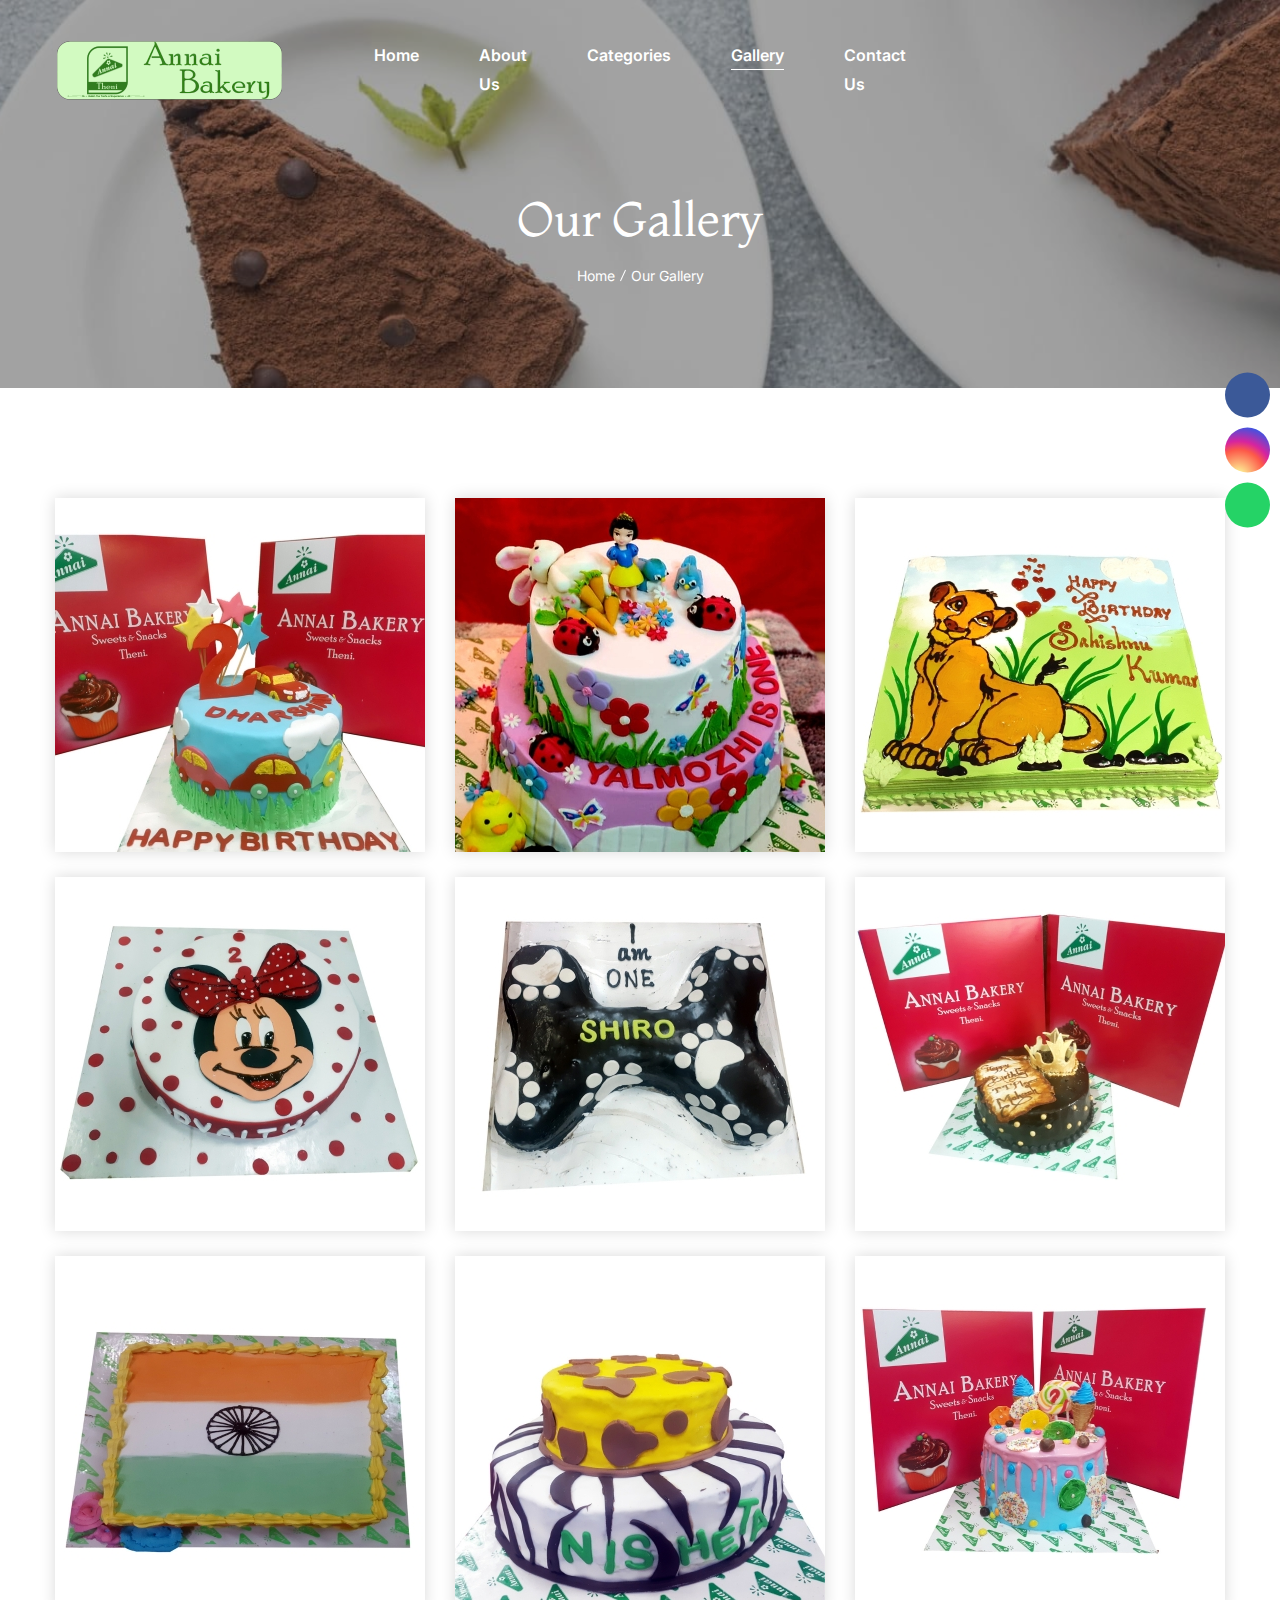
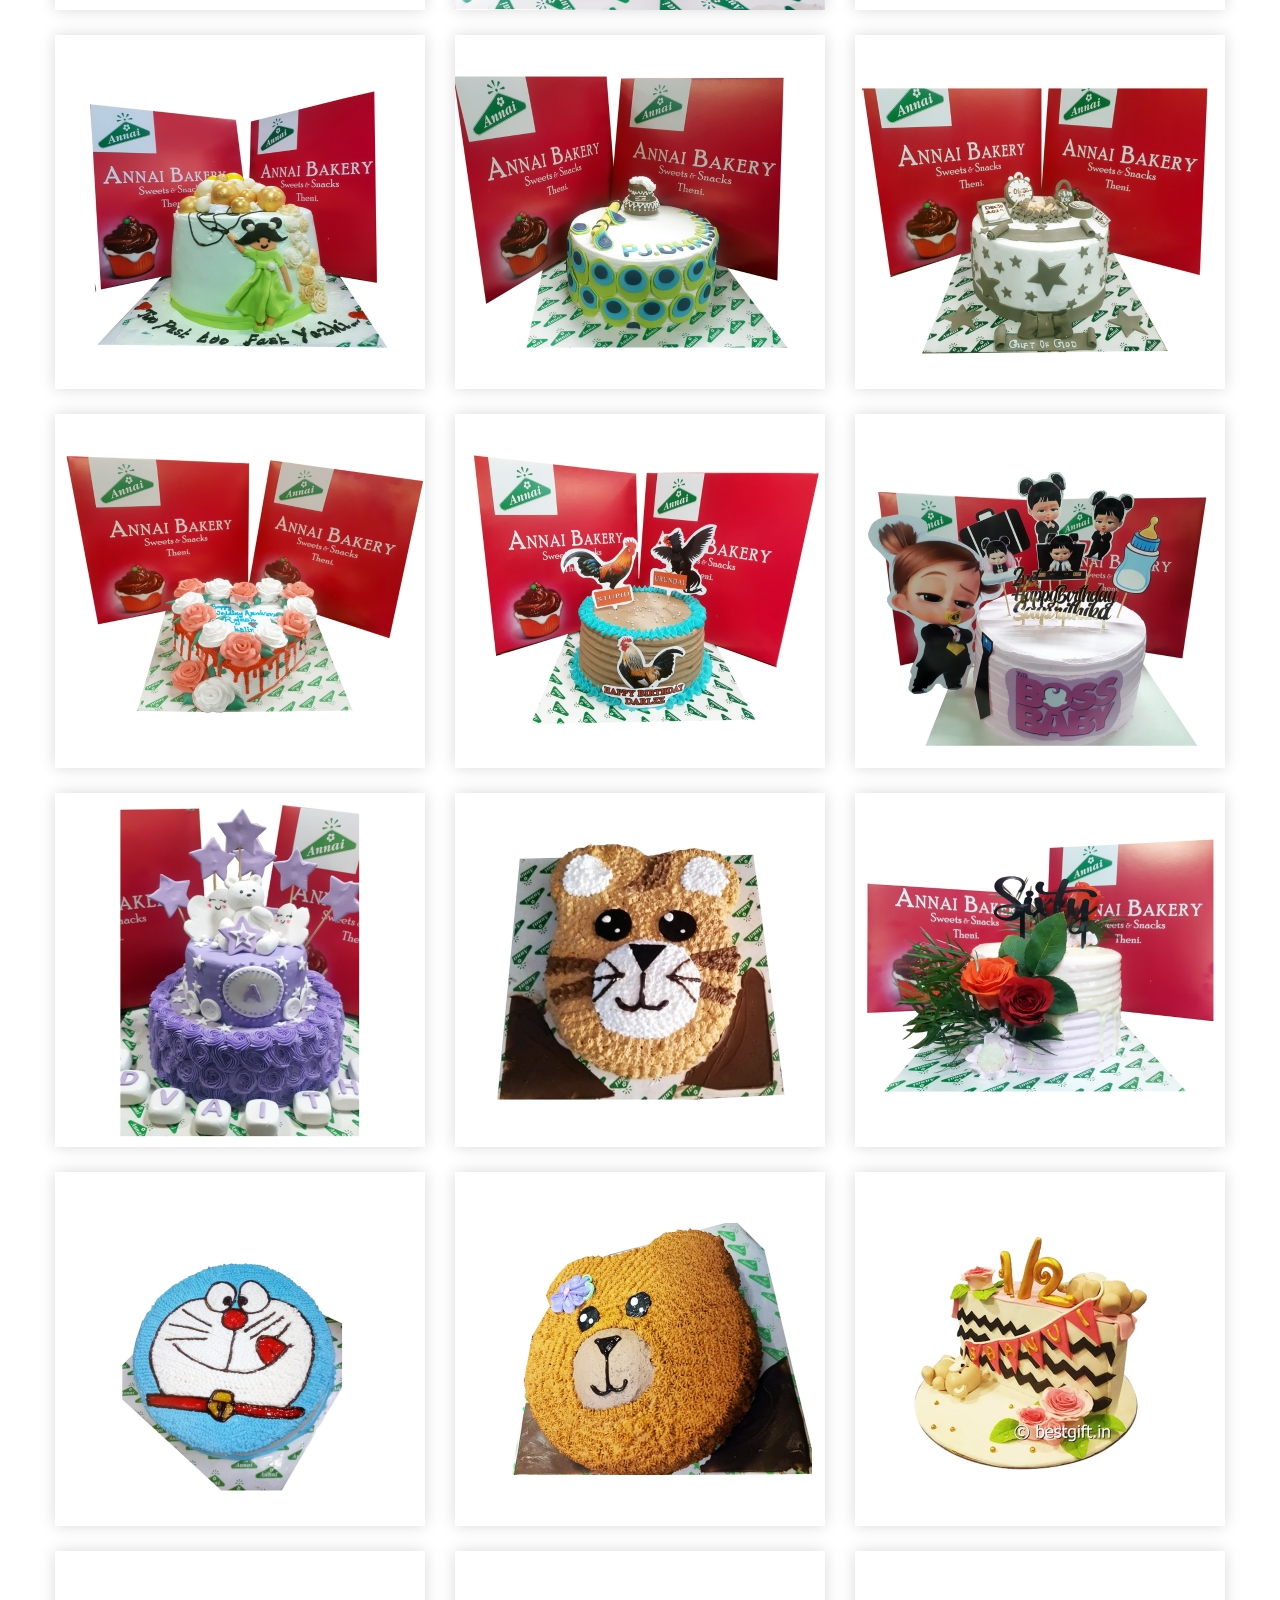
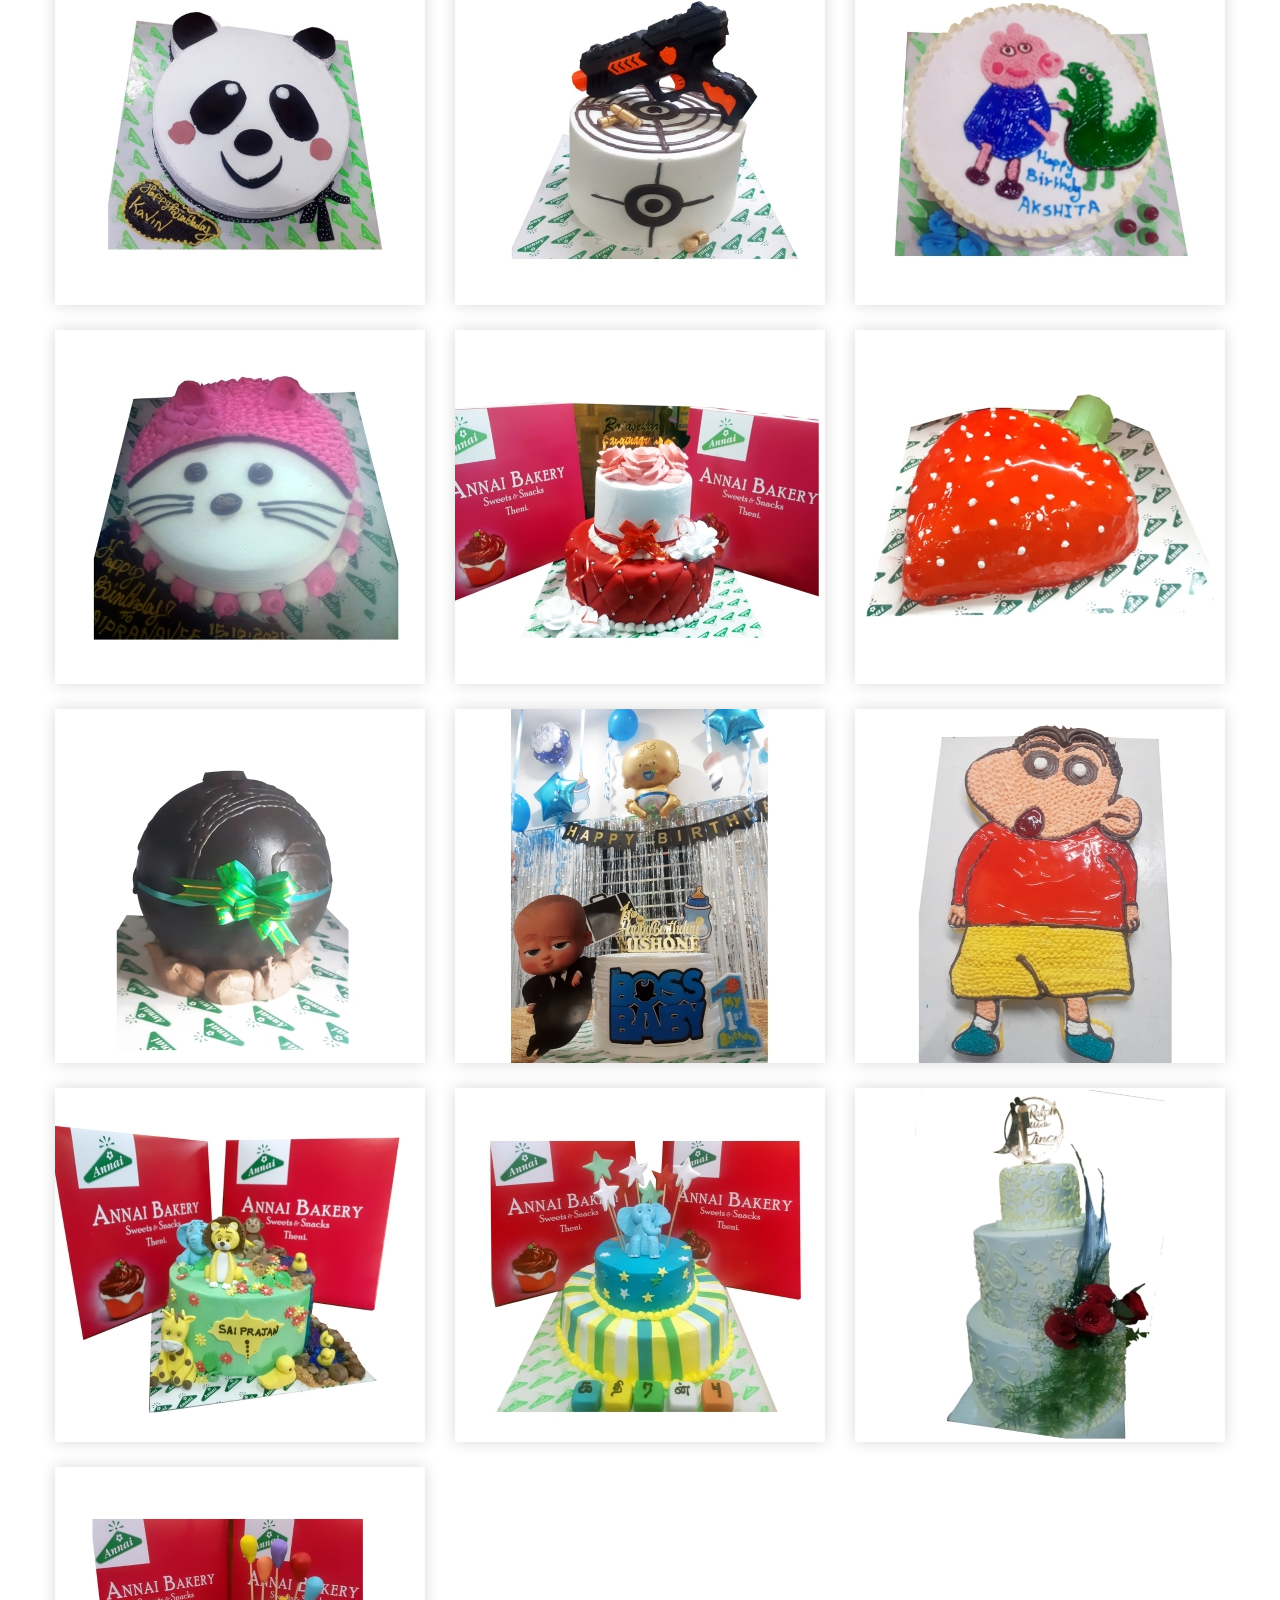
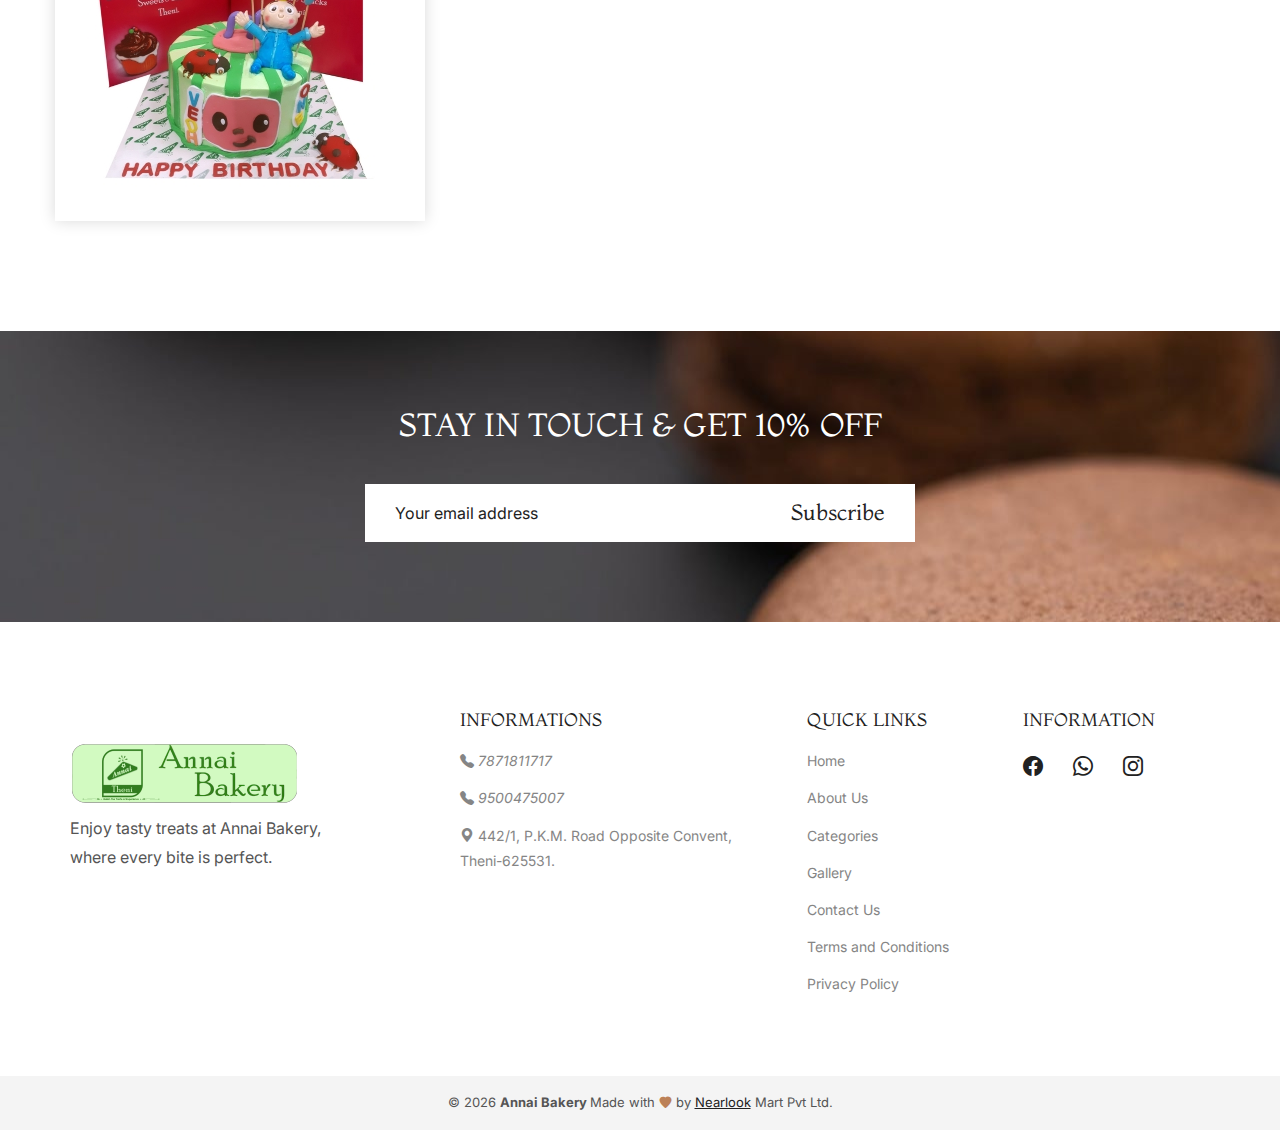
<file: gallery.html>
<!DOCTYPE html>

<html class="no-js" lang="en">



<head>
    <meta charset="utf-8">
    <meta http-equiv="x-ua-compatible" content="ie=edge">
    <title>Annai Bakery - Gallery</title>
   
    <meta name="keywords" content="Vanilla Cake,
    Red Velvet Cake,
    Sponge Cake,
    Chocolate Cake,
    Marble Cake,
    Mango Cake,
    White Chocolate Cake,
    Pineapple Cake,
    Banana cake,
    Rainbow Cake">
    <meta name="description" content="Enjoy a variety of cakes at Annai Bakery: Vanilla, Red Velvet, Sponge, Chocolate, Marble, Mango, White Chocolate, Pineapple, Butterscotch, and Rainbow Cake. Perfect for every celebration.">
    <meta name="viewport" content="width=device-width, initial-scale=1, shrink-to-fit=no">
    <!-- Favicon -->
    <link rel="shortcut icon" type="image/x-icon" href="assets/images/annai-favicon.png">

    <!-- CSS (Font, Vendor, Icon, Plugins & Style CSS files) -->

    <!-- Font CSS -->
    <link rel="preconnect" href="https://fonts.googleapis.com/">
    <link rel="preconnect" href="https://fonts.gstatic.com/" crossorigin>
    <link href="https://fonts.googleapis.com/css2?family=Allura&amp;family=Handlee&amp;family=Inter:wght@300;400;500;600;700&amp;family=Comfortaa:wght@300;400;500;600;700&amp;family=Montaga&amp;family=Pacifico&amp;family=Fredericka+the+Great&amp;family=Playfair+Display:ital,wght@0,400;0,500;0,600;0,700;0,800;0,900;1,400;1,500;1,600;1,700;1,800;1,900&amp;family=Yellowtail&amp;display=swap" rel="stylesheet">

    <!-- Vendor CSS (Bootstrap & Icon Font) -->
    <link rel="stylesheet" href="assets/css/vendor/bootstrap.min.css">
    <link rel="stylesheet" href="assets/css/vendor/lastudioicons.css">
    <link rel="stylesheet" href="assets/css/vendor/dliconoutline.css">

    <!-- Plugins CSS (All Plugins Files) -->
    <link rel="stylesheet" href="assets/css/animate.min.css">
    <link rel="stylesheet" href="assets/css/swiper-bundle.min.css">
    <link rel="stylesheet" href="assets/css/ion.rangeSlider.min.css">
    <link rel="stylesheet" href="assets/css/lightgallery-bundle.min.css">
    <link rel="stylesheet" href="assets/css/magnific-popup.css">

    <!-- Style CSS -->
    <link rel="stylesheet" href="assets/css/style.css">

</head>

<body>


    <div class="floating-icons">
        <a href="https://www.facebook.com/profile.php?id=100057130793339&mibextid=ZbWKwL" target="_blank" class="social-icon facebook">
            <i class="fab fa-facebook-f"></i>
        </a>
        <!-- <a href="https://www.twitter.com" target="_blank" class="social-icon twitter">
            <i class="fab fa-youtube"></i>
        </a> -->
        <a href="https://www.instagram.com/annai_bakery_/?hl=en" target="_blank" class="social-icon instagram">
            <i class="fab fa-instagram"></i>
        </a>
        <a href="https://wa.me/9585864242" target="_blank" class="social-icon whatsapp">
            <i class="fab fa-whatsapp"></i>
        </a>
        <!-- Add more icons as needed -->
    </div>
    <!-- Header Start -->
    <div class="header-section header-transparent header-sticky">
        <div class="container position-relative">

            <div class="row align-items-center">
                <div class="col-lg-3 col-xl-3 col-7">
                    <!-- Header Logo Start -->
                    <div class="header-logo">
                        <a href="index.html">
                            <img class="white-logo" src="assets/images/logo/logo.png" width="229" height="62" alt="Logo">
                        </a>
                    </div>
                    <!-- Header Logo End -->
                </div>
                <div class="col-lg-7 col-xl-6 d-none d-lg-block">
                    <!-- Header Menu Start -->
                    <div class="header-menu">
                        <ul class="header-primary-menu d-flex justify-content-center">
                            <li>
                                <a href="index.html" class="menu-item-link "><span>Home</span></a>
                                
                            </li>
                            <li class="position-static">
                                <a class="menu-item-link" href="index.html#about"><span>About Us</span></a>
                                
                            </li>
                            <li><a class="menu-item-link" href="index.html#categories"><span>Categories</span></a>
                               
                            </li>
                            <li><a class="menu-item-link active" href="gallery.html"><span>Gallery</span></a>
                               
                            </li>
                            
                            <li><a class="menu-item-link" href="index.html#contact"><span>Contact Us</span></a></li>
                        </ul>
                    </div>
                    <!-- Header Menu End -->
                </div>
                <div class="col-lg-2 col-xl-3 col-5">
                    <!-- Header Meta Start -->
                    <div class="header-meta">
                        <ul class="header-meta__action d-flex justify-content-end">
                            <!-- <li><button class="action search-open"><i class="lastudioicon-zoom-1"></i></button></li> -->
                            <!-- <li>
                                <button class="action" data-bs-toggle="offcanvas" data-bs-target="#offcanvasCart">
                                    <i class="lastudioicon-shopping-cart-2"></i>
                                    <span class="position-absolute top-0 start-100 translate-middle badge rounded-pill bg-primary">3</span>
                                </button>
                            </li> -->
                            <!-- <li><a class="action" href="shop-account.html"><i class="lastudioicon-single-01-2"></i></a></li> -->
                            <li class="d-lg-none">
                                <button class="action" data-bs-toggle="offcanvas" data-bs-target="#offcanvasMenu"><i class="lastudioicon-menu-8-1"></i></button>
                            </li>
                        </ul>
                    </div>
                    <!-- Header Meta End -->
                </div>
            </div>

        </div>
    </div>
    <!-- Header End -->

    <!-- Search Start  -->
    <div class="search-popup position-fixed top-0 start-0 w-100 h-100 d-flex align-items-center justify-content-center p-6 bg-black bg-opacity-75">
        <div class="search-popup__form position-relative">
            <form action="#">
                <input class="search-popup__field border-0 border-bottom bg-transparent text-white w-100 tra py-3" type="text" placeholder="Search…">
                <button class="search-popup__icon text-white border-0 bg-transparent position-absolute top-50 end-0 translate-middle-y"><i class="lastudioicon-zoom-1"></i></button>
            </form>
        </div>
        <button class="search-popup__close position-absolute top-0 end-0 m-8 p-3 lh-1 border-0 text-white fs-4"><i class="lastudioicon-e-remove"></i></button>
    </div>
    <!-- Search End -->

    <!-- offcanvas Menu Start -->
    <div class="offcanvas offcanvas-end offcanvas-menu bg-secondary" id="offcanvasMenu">
        <div class="offcanvas-header justify-content-end">
            <button type="button" class="btn-close text-white" data-bs-dismiss="offcanvas"><i class="lastudioicon-e-remove"></i></button>
        </div>
        <div class="offcanvas-body">
            <ul class="mobile-primary-menu">
                <li>
                    <a href="#" class="menu-item-link active"><span>Home</span></a>
                    
                </li>
                <li class="position-static">
                    <a class="menu-item-link" href="index.html#about"><span>About Us</span></a>
                 
                </li>
                <li><a class="menu-item-link" href="index.html#categories"><span>Categories</span></a>
                </li>
                <li><a class="menu-item-link" href="gallery.html"><span>Gallery</span></a>
                  
                </li>
                <li><a class="menu-item-link" href="index.html#contact"><span>Contact Us</span></a></li>
            </ul>
            <ul class="hotline-wrapper offcanvas-hotline">
                <li>
                    <div class="hotline">
                        <i class="lastudioicon lastudioicon-support248"></i>
                        <div class="hotline-content">
                            <span class="hotline-text">Phone</span>
                            <a class="hotline-link" href="tel:7871811717">7871811717</a>
                        </div>
                    </div>
                </li>
                <li>
                    <div class="hotline">
                        <i class="lastudioicon lastudioicon-pin-check"></i>
                        <div class="hotline-content">
                            <span class="hotline-text">Store Location</span>
                            <a class="hotline-link" href="#/">442/1, P.K.M. Road Opposite Convent,<br>
                                Theni-625531.</a>
                        </div>
                    </div>
                </li>
            </ul>
        </div>
    </div>
    <!-- offcanvas Menu End -->

    <!-- Offcanvas Cart Start  -->
    <div class="offcanvas offcanvas-end offcanvas-cart" id="offcanvasCart">

        <!-- <div class="offcanvas-header">
            <h4 class="offcanvas-title">My Cart</h4>
            <button type="button" class="btn-close text-secondary" data-bs-dismiss="offcanvas"><i class="lastudioicon lastudioicon-e-remove"></i></button>
        </div> -->

        <div class="offcanvas-body">
            <!-- Offcanvas Cart Items Start  -->
            <ul class="offcanvas-cart-items">
               
                
               
                
                
            </ul>
            <!-- Offcanvas Cart Items End  -->
        </div>

        <div class="offcanvas-footer d-flex flex-column gap-4">

            <!-- Mini Cart Total End  -->
            <!-- <div class="mini-cart-totla">
                <span class="label">Subtotal:</span>
                <span class="value">$24.95</span>
            </div> -->
            <!-- Mini Cart Total End  -->

            <!-- Mini Cart Button End  -->
            <!-- <div class="mini-cart-btn d-flex flex-column gap-2">
                <a class="d-block btn btn-secondary btn-hover-primary" href="#">View cart</a>
                <a class="d-block btn btn-secondary btn-hover-primary" href="#">Checkout</a>
            </div> -->
            <!-- Mini Cart Button End  -->

        </div>

    </div>
    <!-- Offcanvas Cart End -->

    <!-- Breadcrumb Section Start -->
    <div class="breadcrumb" data-bg-image="assets/images/bg/breadcrumb-bg-4.jpg">
        <div class="container">
            <div class="row">
                <div class="col-12">
                    <div class="breadcrumb_content">
                        <h1 class="breadcrumb_title">Our Gallery</h1>
                        <ul class="breadcrumb_list">
                            <li><a href="index.html">Home</a></li>
                            <li>Our Gallery</li>
                        </ul>
                    </div>
                </div>
            </div>
        </div>
    </div>
    <!-- Breadcrumb Section End -->

    <!-- Team Section Start -->
    <div class="team section-padding-03">
        <div class="container">
            <div class="row row-cols-1 row-cols-md-2 row-cols-lg-3 mb-n25">
                <!-- Single Teams start -->
                <div class="col mb-25">
                    <div class="team-3-wrapper">
                        <div class="team-3-thumb">
                            <img src="assets/images/cake/1.jpg" alt="Team-Image">
                        </div>
                        <!-- <div class="team-3-content">
                            <div class="team-3-head">
                                <span class="team-3-name">Esther Howard</span>
                                <span class="team-3-designation">Chef cook - Founder</span>
                            </div>
                            <p class="team-3-text">Aliqua id fugiat nostrud irure ex duis ea quis id quis ad et. Sunt qui esse pariatur duis…</p>
                            <ul class="team-3-social">
                                <li>
                                    <a href="#"><i class="lastudioicon-b-facebook"></i></a>
                                </li>
                                <li>
                                    <a href="#"><i class="lastudioicon-b-twitter"></i></a>
                                </li>
                                <li>
                                    <a href="#"><i class="lastudioicon-b-pinterest"></i></a>
                                </li>
                                <li>
                                    <a href="#"><i class="lastudioicon-b-instagram"></i></a>
                                </li>
                            </ul>
                        </div> -->
                    </div>
                </div>
                <div class="col mb-25">
                    <div class="team-3-wrapper">
                        <div class="team-3-thumb">
                            <img src="assets/images/cake/2.jpg" alt="Team-Image">
                        </div>
                        
                    </div>
                </div>
                <div class="col mb-25">
                    <div class="team-3-wrapper">
                        <div class="team-3-thumb">
                            <img src="assets/images/cake/3.jpg" alt="Team-Image">
                        </div>
                        
                    </div>
                </div>
                <div class="col mb-25">
                    <div class="team-3-wrapper">
                        <div class="team-3-thumb">
                            <img src="assets/images/cake/4.jpg" alt="Team-Image">
                        </div>
                        
                    </div>
                </div>
                <div class="col mb-25">
                    <div class="team-3-wrapper">
                        <div class="team-3-thumb">
                            <img src="assets/images/cake/5.jpg" alt="Team-Image">
                        </div>
                       
                    </div>
                </div>
                <div class="col mb-25">
                    <div class="team-3-wrapper">
                        <div class="team-3-thumb">
                            <img src="assets/images/cake/6.jpg" alt="Team-Image">
                        </div>
                       
                    </div>
                </div>
                <div class="col mb-25">
                    <div class="team-3-wrapper">
                        <div class="team-3-thumb">
                            <img src="assets/images/cake/7.jpg" alt="Team-Image">
                        </div>
                       
                    </div>
                </div>
                <div class="col mb-25">
                    <div class="team-3-wrapper">
                        <div class="team-3-thumb">
                            <img src="assets/images/cake/8.jpg" alt="Team-Image">
                        </div>
                       
                    </div>
                </div>
                <div class="col mb-25">
                    <div class="team-3-wrapper">
                        <div class="team-3-thumb">
                            <img src="assets/images/cake/9.jpg" alt="Team-Image">
                        </div>
                       
                    </div>
                </div>
                <div class="col mb-25">
                    <div class="team-3-wrapper">
                        <div class="team-3-thumb">
                            <img src="assets/images/cake/10.jpg" alt="Team-Image">
                        </div>
                       
                    </div>
                </div>
                <div class="col mb-25">
                    <div class="team-3-wrapper">
                        <div class="team-3-thumb">
                            <img src="assets/images/cake/11.jpg" alt="Team-Image">
                        </div>
                       
                    </div>
                </div>
                <div class="col mb-25">
                    <div class="team-3-wrapper">
                        <div class="team-3-thumb">
                            <img src="assets/images/cake/12.jpg" alt="Team-Image">
                        </div>
                       
                    </div>
                </div>
                <div class="col mb-25">
                    <div class="team-3-wrapper">
                        <div class="team-3-thumb">
                            <img src="assets/images/cake/13.jpg" alt="Team-Image">
                        </div>
                       
                    </div>
                </div>
                <div class="col mb-25">
                    <div class="team-3-wrapper">
                        <div class="team-3-thumb">
                            <img src="assets/images/cake/14.jpg" alt="Team-Image">
                        </div>
                       
                    </div>
                </div>
                <div class="col mb-25">
                    <div class="team-3-wrapper">
                        <div class="team-3-thumb">
                            <img src="assets/images/cake/15.jpg" alt="Team-Image">
                        </div>
                       
                    </div>
                </div>
                <div class="col mb-25">
                    <div class="team-3-wrapper">
                        <div class="team-3-thumb">
                            <img src="assets/images/cake/16.jpg" alt="Team-Image">
                        </div>
                       
                    </div>
                </div>
                <div class="col mb-25">
                    <div class="team-3-wrapper">
                        <div class="team-3-thumb">
                            <img src="assets/images/cake/17.jpg" alt="Team-Image">
                        </div>
                       
                    </div>
                </div>
                <div class="col mb-25">
                    <div class="team-3-wrapper">
                        <div class="team-3-thumb">
                            <img src="assets/images/cake/18.jpg" alt="Team-Image">
                        </div>
                       
                    </div>
                </div>
                <div class="col mb-25">
                    <div class="team-3-wrapper">
                        <div class="team-3-thumb">
                            <img src="assets/images/cake/19.jpg" alt="Team-Image">
                        </div>
                       
                    </div>
                </div>
                <div class="col mb-25">
                    <div class="team-3-wrapper">
                        <div class="team-3-thumb">
                            <img src="assets/images/cake/20.jpg" alt="Team-Image">
                        </div>
                       
                    </div>
                </div>
                <div class="col mb-25">
                    <div class="team-3-wrapper">
                        <div class="team-3-thumb">
                            <img src="assets/images/cake/21.jpg" alt="Team-Image">
                        </div>
                       
                    </div>
                </div>
                <div class="col mb-25">
                    <div class="team-3-wrapper">
                        <div class="team-3-thumb">
                            <img src="assets/images/cake/22.jpg" alt="Team-Image">
                        </div>
                       
                    </div>
                </div>
                <div class="col mb-25">
                    <div class="team-3-wrapper">
                        <div class="team-3-thumb">
                            <img src="assets/images/cake/23.jpg" alt="Team-Image">
                        </div>
                       
                    </div>
                </div>
                <div class="col mb-25">
                    <div class="team-3-wrapper">
                        <div class="team-3-thumb">
                            <img src="assets/images/cake/24.jpg" alt="Team-Image">
                        </div>
                       
                    </div>
                </div>
                <div class="col mb-25">
                    <div class="team-3-wrapper">
                        <div class="team-3-thumb">
                            <img src="assets/images/cake/25.jpg" alt="Team-Image">
                        </div>
                       
                    </div>
                </div>
                <div class="col mb-25">
                    <div class="team-3-wrapper">
                        <div class="team-3-thumb">
                            <img src="assets/images/cake/26.jpg" alt="Team-Image">
                        </div>
                       
                    </div>
                </div>
                <div class="col mb-25">
                    <div class="team-3-wrapper">
                        <div class="team-3-thumb">
                            <img src="assets/images/cake/27.jpg" alt="Team-Image">
                        </div>
                       
                    </div>
                </div>
                <div class="col mb-25">
                    <div class="team-3-wrapper">
                        <div class="team-3-thumb">
                            <img src="assets/images/cake/28.jpg" alt="Team-Image">
                        </div>
                       
                    </div>
                </div>
                <div class="col mb-25">
                    <div class="team-3-wrapper">
                        <div class="team-3-thumb">
                            <img src="assets/images/cake/29.jpg" alt="Team-Image">
                        </div>
                       
                    </div>
                </div>
                <div class="col mb-25">
                    <div class="team-3-wrapper">
                        <div class="team-3-thumb">
                            <img src="assets/images/cake/30.jpg" alt="Team-Image">
                        </div>
                       
                    </div>
                </div>
                <div class="col mb-25">
                    <div class="team-3-wrapper">
                        <div class="team-3-thumb">
                            <img src="assets/images/cake/31.jpg" alt="Team-Image">
                        </div>
                       
                    </div>
                </div>
                <div class="col mb-25">
                    <div class="team-3-wrapper">
                        <div class="team-3-thumb">
                            <img src="assets/images/cake/32.jpg" alt="Team-Image">
                        </div>
                       
                    </div>
                </div>
                <div class="col mb-25">
                    <div class="team-3-wrapper">
                        <div class="team-3-thumb">
                            <img src="assets/images/cake/33.jpg" alt="Team-Image">
                        </div>
                       
                    </div>
                </div>
                <div class="col mb-25">
                    <div class="team-3-wrapper">
                        <div class="team-3-thumb">
                            <img src="assets/images/cake/34.jpg" alt="Team-Image">
                        </div>
                       
                    </div>
                </div>
                <!-- Single Teams end-->
            </div>
        </div>
    </div>
    <!-- Team Section End -->


    <!-- Newsletter Section Strat -->
    <div class="newsletter-section" style="background-image: url(assets/images/newsletter-bg.jpg);">
        <div class="container">

            <!-- Newsletter Section Strat -->
            <div class="newsletter text-center">
                <h2 class="newsletter__title text-white">Stay in touch & get 10% off</h2>

                <div class="newsletter__form">
                    <form action="#">
                        <input class="newsletter__field" type="text" placeholder="Your email address">
                        <button class="newsletter__btn">Subscribe</button>
                    </form>
                </div>
            </div>
            <!-- Newsletter Section End -->

        </div>
    </div>
    <!-- Newsletter Section End -->
    <div class="footer-section">

        <!-- Footer Widget Section Strat -->
        <div class="footer-widget-section">
            <div class="container custom-container">
                <div class="row gy-6">
                    <div class="col-md-4">
                        <!-- Footer Widget Section Strat -->
                        <div class="footer-widget">
                            <div class="footer-widget__logo">
                                <a class="logo-dark" href="index.html"><img src="assets/images/logo/logo.png" alt="Logo"></a>
                                 <!-- <a class="logo-white " href="index.html"><img src="assets/images/logo/logo.png" alt="Logo"></a>  -->
                            </div>
                            <div class="footer-widget__social">
                                <p>Enjoy tasty treats at Annai Bakery, <br>where every bite is perfect.</p>
                                
                                <!-- <a href="#/"><i class="lastudioicon-b-instagram"></i></a> -->
                            </div>
                        </div>
                        <!-- Footer Widget Section End -->
                    </div>
                    <div class="col-md-8">
                        <!-- Footer Widget Wrapper Strat -->
                        <div class="footer-widget-wrapper d-flex flex-wrap gap-4">

                            <!-- Footer Widget Strat -->
                            <div class="footer-widget flex-grow-1">
                                <h4 class="footer-widget__title">Informations</h4>
                               
                                <ul class="footer-widget__link">
                                    <li><a href="tel:7871811717"><i class="bi bi-telephone-fill"> 7871811717</i></a></li>
                                    <li><a href="tel:9500475007"><i class="bi bi-telephone-fill"> 9500475007</i></a></li>
                                    <li><a href="#"><i class="bi bi-geo-alt-fill"></i> 442/1, P.K.M. Road Opposite Convent,<br>
                                        Theni-625531. </a></li>
                                    <!-- <li><a href="contact.html">Returns</a></li>
                                    <li><a href="contact.html">Privacy</a></li> -->
                                </ul>
                                
                            </div>
                            <!-- Footer Widget End -->

                            <!-- Footer Widget Strat -->
                            <div class="footer-widget flex-grow-1">
                                <h4 class="footer-widget__title">Quick Links</h4>

                                <ul class="footer-widget__link">
                                    <li><a href="index.html">Home</a></li>
                                    <li><a href="index.html#about">About Us</a></li>
                                    <li><a href="index.html#categories">Categories</a></li>
                                    <li><a href="gallery.html">Gallery</a></li>
                                    <li><a href="index.html#contact">Contact Us</a></li>
                                    <li><a href="terms-and-conditions.html">Terms and Conditions</a></li>
                                    <li><a href="privacy-policy.html">Privacy Policy</a></li>
                                </ul>
                            </div>
                            <!-- Footer Widget End -->

                            <!-- Footer Widget Strat -->
                            <div class="footer-widget flex-grow-1">
                                <h4 class="footer-widget__title">Information</h4>

                                <!-- <ul class="footer-widget__link">
                                    <li><a href="about.html">About Us</a></li>
                                    <li><a href="conact.html">Contact Us</a></li>
                                    <li><a href="blog-details.html">Latest Post</a></li>
                                    <li><a href="about.html">Selling Tips</a></li>
                                </ul> -->
                                <div class="footer-widget__social">
                                    <a href="https://www.facebook.com/profile.php?id=100057130793339&mibextid=ZbWKwL"><i class="bi bi-facebook"></i></a>
                                    <a href="https://wa.me/9585864242"><i class="bi bi-whatsapp"></i></a>
                                    <a href="https://www.instagram.com/annai_bakery_/?hl=en"><i class="bi bi-instagram"></i></a>
                                </div>
                            </div>
                           
                            <!-- Footer Widget End -->

                        </div>
                        <!-- Footer Widget Wrapper End -->
                    </div>
                </div>
            </div>
        </div>
        <!-- Footer Widget Section End -->

        <!-- Footer Copyright Strat -->
        <div class="footer-copyright footer-copyright-two">
            <div class="container">
                <!-- Footer Copyright Text Strat -->
                <div class="footer-copyright-text text-center">
                    <p>&copy; <script>document.write(new Date().getFullYear());</script> <strong> Annai Bakery </strong> Made with <i class="lastudioicon-heart-1"></i> by <a href="https://nearlooks.com/">Nearlook</a> Mart Pvt Ltd.</p>
                </div>
                <!-- Footer Copyright Text End -->
            </div>
        </div>
        <!-- Footer Copyright End -->

    </div>

    <!-- JS Vendor, Plugins & Activation Script Files -->

    <!-- Vendors JS -->
    <script src="assets/js/vendor/modernizr-3.11.7.min.js"></script>
    <script src="assets/js/vendor/jquery-3.6.0.min.js"></script>
    <script src="assets/js/vendor/jquery-migrate-3.3.2.min.js"></script>
    <script src="assets/js/vendor/bootstrap.bundle.min.js"></script>

    <!-- Plugins JS -->
    <script src="assets/js/swiper-bundle.min.js"></script>
    <script src="assets/js/countdown.min.js"></script>
    <script src="assets/js/ion.rangeSlider.min.js"></script>
    <script src="assets/js/lightgallery.min.js"></script>
    <script src="assets/js/jquery.magnific-popup.min.js"></script>
    <script src="assets/js/ajax.js"></script>
    <script src="assets/js/jquery.validate.min.js"></script>

    <!-- Activation JS -->
    <script src="assets/js/main.js"></script>

</body>


</html>
</file>
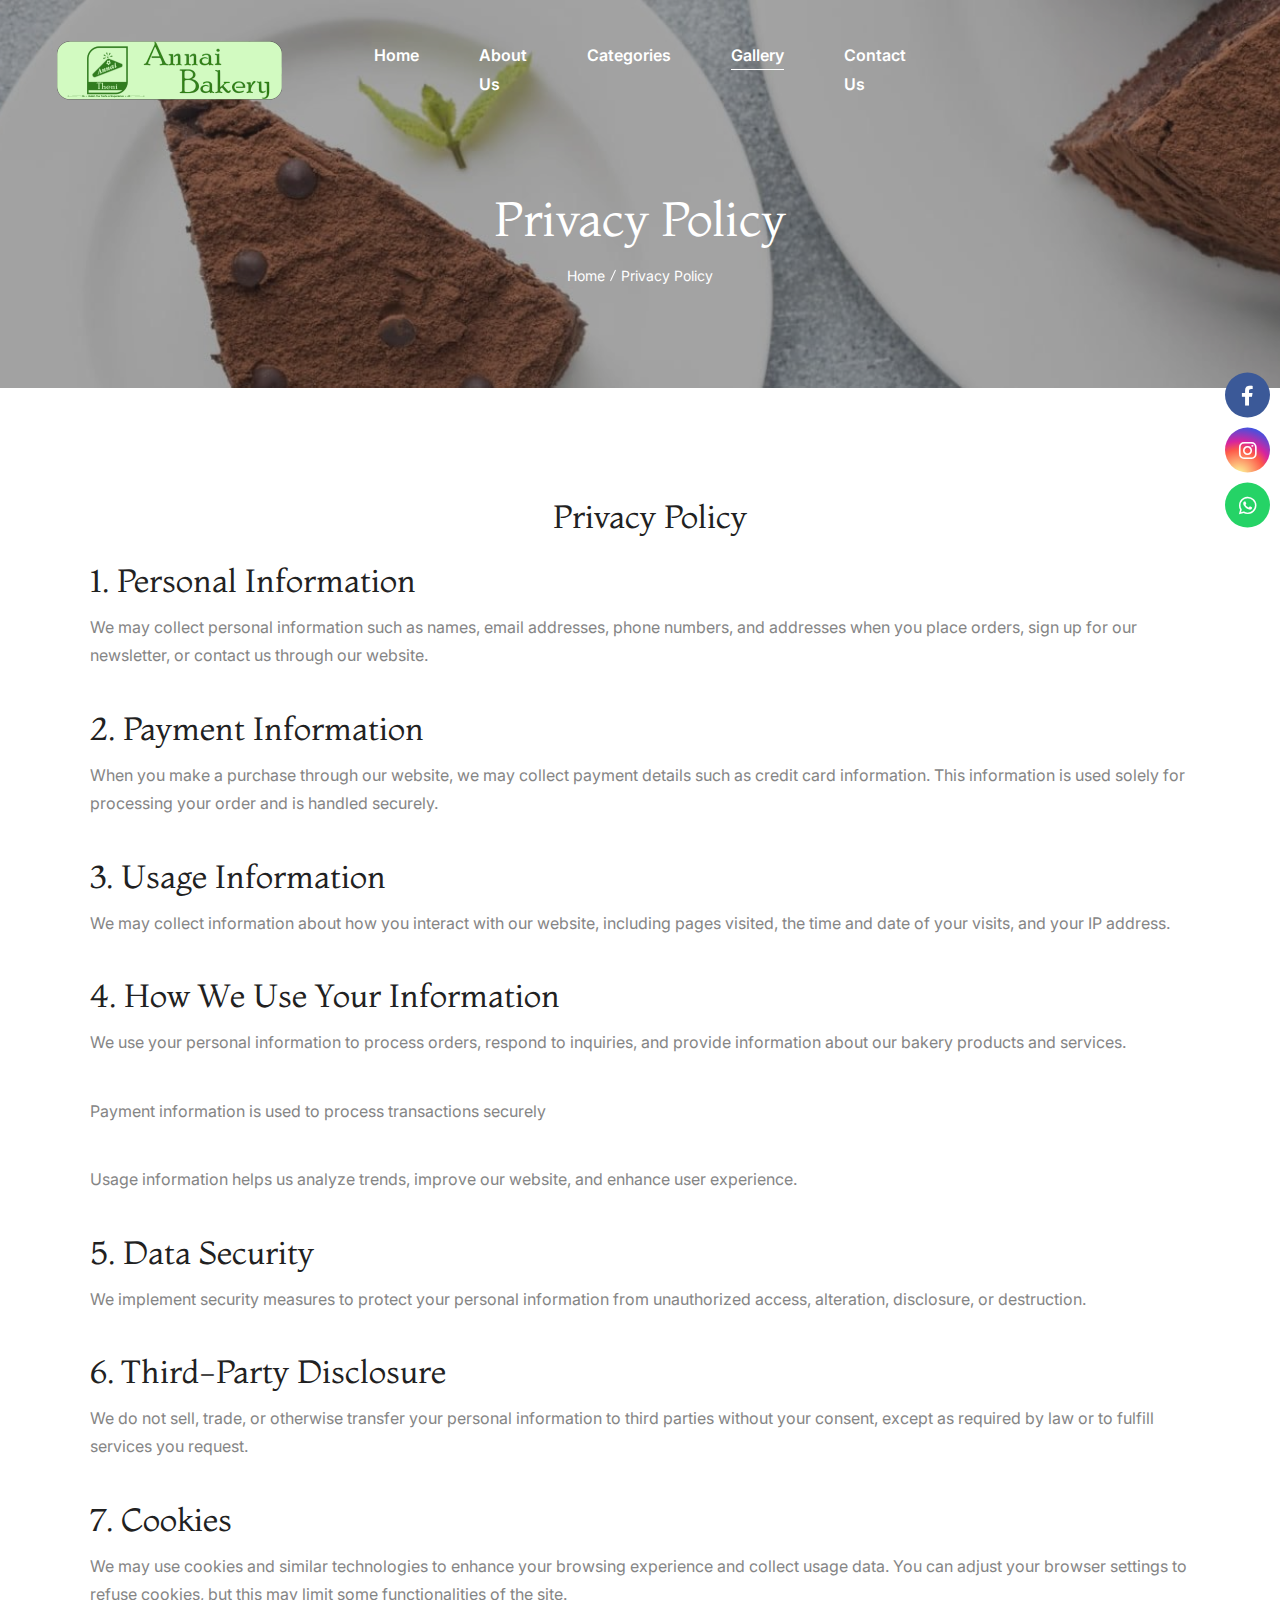
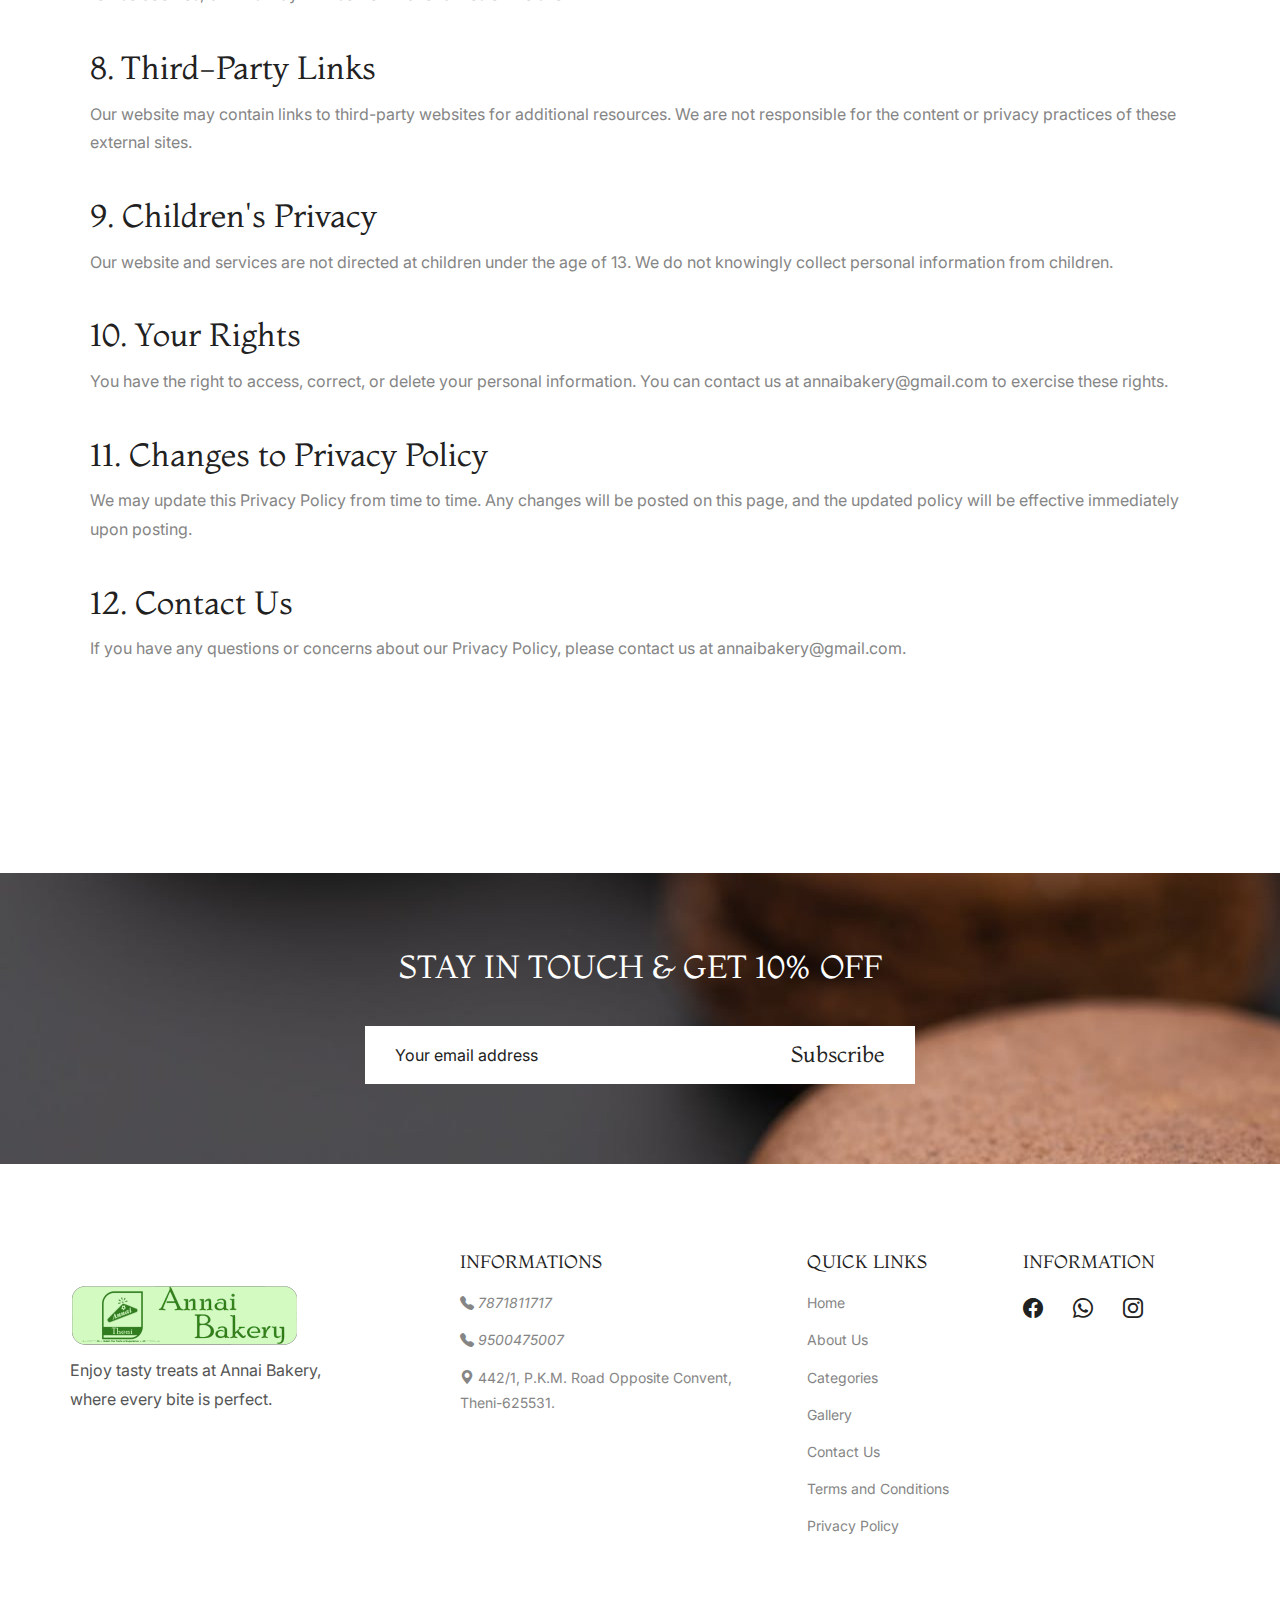
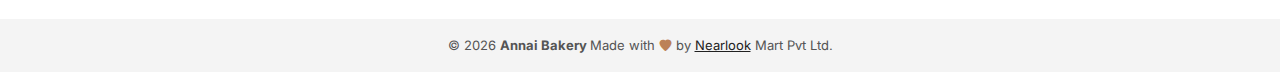
<file: privacy-policy.html>
<!DOCTYPE html>

<html class="no-js" lang="en">



<head>
    <meta charset="utf-8">
    <meta http-equiv="x-ua-compatible" content="ie=edge">
    <title>Annai Bakery - Privacy policy</title>
   
    <meta name="description" content="">
    <meta name="viewport" content="width=device-width, initial-scale=1, shrink-to-fit=no">
    <!-- Favicon -->
    <link rel="shortcut icon" type="image/x-icon" href="assets/images/annai-favicon.png">

    <!-- CSS (Font, Vendor, Icon, Plugins & Style CSS files) -->

    <!-- Font CSS -->
    <link rel="preconnect" href="https://fonts.googleapis.com/">
    <link rel="preconnect" href="https://fonts.gstatic.com/" crossorigin>
    <link href="https://fonts.googleapis.com/css2?family=Allura&amp;family=Handlee&amp;family=Inter:wght@300;400;500;600;700&amp;family=Comfortaa:wght@300;400;500;600;700&amp;family=Montaga&amp;family=Pacifico&amp;family=Fredericka+the+Great&amp;family=Playfair+Display:ital,wght@0,400;0,500;0,600;0,700;0,800;0,900;1,400;1,500;1,600;1,700;1,800;1,900&amp;family=Yellowtail&amp;display=swap" rel="stylesheet">

    <!-- Vendor CSS (Bootstrap & Icon Font) -->
    <link rel="stylesheet" href="assets/css/vendor/bootstrap.min.css">
    <link rel="stylesheet" href="assets/css/vendor/lastudioicons.css">
    <link rel="stylesheet" href="assets/css/vendor/dliconoutline.css">

    <!-- Plugins CSS (All Plugins Files) -->
    <link rel="stylesheet" href="assets/css/animate.min.css">
    <link rel="stylesheet" href="assets/css/swiper-bundle.min.css">
    <link rel="stylesheet" href="assets/css/ion.rangeSlider.min.css">
    <link rel="stylesheet" href="assets/css/lightgallery-bundle.min.css">
    <link rel="stylesheet" href="assets/css/magnific-popup.css">
    <link rel="stylesheet" href="https://cdnjs.cloudflare.com/ajax/libs/font-awesome/6.0.0-beta3/css/all.min.css">


    <!-- Style CSS -->
    <link rel="stylesheet" href="assets/css/style.css">

</head>

<body>


    <div class="floating-icons">
        <a href="https://www.facebook.com/profile.php?id=100057130793339&mibextid=ZbWKwL" target="_blank" class="social-icon facebook">
            <i class="fab fa-facebook-f"></i>
        </a>
        <!-- <a href="https://www.twitter.com" target="_blank" class="social-icon twitter">
            <i class="fab fa-youtube"></i>
        </a> -->
        <a href="https://www.instagram.com/annai_bakery_/?hl=en" target="_blank" class="social-icon instagram">
            <i class="fab fa-instagram"></i>
        </a>
        <a href="https://wa.me/9585864242" target="_blank" class="social-icon whatsapp">
            <i class="fab fa-whatsapp"></i>
        </a>
        <!-- Add more icons as needed -->
    </div>
    <!-- Header Start -->
    <div class="header-section header-transparent header-sticky">
        <div class="container position-relative">

            <div class="row align-items-center">
                <div class="col-lg-3 col-xl-3 col-7">
                    <!-- Header Logo Start -->
                    <div class="header-logo">
                        <a href="index.html">
                            <img class="white-logo" src="assets/images/logo/logo.png" width="229" height="62" alt="Logo">
                        </a>
                    </div>
                    <!-- Header Logo End -->
                </div>
                <div class="col-lg-7 col-xl-6 d-none d-lg-block">
                    <!-- Header Menu Start -->
                    <div class="header-menu">
                        <ul class="header-primary-menu d-flex justify-content-center">
                            <li>
                                <a href="index.html" class="menu-item-link "><span>Home</span></a>
                                
                            </li>
                            <li class="position-static">
                                <a class="menu-item-link" href="index.html#about"><span>About Us</span></a>
                                
                            </li>
                            <li><a class="menu-item-link" href="index.html#categories"><span>Categories</span></a>
                               
                            </li>
                            <li><a class="menu-item-link active" href="gallery.html"><span>Gallery</span></a>
                               
                            </li>
                            
                            <li><a class="menu-item-link" href="index.html#contact"><span>Contact Us</span></a></li>
                        </ul>
                    </div>
                    <!-- Header Menu End -->
                </div>
                <div class="col-lg-2 col-xl-3 col-5">
                    <!-- Header Meta Start -->
                    <div class="header-meta">
                        <ul class="header-meta__action d-flex justify-content-end">
                            <!-- <li><button class="action search-open"><i class="lastudioicon-zoom-1"></i></button></li> -->
                            <!-- <li>
                                <button class="action" data-bs-toggle="offcanvas" data-bs-target="#offcanvasCart">
                                    <i class="lastudioicon-shopping-cart-2"></i>
                                    <span class="position-absolute top-0 start-100 translate-middle badge rounded-pill bg-primary">3</span>
                                </button>
                            </li> -->
                            <!-- <li><a class="action" href="shop-account.html"><i class="lastudioicon-single-01-2"></i></a></li> -->
                            <li class="d-lg-none">
                                <button class="action" data-bs-toggle="offcanvas" data-bs-target="#offcanvasMenu"><i class="lastudioicon-menu-8-1"></i></button>
                            </li>
                        </ul>
                    </div>
                    <!-- Header Meta End -->
                </div>
            </div>

        </div>
    </div>
    <!-- Header End -->

    <!-- Search Start  -->
    <div class="search-popup position-fixed top-0 start-0 w-100 h-100 d-flex align-items-center justify-content-center p-6 bg-black bg-opacity-75">
        <div class="search-popup__form position-relative">
            <form action="#">
                <input class="search-popup__field border-0 border-bottom bg-transparent text-white w-100 tra py-3" type="text" placeholder="Search…">
                <button class="search-popup__icon text-white border-0 bg-transparent position-absolute top-50 end-0 translate-middle-y"><i class="lastudioicon-zoom-1"></i></button>
            </form>
        </div>
        <button class="search-popup__close position-absolute top-0 end-0 m-8 p-3 lh-1 border-0 text-white fs-4"><i class="lastudioicon-e-remove"></i></button>
    </div>
    <!-- Search End -->

    <!-- offcanvas Menu Start -->
    <div class="offcanvas offcanvas-end offcanvas-menu bg-secondary" id="offcanvasMenu">
        <div class="offcanvas-header justify-content-end">
            <button type="button" class="btn-close text-white" data-bs-dismiss="offcanvas"><i class="lastudioicon-e-remove"></i></button>
        </div>
        <div class="offcanvas-body">
            <ul class="mobile-primary-menu">
                <li>
                    <a href="#" class="menu-item-link active"><span>Home</span></a>
                    
                </li>
                <li class="position-static">
                    <a class="menu-item-link" href="index.html#about"><span>About Us</span></a>
                 
                </li>
                <li><a class="menu-item-link" href="index.html#categories"><span>Categories</span></a>
                </li>
                <li><a class="menu-item-link" href="gallery.html"><span>Gallery</span></a>
                  
                </li>
                <li><a class="menu-item-link" href="index.html#contact"><span>Contact Us</span></a></li>
            </ul>
            <ul class="hotline-wrapper offcanvas-hotline">
                <li>
                    <div class="hotline">
                        <i class="lastudioicon lastudioicon-support248"></i>
                        <div class="hotline-content">
                            <span class="hotline-text">Phone</span>
                            <a class="hotline-link" href="tel:7871811717">7871811717</a>
                        </div>
                    </div>
                </li>
                <li>
                    <div class="hotline">
                        <i class="lastudioicon lastudioicon-pin-check"></i>
                        <div class="hotline-content">
                            <span class="hotline-text">Store Location</span>
                            <a class="hotline-link" href="#/">442/1, P.K.M. Road Opposite Convent,<br>
                                Theni-625531.</a>
                        </div>
                    </div>
                </li>
            </ul>
        </div>
    </div>
    <!-- offcanvas Menu End -->

    <!-- Offcanvas Cart Start  -->
    <div class="offcanvas offcanvas-end offcanvas-cart" id="offcanvasCart">

        <!-- <div class="offcanvas-header">
            <h4 class="offcanvas-title">My Cart</h4>
            <button type="button" class="btn-close text-secondary" data-bs-dismiss="offcanvas"><i class="lastudioicon lastudioicon-e-remove"></i></button>
        </div> -->

        <div class="offcanvas-body">
            <!-- Offcanvas Cart Items Start  -->
            <ul class="offcanvas-cart-items">
               
                
               
                
                
            </ul>
            <!-- Offcanvas Cart Items End  -->
        </div>

        <div class="offcanvas-footer d-flex flex-column gap-4">

            <!-- Mini Cart Total End  -->
            <!-- <div class="mini-cart-totla">
                <span class="label">Subtotal:</span>
                <span class="value">$24.95</span>
            </div> -->
            <!-- Mini Cart Total End  -->

            <!-- Mini Cart Button End  -->
            <!-- <div class="mini-cart-btn d-flex flex-column gap-2">
                <a class="d-block btn btn-secondary btn-hover-primary" href="#">View cart</a>
                <a class="d-block btn btn-secondary btn-hover-primary" href="#">Checkout</a>
            </div> -->
            <!-- Mini Cart Button End  -->

        </div>

    </div>
    <!-- Offcanvas Cart End -->

    <!-- Breadcrumb Section Start -->
    <div class="breadcrumb" data-bg-image="assets/images/bg/breadcrumb-bg-4.jpg">
        <div class="container">
            <div class="row">
                <div class="col-12">
                    <div class="breadcrumb_content">
                        <h1 class="breadcrumb_title">Privacy Policy</h1>
                        <ul class="breadcrumb_list">
                            <li><a href="index.html">Home</a></li>
                            <li>Privacy Policy</li>
                        </ul>
                    </div>
                </div>
            </div>
        </div>
    </div>
    <!-- Breadcrumb Section End -->

    <div class="shop-product-section blog-sidebar blog-sidebar-right">
        <div class="container custom-container">
            <!-- <h3 class="blog-post__title text-center mt-5">Terms and conditions</h3> -->
            <div class="row">
                <div class="col-12 section-padding-04">
                    <div class="blog-sidebar_ml">
                        <div class="blog-post">
                            <div class="blog-post__content">
                               
                                <h3 class="blog-post__title text-center"><a href="">Privacy Policy</a></h3>
                                <h2 class="blog-post__title mt-5"><a href="">1. Personal Information</a></h2>
                                <p class="blog-post__text">We may collect personal information such as names, email addresses, phone numbers, and addresses when you place orders, sign up for our newsletter, or contact us through our website.</p>
                                <h2 class="blog-post__title mt-3"><a href="">2. Payment Information</a></h2>
                                <p class="blog-post__text">When you make a purchase through our website, we may collect payment details such as credit card information. This information is used solely for processing your order and is handled securely.</p>
                                <h2 class="blog-post__title mt-3"><a href="">3. Usage Information</a></h2>
                                <p class="blog-post__text">We may collect information about how you interact with our website, including pages visited, the time and date of your visits, and your IP address.</p>
                                <h2 class="blog-post__title mt-3"><a href="">4. How We Use Your Information</a></h2>
                                <p class="blog-post__text">We use your personal information to process orders, respond to inquiries, and provide information about our bakery products and services.</p>
                                <p class="blog-post__text">Payment information is used to process transactions securely</p>
                                <p class="blog-post__text">Usage information helps us analyze trends, improve our website, and enhance user experience.</p>
                                <h2 class="blog-post__title mt-3"><a href="">5. Data Security</a></h2>
                                <p class="blog-post__text">We implement security measures to protect your personal information from unauthorized access, alteration, disclosure, or destruction.</p>
                                <h2 class="blog-post__title mt-3"><a href="">6. Third-Party Disclosure</a></h2>
                                <p class="blog-post__text">We do not sell, trade, or otherwise transfer your personal information to third parties without your consent, except as required by law or to fulfill services you request.</p>
                                <h2 class="blog-post__title mt-3"><a href="">7. Cookies</a></h2>
                                <p class="blog-post__text">We may use cookies and similar technologies to enhance your browsing experience and collect usage data. You can adjust your browser settings to refuse cookies, but this may limit some functionalities of the site.
                                </p>
                                <h2 class="blog-post__title mt-3"><a href="">8. Third-Party Links</a></h2>
                                <p class="blog-post__text">Our website may contain links to third-party websites for additional resources. We are not responsible for the content or privacy practices of these external sites.
                                </p>
                                <h2 class="blog-post__title mt-3"><a href="">9. Children's Privacy</a></h2>
                                <p class="blog-post__text">Our website and services are not directed at children under the age of 13. We do not knowingly collect personal information from children.
                                </p>
                                <h2 class="blog-post__title mt-3"><a href="">10. Your Rights</a></h2>
                                <p class="blog-post__text">You have the right to access, correct, or delete your personal information. You can contact us at annaibakery@gmail.com to exercise these rights.
                                </p>
                                <h2 class="blog-post__title mt-3"><a href="">11. Changes to Privacy Policy</a></h2>
                                <p class="blog-post__text">We may update this Privacy Policy from time to time. Any changes will be posted on this page, and the updated policy will be effective immediately upon posting.
                                </p>
                                <h2 class="blog-post__title mt-3"><a href="">12. Contact Us</a></h2>
                                <p class="blog-post__text">If you have any questions or concerns about our Privacy Policy, please contact us at annaibakery@gmail.com.
                                </p>
                                
                              
                            </div>
                        </div>
                        
                       
                     
                        
                        
                        
                    </div>
                </div>
            </div>
        </div>
    </div>

    <!-- Newsletter Section Strat -->
    <div class="newsletter-section" style="background-image: url(assets/images/newsletter-bg.jpg);">
        <div class="container">

            <!-- Newsletter Section Strat -->
            <div class="newsletter text-center">
                <h2 class="newsletter__title text-white">Stay in touch & get 10% off</h2>

                <div class="newsletter__form">
                    <form action="#">
                        <input class="newsletter__field" type="text" placeholder="Your email address">
                        <button class="newsletter__btn">Subscribe</button>
                    </form>
                </div>
            </div>
            <!-- Newsletter Section End -->

        </div>
    </div>
    <!-- Newsletter Section End -->
    <div class="footer-section">

        <!-- Footer Widget Section Strat -->
        <div class="footer-widget-section">
            <div class="container custom-container">
                <div class="row gy-6">
                    <div class="col-md-4">
                        <!-- Footer Widget Section Strat -->
                        <div class="footer-widget">
                            <div class="footer-widget__logo">
                                <a class="logo-dark" href="index.html"><img src="assets/images/logo/logo.png" alt="Logo"></a>
                                 <!-- <a class="logo-white " href="index.html"><img src="assets/images/logo/logo.png" alt="Logo"></a>  -->
                            </div>
                            <div class="footer-widget__social">
                                <p>Enjoy tasty treats at Annai Bakery, <br>where every bite is perfect.</p>
                                
                                <!-- <a href="#/"><i class="lastudioicon-b-instagram"></i></a> -->
                            </div>
                        </div>
                        <!-- Footer Widget Section End -->
                    </div>
                    <div class="col-md-8">
                        <!-- Footer Widget Wrapper Strat -->
                        <div class="footer-widget-wrapper d-flex flex-wrap gap-4">

                            <!-- Footer Widget Strat -->
                            <div class="footer-widget flex-grow-1">
                                <h4 class="footer-widget__title">Informations</h4>
                               
                                <ul class="footer-widget__link">
                                    <li><a href="tel:7871811717"><i class="bi bi-telephone-fill"> 7871811717</i></a></li>
                                    <li><a href="tel:9500475007"><i class="bi bi-telephone-fill"> 9500475007</i></a></li>
                                    <li><a href="#"><i class="bi bi-geo-alt-fill"></i> 442/1, P.K.M. Road Opposite Convent,<br>
                                        Theni-625531. </a></li>
                                    <!-- <li><a href="contact.html">Returns</a></li>
                                    <li><a href="contact.html">Privacy</a></li> -->
                                </ul>
                                
                            </div>
                            <!-- Footer Widget End -->

                            <!-- Footer Widget Strat -->
                            <div class="footer-widget flex-grow-1">
                                <h4 class="footer-widget__title">Quick Links</h4>

                                <ul class="footer-widget__link">
                                    <li><a href="index.html">Home</a></li>
                                    <li><a href="index.html#about">About Us</a></li>
                                    <li><a href="index.html#categories">Categories</a></li>
                                    <li><a href="gallery.html">Gallery</a></li>
                                    <li><a href="index.html#contact">Contact Us</a></li>
                                    <li><a href="terms-and-conditions.html">Terms and Conditions</a></li>
                                    <li><a href="privacy-policy.html">Privacy Policy</a></li>
                                </ul>
                            </div>
                            <!-- Footer Widget End -->

                            <!-- Footer Widget Strat -->
                            <div class="footer-widget flex-grow-1">
                                <h4 class="footer-widget__title">Information</h4>

                                <!-- <ul class="footer-widget__link">
                                    <li><a href="about.html">About Us</a></li>
                                    <li><a href="conact.html">Contact Us</a></li>
                                    <li><a href="blog-details.html">Latest Post</a></li>
                                    <li><a href="about.html">Selling Tips</a></li>
                                </ul> -->
                                <div class="footer-widget__social">
                                    <a href="https://www.facebook.com/profile.php?id=100057130793339&mibextid=ZbWKwL"><i class="bi bi-facebook"></i></a>
                                    <a href="https://wa.me/9585864242"><i class="bi bi-whatsapp"></i></a>
                                    <a href="https://www.instagram.com/annai_bakery_/?hl=en"><i class="bi bi-instagram"></i></a>
                                </div>
                            </div>
                           
                            <!-- Footer Widget End -->

                        </div>
                        <!-- Footer Widget Wrapper End -->
                    </div>
                </div>
            </div>
        </div>
        <!-- Footer Widget Section End -->

        <!-- Footer Copyright Strat -->
        <div class="footer-copyright footer-copyright-two">
            <div class="container">
                <!-- Footer Copyright Text Strat -->
                <div class="footer-copyright-text text-center">
                    <p>&copy; <script>document.write(new Date().getFullYear());</script> <strong> Annai Bakery </strong> Made with <i class="lastudioicon-heart-1"></i> by <a href="https://nearlooks.com/">Nearlook</a> Mart Pvt Ltd.</p>
                </div>
                <!-- Footer Copyright Text End -->
            </div>
        </div>
        <!-- Footer Copyright End -->

    </div>

    <!-- JS Vendor, Plugins & Activation Script Files -->

    <!-- Vendors JS -->
    <script src="assets/js/vendor/modernizr-3.11.7.min.js"></script>
    <script src="assets/js/vendor/jquery-3.6.0.min.js"></script>
    <script src="assets/js/vendor/jquery-migrate-3.3.2.min.js"></script>
    <script src="assets/js/vendor/bootstrap.bundle.min.js"></script>

    <!-- Plugins JS -->
    <script src="assets/js/swiper-bundle.min.js"></script>
    <script src="assets/js/countdown.min.js"></script>
    <script src="assets/js/ion.rangeSlider.min.js"></script>
    <script src="assets/js/lightgallery.min.js"></script>
    <script src="assets/js/jquery.magnific-popup.min.js"></script>
    <script src="assets/js/ajax.js"></script>
    <script src="assets/js/jquery.validate.min.js"></script>

    <!-- Activation JS -->
    <script src="assets/js/main.js"></script>

</body>


</html>
</file>
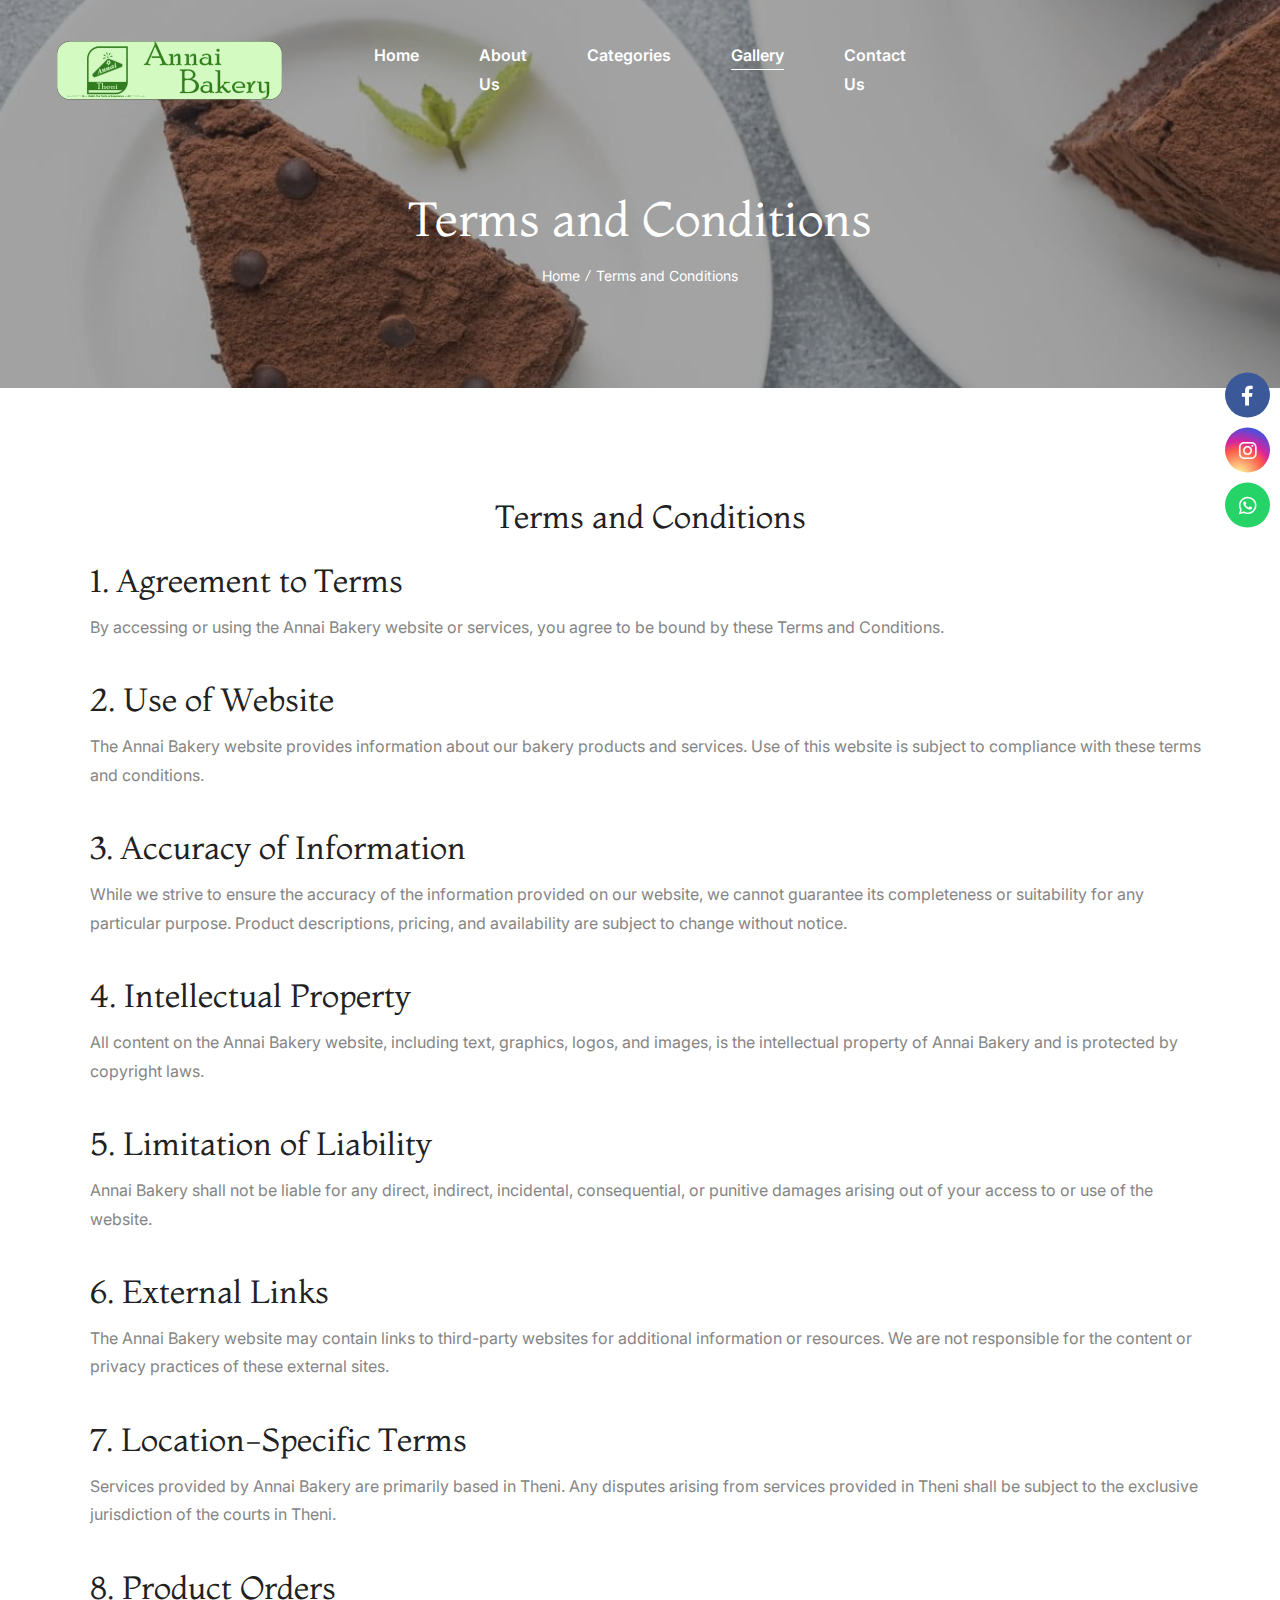
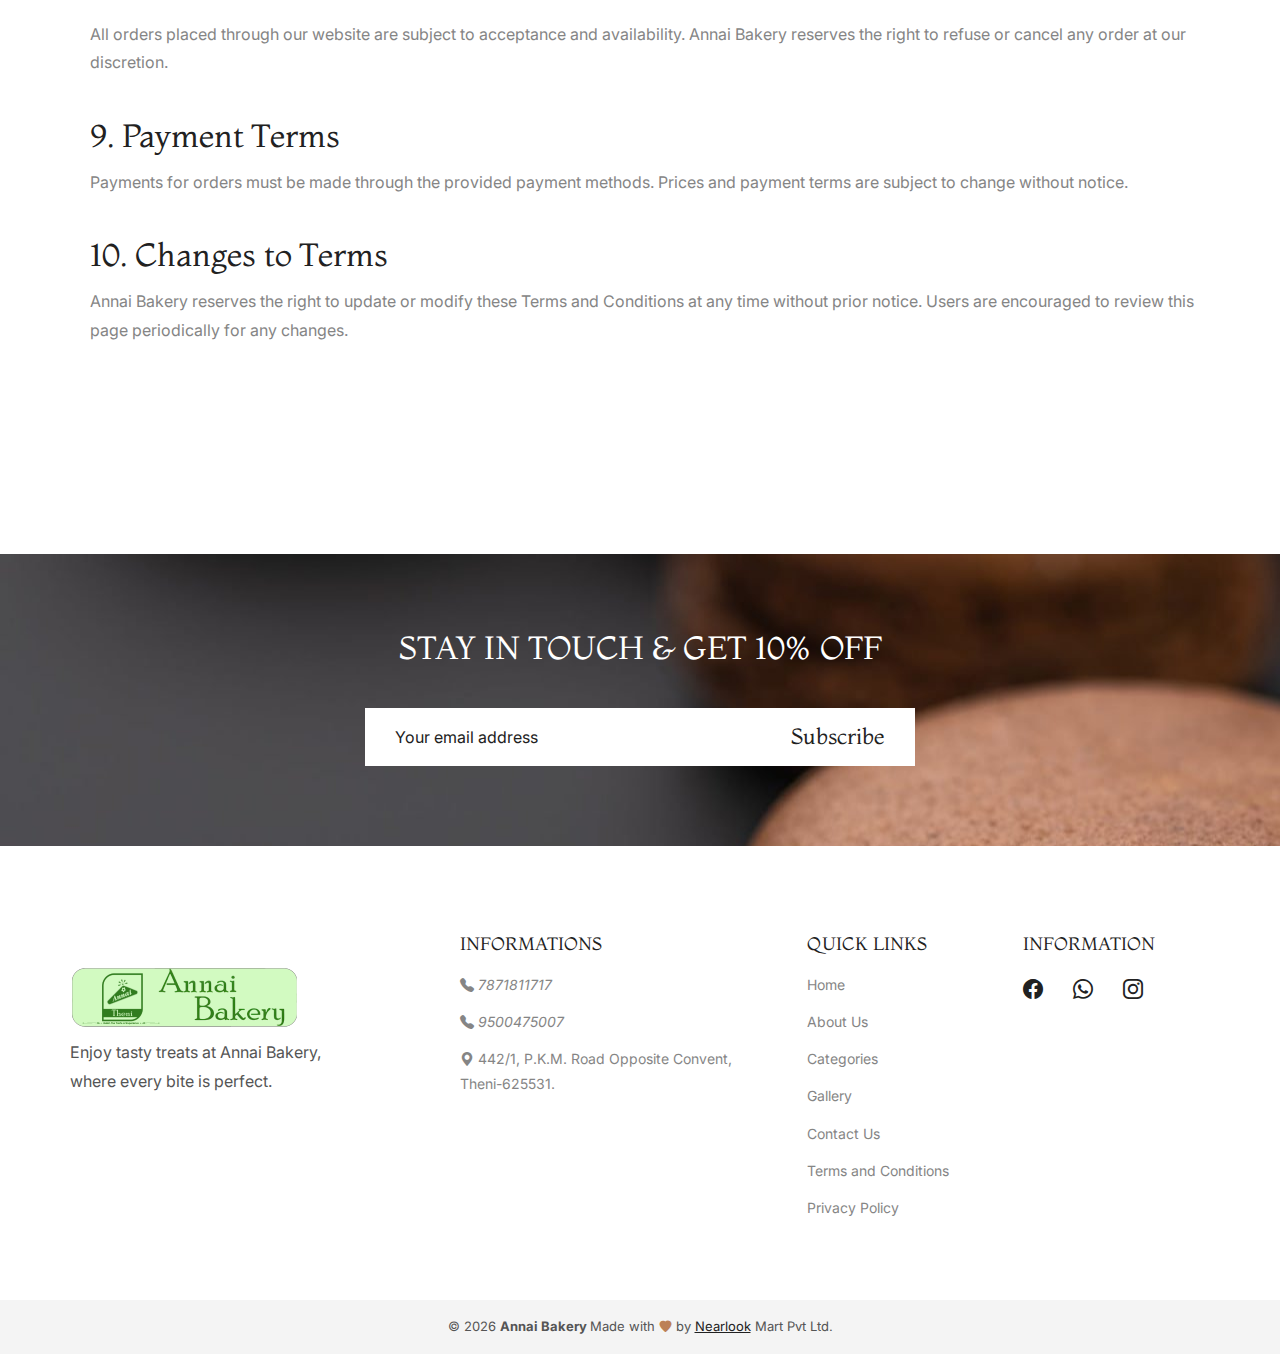
<file: terms-and-conditions.html>
<!DOCTYPE html>

<html class="no-js" lang="en">



<head>
    <meta charset="utf-8">
    <meta http-equiv="x-ua-compatible" content="ie=edge">
    <title>Annai Bakery - Terms and Conditions</title>
    
    <meta name="description" content="">
    <meta name="viewport" content="width=device-width, initial-scale=1, shrink-to-fit=no">
    <!-- Favicon -->
    <link rel="shortcut icon" type="image/x-icon" href="assets/images/annai-favicon.png">

    <!-- CSS (Font, Vendor, Icon, Plugins & Style CSS files) -->

    <!-- Font CSS -->
    <link rel="preconnect" href="https://fonts.googleapis.com/">
    <link rel="preconnect" href="https://fonts.gstatic.com/" crossorigin>
    <link href="https://fonts.googleapis.com/css2?family=Allura&amp;family=Handlee&amp;family=Inter:wght@300;400;500;600;700&amp;family=Comfortaa:wght@300;400;500;600;700&amp;family=Montaga&amp;family=Pacifico&amp;family=Fredericka+the+Great&amp;family=Playfair+Display:ital,wght@0,400;0,500;0,600;0,700;0,800;0,900;1,400;1,500;1,600;1,700;1,800;1,900&amp;family=Yellowtail&amp;display=swap" rel="stylesheet">

    <!-- Vendor CSS (Bootstrap & Icon Font) -->
    <link rel="stylesheet" href="assets/css/vendor/bootstrap.min.css">
    <link rel="stylesheet" href="assets/css/vendor/lastudioicons.css">
    <link rel="stylesheet" href="assets/css/vendor/dliconoutline.css">

    <!-- Plugins CSS (All Plugins Files) -->
    <link rel="stylesheet" href="assets/css/animate.min.css">
    <link rel="stylesheet" href="assets/css/swiper-bundle.min.css">
    <link rel="stylesheet" href="assets/css/ion.rangeSlider.min.css">
    <link rel="stylesheet" href="assets/css/lightgallery-bundle.min.css">
    <link rel="stylesheet" href="assets/css/magnific-popup.css">
    <link rel="stylesheet" href="https://cdnjs.cloudflare.com/ajax/libs/font-awesome/6.0.0-beta3/css/all.min.css">


    <!-- Style CSS -->
    <link rel="stylesheet" href="assets/css/style.css">

</head>

<body>


    <div class="floating-icons">
        <a href="https://www.facebook.com/profile.php?id=100057130793339&mibextid=ZbWKwL" target="_blank" class="social-icon facebook">
            <i class="fab fa-facebook-f"></i>
        </a>
        <!-- <a href="https://www.twitter.com" target="_blank" class="social-icon twitter">
            <i class="fab fa-youtube"></i>
        </a> -->
        <a href="https://www.instagram.com/annai_bakery_/?hl=en" target="_blank" class="social-icon instagram">
            <i class="fab fa-instagram"></i>
        </a>
        <a href="https://wa.me/9585864242" target="_blank" class="social-icon whatsapp">
            <i class="fab fa-whatsapp"></i>
        </a>
        <!-- Add more icons as needed -->
    </div>
    <!-- Header Start -->
    <div class="header-section header-transparent header-sticky">
        <div class="container position-relative">

            <div class="row align-items-center">
                <div class="col-lg-3 col-xl-3 col-7">
                    <!-- Header Logo Start -->
                    <div class="header-logo">
                        <a href="index.html">
                            <img class="white-logo" src="assets/images/logo/logo.png" width="229" height="62" alt="Logo">
                        </a>
                    </div>
                    <!-- Header Logo End -->
                </div>
                <div class="col-lg-7 col-xl-6 d-none d-lg-block">
                    <!-- Header Menu Start -->
                    <div class="header-menu">
                        <ul class="header-primary-menu d-flex justify-content-center">
                            <li>
                                <a href="index.html" class="menu-item-link "><span>Home</span></a>
                                
                            </li>
                            <li class="position-static">
                                <a class="menu-item-link" href="index.html#about"><span>About Us</span></a>
                                
                            </li>
                            <li><a class="menu-item-link" href="index.html#categories"><span>Categories</span></a>
                               
                            </li>
                            <li><a class="menu-item-link active" href="gallery.html"><span>Gallery</span></a>
                               
                            </li>
                            
                            <li><a class="menu-item-link" href="index.html#contact"><span>Contact Us</span></a></li>
                        </ul>
                    </div>
                    <!-- Header Menu End -->
                </div>
                <div class="col-lg-2 col-xl-3 col-5">
                    <!-- Header Meta Start -->
                    <div class="header-meta">
                        <ul class="header-meta__action d-flex justify-content-end">
                            <!-- <li><button class="action search-open"><i class="lastudioicon-zoom-1"></i></button></li> -->
                            <!-- <li>
                                <button class="action" data-bs-toggle="offcanvas" data-bs-target="#offcanvasCart">
                                    <i class="lastudioicon-shopping-cart-2"></i>
                                    <span class="position-absolute top-0 start-100 translate-middle badge rounded-pill bg-primary">3</span>
                                </button>
                            </li> -->
                            <!-- <li><a class="action" href="shop-account.html"><i class="lastudioicon-single-01-2"></i></a></li> -->
                            <li class="d-lg-none">
                                <button class="action" data-bs-toggle="offcanvas" data-bs-target="#offcanvasMenu"><i class="lastudioicon-menu-8-1"></i></button>
                            </li>
                        </ul>
                    </div>
                    <!-- Header Meta End -->
                </div>
            </div>

        </div>
    </div>
    <!-- Header End -->

    <!-- Search Start  -->
    <div class="search-popup position-fixed top-0 start-0 w-100 h-100 d-flex align-items-center justify-content-center p-6 bg-black bg-opacity-75">
        <div class="search-popup__form position-relative">
            <form action="#">
                <input class="search-popup__field border-0 border-bottom bg-transparent text-white w-100 tra py-3" type="text" placeholder="Search…">
                <button class="search-popup__icon text-white border-0 bg-transparent position-absolute top-50 end-0 translate-middle-y"><i class="lastudioicon-zoom-1"></i></button>
            </form>
        </div>
        <button class="search-popup__close position-absolute top-0 end-0 m-8 p-3 lh-1 border-0 text-white fs-4"><i class="lastudioicon-e-remove"></i></button>
    </div>
    <!-- Search End -->

    <!-- offcanvas Menu Start -->
    <div class="offcanvas offcanvas-end offcanvas-menu bg-secondary" id="offcanvasMenu">
        <div class="offcanvas-header justify-content-end">
            <button type="button" class="btn-close text-white" data-bs-dismiss="offcanvas"><i class="lastudioicon-e-remove"></i></button>
        </div>
        <div class="offcanvas-body">
            <ul class="mobile-primary-menu">
                <li>
                    <a href="#" class="menu-item-link active"><span>Home</span></a>
                    
                </li>
                <li class="position-static">
                    <a class="menu-item-link" href="index.html#about"><span>About Us</span></a>
                 
                </li>
                <li><a class="menu-item-link" href="index.html#categories"><span>Categories</span></a>
                </li>
                <li><a class="menu-item-link" href="gallery.html"><span>Gallery</span></a>
                  
                </li>
                <li><a class="menu-item-link" href="index.html#contact"><span>Contact Us</span></a></li>
            </ul>
            <ul class="hotline-wrapper offcanvas-hotline">
                <li>
                    <div class="hotline">
                        <i class="lastudioicon lastudioicon-support248"></i>
                        <div class="hotline-content">
                            <span class="hotline-text">Phone</span>
                            <a class="hotline-link" href="tel:7871811717">7871811717</a>
                        </div>
                    </div>
                </li>
                <li>
                    <div class="hotline">
                        <i class="lastudioicon lastudioicon-pin-check"></i>
                        <div class="hotline-content">
                            <span class="hotline-text">Store Location</span>
                            <a class="hotline-link" href="#/">442/1, P.K.M. Road Opposite Convent,<br>
                                Theni-625531.</a>
                        </div>
                    </div>
                </li>
            </ul>
        </div>
    </div>
    <!-- offcanvas Menu End -->

    <!-- Offcanvas Cart Start  -->
    <div class="offcanvas offcanvas-end offcanvas-cart" id="offcanvasCart">

        <!-- <div class="offcanvas-header">
            <h4 class="offcanvas-title">My Cart</h4>
            <button type="button" class="btn-close text-secondary" data-bs-dismiss="offcanvas"><i class="lastudioicon lastudioicon-e-remove"></i></button>
        </div> -->

        <div class="offcanvas-body">
            <!-- Offcanvas Cart Items Start  -->
            <ul class="offcanvas-cart-items">
               
                
               
                
                
            </ul>
            <!-- Offcanvas Cart Items End  -->
        </div>

        <div class="offcanvas-footer d-flex flex-column gap-4">

            <!-- Mini Cart Total End  -->
            <!-- <div class="mini-cart-totla">
                <span class="label">Subtotal:</span>
                <span class="value">$24.95</span>
            </div> -->
            <!-- Mini Cart Total End  -->

            <!-- Mini Cart Button End  -->
            <!-- <div class="mini-cart-btn d-flex flex-column gap-2">
                <a class="d-block btn btn-secondary btn-hover-primary" href="#">View cart</a>
                <a class="d-block btn btn-secondary btn-hover-primary" href="#">Checkout</a>
            </div> -->
            <!-- Mini Cart Button End  -->

        </div>

    </div>
    <!-- Offcanvas Cart End -->

    <!-- Breadcrumb Section Start -->
    <div class="breadcrumb" data-bg-image="assets/images/bg/breadcrumb-bg-4.jpg">
        <div class="container">
            <div class="row">
                <div class="col-12">
                    <div class="breadcrumb_content">
                        <h1 class="breadcrumb_title">Terms and Conditions</h1>
                        <ul class="breadcrumb_list">
                            <li><a href="index.html">Home</a></li>
                            <li>Terms and Conditions</li>
                        </ul>
                    </div>
                </div>
            </div>
        </div>
    </div>
    <!-- Breadcrumb Section End -->

    <div class="shop-product-section blog-sidebar blog-sidebar-right">
        <div class="container custom-container">
            <!-- <h3 class="blog-post__title text-center mt-5">Terms and conditions</h3> -->
            <div class="row">
                <div class="col-12 section-padding-04">
                    <div class="blog-sidebar_ml">
                        <div class="blog-post">
                            <div class="blog-post__content">
                               
                                <h3 class="blog-post__title text-center"><a href="">Terms and Conditions</a></h3>
                                <h2 class="blog-post__title mt-5"><a href="">1. Agreement to Terms</a></h2>
                                <p class="blog-post__text">By accessing or using the Annai Bakery website or services, you agree to be bound by these Terms and Conditions.</p>
                                <h2 class="blog-post__title mt-3"><a href="">2. Use of Website</a></h2>
                                <p class="blog-post__text">The Annai Bakery website provides information about our bakery products and services. Use of this website is subject to compliance with these terms and conditions.</p>
                                <h2 class="blog-post__title mt-3"><a href="">3. Accuracy of Information</a></h2>
                                <p class="blog-post__text">While we strive to ensure the accuracy of the information provided on our website, we cannot guarantee its completeness or suitability for any particular purpose. Product descriptions, pricing, and availability are subject to change without notice.</p>
                                <h2 class="blog-post__title mt-3"><a href="">4. Intellectual Property</a></h2>
                                <p class="blog-post__text">All content on the Annai Bakery website, including text, graphics, logos, and images, is the intellectual property of Annai Bakery and is protected by copyright laws.</p>
                                <h2 class="blog-post__title mt-3"><a href="">5. Limitation of Liability</a></h2>
                                <p class="blog-post__text">Annai Bakery shall not be liable for any direct, indirect, incidental, consequential, or punitive damages arising out of your access to or use of the website.</p>
                                <h2 class="blog-post__title mt-3"><a href="">6. External Links</a></h2>
                                <p class="blog-post__text">The Annai Bakery website may contain links to third-party websites for additional information or resources. We are not responsible for the content or privacy practices of these external sites.</p>
                                <h2 class="blog-post__title mt-3"><a href="">7. Location-Specific Terms</a></h2>
                                <p class="blog-post__text">Services provided by Annai Bakery are primarily based in Theni. Any disputes arising from services provided in Theni shall be subject to the exclusive jurisdiction of the courts in Theni.</p>
                                <h2 class="blog-post__title mt-3"><a href="">8. Product Orders</a></h2>
                                <p class="blog-post__text">All orders placed through our website are subject to acceptance and availability. Annai Bakery reserves the right to refuse or cancel any order at our discretion.
                                </p>
                                <h2 class="blog-post__title mt-3"><a href="">9. Payment Terms</a></h2>
                                <p class="blog-post__text">Payments for orders must be made through the provided payment methods. Prices and payment terms are subject to change without notice.
                                </p>
                                <h2 class="blog-post__title mt-3"><a href="">10. Changes to Terms</a></h2>
                                <p class="blog-post__text">Annai Bakery reserves the right to update or modify these Terms and Conditions at any time without prior notice. Users are encouraged to review this page periodically for any changes.
                                </p>
                                
                              
                            </div>
                        </div>
                        
                       
                     
                        
                        
                        
                    </div>
                </div>
            </div>
        </div>
    </div>

    <!-- Newsletter Section Strat -->
    <div class="newsletter-section" style="background-image: url(assets/images/newsletter-bg.jpg);">
        <div class="container">

            <!-- Newsletter Section Strat -->
            <div class="newsletter text-center">
                <h2 class="newsletter__title text-white">Stay in touch & get 10% off</h2>

                <div class="newsletter__form">
                    <form action="#">
                        <input class="newsletter__field" type="text" placeholder="Your email address">
                        <button class="newsletter__btn">Subscribe</button>
                    </form>
                </div>
            </div>
            <!-- Newsletter Section End -->

        </div>
    </div>
    <!-- Newsletter Section End -->
    <div class="footer-section">

        <!-- Footer Widget Section Strat -->
        <div class="footer-widget-section">
            <div class="container custom-container">
                <div class="row gy-6">
                    <div class="col-md-4">
                        <!-- Footer Widget Section Strat -->
                        <div class="footer-widget">
                            <div class="footer-widget__logo">
                                <a class="logo-dark" href="index.html"><img src="assets/images/logo/logo.png" alt="Logo"></a>
                                 <!-- <a class="logo-white " href="index.html"><img src="assets/images/logo/logo.png" alt="Logo"></a>  -->
                            </div>
                            <div class="footer-widget__social">
                                <p>Enjoy tasty treats at Annai Bakery, <br>where every bite is perfect.</p>
                                
                                <!-- <a href="#/"><i class="lastudioicon-b-instagram"></i></a> -->
                            </div>
                        </div>
                        <!-- Footer Widget Section End -->
                    </div>
                    <div class="col-md-8">
                        <!-- Footer Widget Wrapper Strat -->
                        <div class="footer-widget-wrapper d-flex flex-wrap gap-4">

                            <!-- Footer Widget Strat -->
                            <div class="footer-widget flex-grow-1">
                                <h4 class="footer-widget__title">Informations</h4>
                               
                                <ul class="footer-widget__link">
                                    <li><a href="tel:7871811717"><i class="bi bi-telephone-fill"> 7871811717</i></a></li>
                                    <li><a href="tel:9500475007"><i class="bi bi-telephone-fill"> 9500475007</i></a></li>
                                    <li><a href="#"><i class="bi bi-geo-alt-fill"></i> 442/1, P.K.M. Road Opposite Convent,<br>
                                        Theni-625531. </a></li>
                                    <!-- <li><a href="contact.html">Returns</a></li>
                                    <li><a href="contact.html">Privacy</a></li> -->
                                </ul>
                                
                            </div>
                            <!-- Footer Widget End -->

                            <!-- Footer Widget Strat -->
                            <div class="footer-widget flex-grow-1">
                                <h4 class="footer-widget__title">Quick Links</h4>

                                <ul class="footer-widget__link">
                                    <li><a href="index.html">Home</a></li>
                                    <li><a href="index.html#about">About Us</a></li>
                                    <li><a href="index.html#categories">Categories</a></li>
                                    <li><a href="gallery.html">Gallery</a></li>
                                    <li><a href="index.html#contact">Contact Us</a></li>
                                    <li><a href="terms-and-conditions.html">Terms and Conditions</a></li>
                                    <li><a href="privacy-policy.html">Privacy Policy</a></li>
                                </ul>
                            </div>
                            <!-- Footer Widget End -->

                            <!-- Footer Widget Strat -->
                            <div class="footer-widget flex-grow-1">
                                <h4 class="footer-widget__title">Information</h4>

                                <!-- <ul class="footer-widget__link">
                                    <li><a href="about.html">About Us</a></li>
                                    <li><a href="conact.html">Contact Us</a></li>
                                    <li><a href="blog-details.html">Latest Post</a></li>
                                    <li><a href="about.html">Selling Tips</a></li>
                                </ul> -->
                                <div class="footer-widget__social">
                                    <a href="https://www.facebook.com/profile.php?id=100057130793339&mibextid=ZbWKwL"><i class="bi bi-facebook"></i></a>
                                    <a href="https://wa.me/9585864242"><i class="bi bi-whatsapp"></i></a>
                                    <a href="https://www.instagram.com/annai_bakery_/?hl=en"><i class="bi bi-instagram"></i></a>
                                </div>
                            </div>
                           
                            <!-- Footer Widget End -->

                        </div>
                        <!-- Footer Widget Wrapper End -->
                    </div>
                </div>
            </div>
        </div>
        <!-- Footer Widget Section End -->

        <!-- Footer Copyright Strat -->
        <div class="footer-copyright footer-copyright-two">
            <div class="container">
                <!-- Footer Copyright Text Strat -->
                <div class="footer-copyright-text text-center">
                    <p>&copy; <script>document.write(new Date().getFullYear());</script> <strong> Annai Bakery </strong> Made with <i class="lastudioicon-heart-1"></i> by <a href="https://nearlooks.com/">Nearlook</a> Mart Pvt Ltd.</p>
                </div>
                <!-- Footer Copyright Text End -->
            </div>
        </div>
        <!-- Footer Copyright End -->

    </div>

    <!-- JS Vendor, Plugins & Activation Script Files -->

    <!-- Vendors JS -->
    <script src="assets/js/vendor/modernizr-3.11.7.min.js"></script>
    <script src="assets/js/vendor/jquery-3.6.0.min.js"></script>
    <script src="assets/js/vendor/jquery-migrate-3.3.2.min.js"></script>
    <script src="assets/js/vendor/bootstrap.bundle.min.js"></script>

    <!-- Plugins JS -->
    <script src="assets/js/swiper-bundle.min.js"></script>
    <script src="assets/js/countdown.min.js"></script>
    <script src="assets/js/ion.rangeSlider.min.js"></script>
    <script src="assets/js/lightgallery.min.js"></script>
    <script src="assets/js/jquery.magnific-popup.min.js"></script>
    <script src="assets/js/ajax.js"></script>
    <script src="assets/js/jquery.validate.min.js"></script>

    <!-- Activation JS -->
    <script src="assets/js/main.js"></script>

</body>


</html>
</file>
<file: assets/css/vendor/lastudioicons.css>
@font-face {
    font-display: swap;
    font-family: 'LaStudioIcons';
    src: url('../../fonts/lastudioicons/LaStudioIcons.eot');
    src: url('../../fonts/lastudioicons/LaStudioIcons.eot') format('embedded-opentype'),
         url('../../fonts/lastudioicons/LaStudioIcons.woff2') format('woff2'),
         url('../../fonts/lastudioicons/LaStudioIcons.woff') format('woff'),
         url('../../fonts/lastudioicons/LaStudioIcons.ttf') format('truetype'),
         url('../../fonts/lastudioicons/LaStudioIcons.svg#LaStudioIcons') format('svg');
    font-weight: 400;
    font-style: normal
}



[class*="lastudioicon-"] {
    display: inline-block;
    font: normal normal normal 1em/1 LaStudioIcons;
    speak: none;
    text-transform: none;
    -webkit-font-smoothing: antialiased;
    -moz-osx-font-smoothing: grayscale
}

.lastudioicon-mail-2:before {
    content: '\e800'
}

.lastudioicon-b-dribbble:before {
    content: '\e801'
}

.lastudioicon-b-vkontakte:before {
    content: '\e802'
}

.lastudioicon-b-line:before {
    content: '\e803'
}

.lastudioicon-b-twitter-squared:before {
    content: '\e804'
}

.lastudioicon-b-yahoo-1:before {
    content: '\e805'
}

.lastudioicon-b-skype-outline:before {
    content: '\e806'
}

.lastudioicon-globe:before {
    content: '\e807'
}

.lastudioicon-shield:before {
    content: '\e808'
}

.lastudioicon-phone-call:before {
    content: '\e809'
}

.lastudioicon-menu-6:before {
    content: '\e80a'
}

.lastudioicon-support248:before {
    content: '\e80b'
}

.lastudioicon-f-comment-1:before {
    content: '\e80c'
}

.lastudioicon-dot-3:before {
    content: '\e80d'
}

.lastudioicon-mail-1:before {
    content: '\e80e'
}

.lastudioicon-envato:before {
    content: '\e8bc'
}

.lastudioicon-letter-1:before {
    content: '\e8be'
}

.lastudioicon-circle-1:before {
    content: '\e8bf'
}

.lastudioicon-bag-2:before {
    content: '\e8c4'
}

.lastudioicon-bag-3:before {
    content: '\e8c6';
    font-weight: 600
}

.lastudioicon-ic_mail_outline_24px:before {
    content: '\ea02'
}

.lastudioicon-ic_compare_arrows_24px:before {
    content: '\ea03'
}

.lastudioicon-ic_compare_24px:before {
    content: '\ea04'
}

.lastudioicon-ic_share_24px:before {
    content: '\ea05'
}

.lastudioicon-bath-tub-1:before {
    content: '\ea06'
}

.lastudioicon-shopping-cart-1:before {
    content: '\ea07'
}

.lastudioicon-contrast:before {
    content: '\ea08'
}

.lastudioicon-heart-1:before {
    content: '\ea09'
}

.lastudioicon-sort-tool:before {
    content: '\ea0a'
}

.lastudioicon-list-bullet-1:before {
    content: '\ea0b'
}

.lastudioicon-menu-8-1:before {
    content: '\ea0c'
}

.lastudioicon-menu-4-1:before {
    content: '\ea0d'
}

.lastudioicon-menu-3-1:before {
    content: '\ea0e'
}

.lastudioicon-menu-1:before {
    content: '\ea0f'
}

.lastudioicon-down-arrow:before {
    content: '\ea10'
}

.lastudioicon-left-arrow:before {
    content: '\ea11'
}

.lastudioicon-right-arrow:before {
    content: '\ea12'
}

.lastudioicon-up-arrow:before {
    content: '\ea13'
}

.lastudioicon-phone-1:before {
    content: '\ea14'
}

.lastudioicon-pin-3-1:before {
    content: '\ea15'
}

.lastudioicon-search-content:before {
    content: '\ea16'
}

.lastudioicon-single-01-1:before {
    content: '\ea17'
}

.lastudioicon-i-delete:before {
    content: '\ea18'
}

.lastudioicon-zoom-1:before {
    content: '\ea19'
}

.lastudioicon-b-meeting:before {
    content: '\ea1a'
}

.lastudioicon-bag-20:before {
    content: '\ea1b'
}

.lastudioicon-bath-tub-2:before {
    content: '\ea1c'
}

.lastudioicon-web-link:before {
    content: '\ea1d'
}

.lastudioicon-shopping-cart-2:before {
    content: '\ea1e'
}

.lastudioicon-cart-return:before {
    content: '\ea1f'
}

.lastudioicon-check:before {
    content: '\ea20'
}

.lastudioicon-g-check:before {
    content: '\ea21'
}

.lastudioicon-d-check:before {
    content: '\ea22'
}

.lastudioicon-circle-10:before {
    content: '\ea23'
}

.lastudioicon-circle-simple-left:before {
    content: '\ea24'
}

.lastudioicon-circle-simple-right:before {
    content: '\ea25'
}

.lastudioicon-compare:before {
    content: '\ea26'
}

.lastudioicon-letter:before {
    content: '\ea27'
}

.lastudioicon-mail:before {
    content: '\ea28'
}

.lastudioicon-email:before {
    content: '\ea29'
}

.lastudioicon-eye:before {
    content: '\ea2a'
}

.lastudioicon-heart-2:before {
    content: '\ea2b'
}

.lastudioicon-shopping-cart-3:before {
    content: '\ea2c'
}

.lastudioicon-list-bullet-2:before {
    content: '\ea2d'
}

.lastudioicon-marker-3:before {
    content: '\ea2e'
}

.lastudioicon-measure-17:before {
    content: '\ea2f'
}

.lastudioicon-menu-8-2:before {
    content: '\ea30'
}

.lastudioicon-menu-7:before {
    content: '\ea31'
}

.lastudioicon-menu-4-2:before {
    content: '\ea32'
}

.lastudioicon-menu-3-2:before {
    content: '\ea33'
}

.lastudioicon-menu-2:before {
    content: '\ea34'
}

.lastudioicon-microsoft:before {
    content: '\ea35'
}

.lastudioicon-phone-2:before {
    content: '\ea36'
}

.lastudioicon-phone-call-1:before {
    content: '\ea37'
}

.lastudioicon-pin-3-2:before {
    content: '\ea38'
}

.lastudioicon-pin-check:before {
    content: '\ea39'
}

.lastudioicon-e-remove:before {
    content: '\ea3a'
}

.lastudioicon-single-01-2:before {
    content: '\ea3b'
}

.lastudioicon-i-add:before {
    content: '\ea3c'
}

.lastudioicon-small-triangle-down:before {
    content: '\ea3d'
}

.lastudioicon-small-triangle-left:before {
    content: '\ea3e'
}

.lastudioicon-small-triangle-right:before {
    content: '\ea3f'
}

.lastudioicon-tag-check:before {
    content: '\ea40'
}

.lastudioicon-tag:before {
    content: '\ea41'
}

.lastudioicon-clock:before {
    content: '\ea42'
}

.lastudioicon-time-clock:before {
    content: '\ea43'
}

.lastudioicon-triangle-left:before {
    content: '\ea44'
}

.lastudioicon-triangle-right:before {
    content: '\ea45'
}

.lastudioicon-business-agent:before {
    content: '\ea46'
}

.lastudioicon-zoom-2:before {
    content: '\ea47'
}

.lastudioicon-zoom-88:before {
    content: '\ea48'
}

.lastudioicon-search-zoom-in:before {
    content: '\ea49'
}

.lastudioicon-search-zoom-out:before {
    content: '\ea4a'
}

.lastudioicon-small-triangle-up:before {
    content: '\ea4b'
}

.lastudioicon-phone-call-2:before {
    content: '\ea4c'
}

.lastudioicon-full-screen:before {
    content: '\ea4d'
}

.lastudioicon-car-parking:before {
    content: '\ea4e'
}

.lastudioicon-transparent:before {
    content: '\ea4f'
}

.lastudioicon-bedroom-1:before {
    content: '\ea50'
}

.lastudioicon-bedroom-2:before {
    content: '\ea51'
}

.lastudioicon-search-property:before {
    content: '\ea52'
}

.lastudioicon-menu-5:before {
    content: '\ea53'
}

.lastudioicon-circle-simple-right-2:before {
    content: '\ea54'
}

.lastudioicon-detached-property:before {
    content: '\ea55'
}

.lastudioicon-armchair:before {
    content: '\ea56'
}

.lastudioicon-measure-big:before {
    content: '\ea57'
}

.lastudioicon-b-meeting-2:before {
    content: '\ea58'
}

.lastudioicon-bulb-63:before {
    content: '\ea59'
}

.lastudioicon-new-construction:before {
    content: '\ea5a'
}

.lastudioicon-quite-happy:before {
    content: '\ea5b'
}

.lastudioicon-shape-star-1:before {
    content: '\ea5c'
}

.lastudioicon-shape-star-2:before {
    content: '\ea5d'
}

.lastudioicon-star-rate-1:before {
    content: '\ea5e'
}

.lastudioicon-star-rate-2:before {
    content: '\ea5f'
}

.lastudioicon-home-2:before {
    content: '\ea60'
}

.lastudioicon-home-3:before {
    content: '\ea61'
}

.lastudioicon-home:before {
    content: '\ea62'
}

.lastudioicon-home-2-2:before {
    content: '\ea63'
}

.lastudioicon-home-3-2:before {
    content: '\ea64'
}

.lastudioicon-home-4:before {
    content: '\ea65'
}

.lastudioicon-home-search:before {
    content: '\ea66'
}

.lastudioicon-e-add:before {
    content: '\ea67'
}

.lastudioicon-e-delete:before {
    content: '\ea68'
}

.lastudioicon-i-delete-2:before {
    content: '\ea69'
}

.lastudioicon-i-add-2:before {
    content: '\ea6a'
}

.lastudioicon-arrow-right:before {
    content: '\ea6b'
}

.lastudioicon-arrow-left:before {
    content: '\ea6c'
}

.lastudioicon-arrow-up:before {
    content: '\ea6d'
}

.lastudioicon-arrow-down:before {
    content: '\ea6e'
}

.lastudioicon-a-check:before {
    content: '\ea6f'
}

.lastudioicon-a-add:before {
    content: '\ea70'
}

.lastudioicon-chart-bar-32:before {
    content: '\ea71'
}

.lastudioicon-chart-bar-32-2:before {
    content: '\ea72'
}

.lastudioicon-cart-simple-add:before {
    content: '\ea73'
}

.lastudioicon-cart-add:before {
    content: '\ea74'
}

.lastudioicon-cart-add-2:before {
    content: '\ea75'
}

.lastudioicon-cart-speed-1:before {
    content: '\ea76'
}

.lastudioicon-cart-speed-2:before {
    content: '\ea77'
}

.lastudioicon-cart-refresh:before {
    content: '\ea78'
}

.lastudioicon-ic_format_quote_24px:before {
    content: '\ea79'
}

.lastudioicon-quote-1:before {
    content: '\ea7a'
}

.lastudioicon-quote-2:before {
    content: '\ea7b'
}

.lastudioicon-a-chat:before {
    content: '\ea7f'
}

.lastudioicon-b-comment:before {
    content: '\ea80'
}

.lastudioicon-chat:before {
    content: '\ea81'
}

.lastudioicon-b-chat:before {
    content: '\ea82'
}

.lastudioicon-f-comment:before {
    content: '\ea83'
}

.lastudioicon-f-chat:before {
    content: '\ea84'
}

.lastudioicon-subtitles:before {
    content: '\ea85'
}

.lastudioicon-voice-recognition:before {
    content: '\ea86'
}

.lastudioicon-n-edit:before {
    content: '\ea87'
}

.lastudioicon-d-edit:before {
    content: '\ea88'
}

.lastudioicon-globe-1:before {
    content: '\f018'
}

.lastudioicon-b-twitter:before {
    content: '\f099'
}

.lastudioicon-b-facebook:before {
    content: '\f09a'
}

.lastudioicon-b-github-circled:before {
    content: '\f09b'
}

.lastudioicon-b-pinterest-circled:before {
    content: '\f0d2'
}

.lastudioicon-b-pinterest-squared:before {
    content: '\f0d3'
}

.lastudioicon-b-linkedin:before {
    content: '\f0e1'
}

.lastudioicon-b-github:before {
    content: '\f113'
}

.lastudioicon-b-youtube-squared:before {
    content: '\f166'
}

.lastudioicon-b-youtube:before {
    content: '\f167'
}

.lastudioicon-b-youtube-play:before {
    content: '\f16a'
}

.lastudioicon-b-dropbox:before {
    content: '\f16b'
}

.lastudioicon-b-instagram:before {
    content: '\f16d'
}

.lastudioicon-b-tumblr:before {
    content: '\f173'
}

.lastudioicon-b-tumblr-squared:before {
    content: '\f174'
}

.lastudioicon-b-skype:before {
    content: '\f17e'
}

.lastudioicon-b-foursquare:before {
    content: '\f180'
}

.lastudioicon-b-vimeo-squared:before {
    content: '\f194'
}

.lastudioicon-b-wordpress:before {
    content: '\f19a'
}

.lastudioicon-b-yahoo:before {
    content: '\f19e'
}

.lastudioicon-b-reddit:before {
    content: '\f1a1'
}

.lastudioicon-b-reddit-squared:before {
    content: '\f1a2'
}

.lastudioicon-language:before {
    content: '\f1ab'
}

.lastudioicon-b-spotify-1:before {
    content: '\f1bc'
}

.lastudioicon-b-soundcloud:before {
    content: '\f1be'
}

.lastudioicon-b-vine:before {
    content: '\f1ca'
}

.lastudioicon-b-yelp:before {
    content: '\f1e9'
}

.lastudioicon-b-lastfm:before {
    content: '\f202'
}

.lastudioicon-b-lastfm-squared:before {
    content: '\f203'
}

.lastudioicon-b-pinterest:before {
    content: '\f231'
}

.lastudioicon-b-whatsapp:before {
    content: '\f232'
}

.lastudioicon-b-vimeo:before {
    content: '\f27d'
}

.lastudioicon-b-reddit-alien:before {
    content: '\f281'
}

.lastudioicon-b-telegram:before {
    content: '\f2c6'
}

.lastudioicon-b-github-squared:before {
    content: '\f300'
}

.lastudioicon-b-flickr:before {
    content: '\f303'
}

.lastudioicon-b-flickr-circled:before {
    content: '\f304'
}

.lastudioicon-b-vimeo-circled:before {
    content: '\f307'
}

.lastudioicon-b-twitter-circled:before {
    content: '\f30a'
}

.lastudioicon-b-linkedin-squared:before {
    content: '\f30c'
}

.lastudioicon-b-spotify:before {
    content: '\f327'
}

.lastudioicon-b-instagram-1:before {
    content: '\f32d'
}

.lastudioicon-b-evernote:before {
    content: '\f333'
}

.lastudioicon-b-soundcloud-1:before {
    content: '\f348'
}
</file>
<file: assets/css/vendor/dliconoutline.css>
@font-face {
    font-display: swap;
    font-family: 'dliconoutline';
    src: url('../../fonts/dlicon/dlicon.eot');
    src: url('../../fonts/dlicon/dlicond41d.eot?#iefix') format('embedded-opentype'),
        url('../../fonts/dlicon/dlicon.woff2') format('woff2'),
        url('../../fonts/dlicon/dlicon.woff') format('woff'),
        url('../../fonts/dlicon/dlicon.ttf') format('truetype'),
        url('../../fonts/dlicon/dlicon.svg#dlicon') format('svg');
    font-weight: 400;
    font-style: normal;
}


.dlicon {
    display: inline-block;
    font: normal normal normal 14px/1 dliconoutline;
    font-size: inherit;
    speak: none;
    text-transform: none;
    -webkit-font-smoothing: antialiased;
    -moz-osx-font-smoothing: grayscale
}

.dlicon.files_add:before {
    content: "\e900"
}

.dlicon.files_archive-3d-check:before {
    content: "\e901"
}

.dlicon.files_archive-3d-content:before {
    content: "\e902"
}

.dlicon.files_archive-check:before {
    content: "\e903"
}

.dlicon.files_archive-content:before {
    content: "\e904"
}

.dlicon.files_archive-paper-check:before {
    content: "\e905"
}

.dlicon.files_archive-paper:before {
    content: "\e906"
}

.dlicon.files_archive:before {
    content: "\e907"
}

.dlicon.files_audio:before {
    content: "\e908"
}

.dlicon.files_book-07:before {
    content: "\e909"
}

.dlicon.files_book-08:before {
    content: "\e90a"
}

.dlicon.files_bookmark:before {
    content: "\e90b"
}

.dlicon.files_box:before {
    content: "\e90c"
}

.dlicon.files_chart-bar:before {
    content: "\e90d"
}

.dlicon.files_chart-pie:before {
    content: "\e90e"
}

.dlicon.files_check:before {
    content: "\e90f"
}

.dlicon.files_cloud:before {
    content: "\e910"
}

.dlicon.files_copy:before {
    content: "\e911"
}

.dlicon.files_dev:before {
    content: "\e912"
}

.dlicon.files_download:before {
    content: "\e913"
}

.dlicon.files_drawer:before {
    content: "\e914"
}

.dlicon.files_edit:before {
    content: "\e915"
}

.dlicon.files_exclamation:before {
    content: "\e916"
}

.dlicon.files_folder-13:before {
    content: "\e917"
}

.dlicon.files_folder-14:before {
    content: "\e918"
}

.dlicon.files_folder-15:before {
    content: "\e919"
}

.dlicon.files_folder-16:before {
    content: "\e91a"
}

.dlicon.files_folder-17:before {
    content: "\e91b"
}

.dlicon.files_folder-18:before {
    content: "\e91c"
}

.dlicon.files_folder-19:before {
    content: "\e91d"
}

.dlicon.files_folder-add:before {
    content: "\e91e"
}

.dlicon.files_folder-audio:before {
    content: "\e91f"
}

.dlicon.files_folder-bookmark:before {
    content: "\e920"
}

.dlicon.files_folder-chart-bar:before {
    content: "\e921"
}

.dlicon.files_folder-chart-pie:before {
    content: "\e922"
}

.dlicon.files_folder-check:before {
    content: "\e923"
}

.dlicon.files_folder-cloud:before {
    content: "\e924"
}

.dlicon.files_folder-dev:before {
    content: "\e925"
}

.dlicon.files_folder-download:before {
    content: "\e926"
}

.dlicon.files_folder-edit:before {
    content: "\e927"
}

.dlicon.files_folder-exclamation:before {
    content: "\e928"
}

.dlicon.files_folder-gallery:before {
    content: "\e929"
}

.dlicon.files_folder-heart:before {
    content: "\e92a"
}

.dlicon.files_folder-image:before {
    content: "\e92b"
}

.dlicon.files_folder-info:before {
    content: "\e92c"
}

.dlicon.files_folder-link:before {
    content: "\e92d"
}

.dlicon.files_folder-locked:before {
    content: "\e92e"
}

.dlicon.files_folder-money:before {
    content: "\e92f"
}

.dlicon.files_folder-music:before {
    content: "\e930"
}

.dlicon.files_folder-no-access:before {
    content: "\e931"
}

.dlicon.files_folder-play:before {
    content: "\e932"
}

.dlicon.files_folder-question:before {
    content: "\e933"
}

.dlicon.files_folder-refresh:before {
    content: "\e934"
}

.dlicon.files_folder-remove:before {
    content: "\e935"
}

.dlicon.files_folder-search:before {
    content: "\e936"
}

.dlicon.files_folder-settings-81:before {
    content: "\e937"
}

.dlicon.files_folder-settings-97:before {
    content: "\e938"
}

.dlicon.files_folder-shared:before {
    content: "\e939"
}

.dlicon.files_folder-star:before {
    content: "\e93a"
}

.dlicon.files_folder-time:before {
    content: "\e93b"
}

.dlicon.files_folder-upload:before {
    content: "\e93c"
}

.dlicon.files_folder-user:before {
    content: "\e93d"
}

.dlicon.files_folder-vector:before {
    content: "\e93e"
}

.dlicon.files_gallery:before {
    content: "\e93f"
}

.dlicon.files_heart:before {
    content: "\e940"
}

.dlicon.files_image:before {
    content: "\e941"
}

.dlicon.files_info:before {
    content: "\e942"
}

.dlicon.files_link:before {
    content: "\e943"
}

.dlicon.files_locked:before {
    content: "\e944"
}

.dlicon.files_money:before {
    content: "\e945"
}

.dlicon.files_music:before {
    content: "\e946"
}

.dlicon.files_no-access:before {
    content: "\ee8c"
}

.dlicon.files_notebook:before {
    content: "\ee8d"
}

.dlicon.files_paper:before {
    content: "\ee8e"
}

.dlicon.files_play:before {
    content: "\ee8f"
}

.dlicon.files_question:before {
    content: "\ee90"
}

.dlicon.files_refresh:before {
    content: "\ee91"
}

.dlicon.files_remove:before {
    content: "\ee92"
}

.dlicon.files_replace-folder:before {
    content: "\ee93"
}

.dlicon.files_replace:before {
    content: "\ee94"
}

.dlicon.files_search:before {
    content: "\ee95"
}

.dlicon.files_settings-46:before {
    content: "\ee96"
}

.dlicon.files_settings-99:before {
    content: "\ee97"
}

.dlicon.files_shared:before {
    content: "\ee98"
}

.dlicon.files_single-content-02:before {
    content: "\ee99"
}

.dlicon.files_single-content-03:before {
    content: "\ee9a"
}

.dlicon.files_single-copies:before {
    content: "\ee9b"
}

.dlicon.files_single-copy-04:before {
    content: "\ee9c"
}

.dlicon.files_single-copy-06:before {
    content: "\ee9d"
}

.dlicon.files_single-folded-content:before {
    content: "\ee9e"
}

.dlicon.files_single-folded:before {
    content: "\ee9f"
}

.dlicon.files_single-paragraph:before {
    content: "\eea0"
}

.dlicon.files_single:before {
    content: "\eea1"
}

.dlicon.files_star:before {
    content: "\eea2"
}

.dlicon.files_time:before {
    content: "\eea3"
}

.dlicon.files_upload:before {
    content: "\eea4"
}

.dlicon.files_user:before {
    content: "\eea5"
}

.dlicon.files_vector:before {
    content: "\eea6"
}

.dlicon.files_zip-54:before {
    content: "\eea7"
}

.dlicon.files_zip-55:before {
    content: "\eea8"
}

.dlicon.tech_cable-49:before {
    content: "\eea9"
}

.dlicon.tech_cable-50:before {
    content: "\eeaa"
}

.dlicon.tech_cd-reader:before {
    content: "\eeab"
}

.dlicon.tech_computer-monitor:before {
    content: "\eeac"
}

.dlicon.tech_computer-old:before {
    content: "\eead"
}

.dlicon.tech_computer:before {
    content: "\eeae"
}

.dlicon.tech_controller-modern:before {
    content: "\eeaf"
}

.dlicon.tech_controller:before {
    content: "\eeb0"
}

.dlicon.tech_desktop-screen:before {
    content: "\eeb1"
}

.dlicon.tech_desktop:before {
    content: "\eeb2"
}

.dlicon.tech_disk-reader:before {
    content: "\eeb3"
}

.dlicon.tech_disk:before {
    content: "\eeb4"
}

.dlicon.tech_gopro:before {
    content: "\eeb5"
}

.dlicon.tech_headphones:before {
    content: "\eeb6"
}

.dlicon.tech_keyboard-mouse:before {
    content: "\eeb7"
}

.dlicon.tech_keyboard-wifi:before {
    content: "\eeb8"
}

.dlicon.tech_keyboard:before {
    content: "\eeb9"
}

.dlicon.tech_laptop-1:before {
    content: "\eeba"
}

.dlicon.tech_laptop-2:before {
    content: "\eebb"
}

.dlicon.tech_laptop:before {
    content: "\eebc"
}

.dlicon.tech_mobile-button:before {
    content: "\eebd"
}

.dlicon.tech_mobile-camera:before {
    content: "\eebe"
}

.dlicon.tech_mobile-recharger-08:before {
    content: "\eebf"
}

.dlicon.tech_mobile-recharger-09:before {
    content: "\eec0"
}

.dlicon.tech_mobile-toolbar:before {
    content: "\eec1"
}

.dlicon.tech_mobile:before {
    content: "\eec2"
}

.dlicon.tech_music:before {
    content: "\eec3"
}

.dlicon.tech_navigation:before {
    content: "\eec4"
}

.dlicon.tech_player-19:before {
    content: "\eec5"
}

.dlicon.tech_player-48:before {
    content: "\eec6"
}

.dlicon.tech_print-fold:before {
    content: "\eec7"
}

.dlicon.tech_print-round-fold:before {
    content: "\eec8"
}

.dlicon.tech_print-round:before {
    content: "\eec9"
}

.dlicon.tech_print:before {
    content: "\eeca"
}

.dlicon.tech_ram:before {
    content: "\eecb"
}

.dlicon.tech_remote:before {
    content: "\eecc"
}

.dlicon.tech_signal:before {
    content: "\eecd"
}

.dlicon.tech_socket:before {
    content: "\eece"
}

.dlicon.tech_sync:before {
    content: "\eecf"
}

.dlicon.tech_tablet-button:before {
    content: "\eed0"
}

.dlicon.tech_tablet-reader-31:before {
    content: "\eed1"
}

.dlicon.tech_tablet-reader-42:before {
    content: "\eed2"
}

.dlicon.tech_tablet-toolbar:before {
    content: "\eed3"
}

.dlicon.tech_tablet:before {
    content: "\eed4"
}

.dlicon.tech_tv-old:before {
    content: "\eed5"
}

.dlicon.tech_tv:before {
    content: "\eed6"
}

.dlicon.tech_watch-circle:before {
    content: "\eed7"
}

.dlicon.tech_watch-time:before {
    content: "\eed8"
}

.dlicon.tech_watch:before {
    content: "\eed9"
}

.dlicon.tech_webcam-38:before {
    content: "\eeda"
}

.dlicon.tech_webcam-39:before {
    content: "\eedb"
}

.dlicon.tech_wifi-router:before {
    content: "\eedc"
}

.dlicon.tech_wifi:before {
    content: "\eedd"
}

.dlicon.tech-2_cctv:before {
    content: "\eede"
}

.dlicon.tech-2_connection:before {
    content: "\eedf"
}

.dlicon.tech-2_device-connection:before {
    content: "\eee0"
}

.dlicon.tech-2_dock:before {
    content: "\eee1"
}

.dlicon.tech-2_firewall:before {
    content: "\eee2"
}

.dlicon.tech-2_hdmi:before {
    content: "\eee3"
}

.dlicon.tech-2_headphone:before {
    content: "\eee4"
}

.dlicon.tech-2_headset:before {
    content: "\eee5"
}

.dlicon.tech-2_keyboard-hide:before {
    content: "\eee6"
}

.dlicon.tech-2_keyboard-wireless:before {
    content: "\eee7"
}

.dlicon.tech-2_l-add:before {
    content: "\eee8"
}

.dlicon.tech-2_l-check:before {
    content: "\eee9"
}

.dlicon.tech-2_l-location:before {
    content: "\eeea"
}

.dlicon.tech-2_l-remove:before {
    content: "\eeeb"
}

.dlicon.tech-2_l-search:before {
    content: "\eeec"
}

.dlicon.tech-2_l-security:before {
    content: "\eeed"
}

.dlicon.tech-2_l-settings:before {
    content: "\eeee"
}

.dlicon.tech-2_l-sync:before {
    content: "\eeef"
}

.dlicon.tech-2_l-system-update:before {
    content: "\eef0"
}

.dlicon.tech-2_lock-landscape:before {
    content: "\eef1"
}

.dlicon.tech-2_lock-portrait:before {
    content: "\eef2"
}

.dlicon.tech-2_mic:before {
    content: "\eef3"
}

.dlicon.tech-2_mobile-landscape:before {
    content: "\eef4"
}

.dlicon.tech-2_p-add:before {
    content: "\eef5"
}

.dlicon.tech-2_p-check:before {
    content: "\eef6"
}

.dlicon.tech-2_p-edit:before {
    content: "\eef7"
}

.dlicon.tech-2_p-heart:before {
    content: "\eef8"
}

.dlicon.tech-2_p-location:before {
    content: "\eef9"
}

.dlicon.tech-2_p-remove:before {
    content: "\eefa"
}

.dlicon.tech-2_p-search:before {
    content: "\eefb"
}

.dlicon.tech-2_p-settings:before {
    content: "\eefc"
}

.dlicon.tech-2_p-share:before {
    content: "\eefd"
}

.dlicon.tech-2_p-sync:before {
    content: "\eefe"
}

.dlicon.tech-2_p-system-update:before {
    content: "\eeff"
}

.dlicon.tech-2_p-time:before {
    content: "\ef00"
}

.dlicon.tech-2_pci-card:before {
    content: "\ef01"
}

.dlicon.tech-2_rotate-lock:before {
    content: "\ef02"
}

.dlicon.tech-2_rotate:before {
    content: "\ef03"
}

.dlicon.tech-2_sim-card:before {
    content: "\ef04"
}

.dlicon.tech-2_socket-europe-1:before {
    content: "\ef05"
}

.dlicon.tech-2_socket-europe-2:before {
    content: "\ef06"
}

.dlicon.tech-2_socket-uk:before {
    content: "\ef07"
}

.dlicon.tech-2_vpn:before {
    content: "\ef08"
}

.dlicon.tech-2_wifi-off:before {
    content: "\ef09"
}

.dlicon.tech-2_wifi-protected:before {
    content: "\ef0a"
}

.dlicon.tech-2_wifi:before {
    content: "\ef0b"
}

.dlicon.users_add-27:before {
    content: "\ef0c"
}

.dlicon.users_add-29:before {
    content: "\ef0d"
}

.dlicon.users_badge-13:before {
    content: "\ef0e"
}

.dlicon.users_badge-14:before {
    content: "\ef0f"
}

.dlicon.users_badge-15:before {
    content: "\ef10"
}

.dlicon.users_circle-08:before {
    content: "\ef11"
}

.dlicon.users_circle-09:before {
    content: "\ef12"
}

.dlicon.users_circle-10:before {
    content: "\ef13"
}

.dlicon.users_contacts:before {
    content: "\ef14"
}

.dlicon.users_delete-28:before {
    content: "\ef15"
}

.dlicon.users_delete-30:before {
    content: "\ef16"
}

.dlicon.users_man-20:before {
    content: "\ef17"
}

.dlicon.users_man-23:before {
    content: "\ef18"
}

.dlicon.users_man-glasses:before {
    content: "\ef19"
}

.dlicon.users_mobile-contact:before {
    content: "\ef1a"
}

.dlicon.users_multiple-11:before {
    content: "\ef1b"
}

.dlicon.users_multiple-19:before {
    content: "\ef1c"
}

.dlicon.users_network:before {
    content: "\ef1d"
}

.dlicon.users_parent:before {
    content: "\ef1e"
}

.dlicon.users_single-01:before {
    content: "\ef1f"
}

.dlicon.users_single-02:before {
    content: "\ef20"
}

.dlicon.users_single-03:before {
    content: "\ef21"
}

.dlicon.users_single-04:before {
    content: "\ef22"
}

.dlicon.users_single-05:before {
    content: "\ef23"
}

.dlicon.users_single-body:before {
    content: "\ef24"
}

.dlicon.users_single-position:before {
    content: "\ef25"
}

.dlicon.users_square-31:before {
    content: "\ef26"
}

.dlicon.users_square-32:before {
    content: "\ef27"
}

.dlicon.users_square-33:before {
    content: "\ef28"
}

.dlicon.users_woman-21:before {
    content: "\ef29"
}

.dlicon.users_woman-24:before {
    content: "\ef2a"
}

.dlicon.users_woman-25:before {
    content: "\ef2b"
}

.dlicon.users_woman-man:before {
    content: "\ef2c"
}

.dlicon.users-2_a-add:before {
    content: "\ef2d"
}

.dlicon.users-2_a-check:before {
    content: "\ef2e"
}

.dlicon.users-2_a-delete:before {
    content: "\ef2f"
}

.dlicon.users-2_a-edit:before {
    content: "\ef30"
}

.dlicon.users-2_a-heart:before {
    content: "\ef31"
}

.dlicon.users-2_a-location:before {
    content: "\ef32"
}

.dlicon.users-2_a-remove:before {
    content: "\ef33"
}

.dlicon.users-2_a-search:before {
    content: "\ef34"
}

.dlicon.users-2_a-security:before {
    content: "\ef35"
}

.dlicon.users-2_a-share:before {
    content: "\ef36"
}

.dlicon.users-2_a-star:before {
    content: "\ef37"
}

.dlicon.users-2_a-sync:before {
    content: "\ef38"
}

.dlicon.users-2_a-time:before {
    content: "\ef39"
}

.dlicon.users-2_accessibility:before {
    content: "\ef3a"
}

.dlicon.users-2_b-add:before {
    content: "\ef3b"
}

.dlicon.users-2_b-check:before {
    content: "\ef3c"
}

.dlicon.users-2_b-location:before {
    content: "\ef3d"
}

.dlicon.users-2_b-love:before {
    content: "\ef3e"
}

.dlicon.users-2_b-meeting:before {
    content: "\ef3f"
}

.dlicon.users-2_b-remove:before {
    content: "\ef40"
}

.dlicon.users-2_b-security:before {
    content: "\ef41"
}

.dlicon.users-2_child:before {
    content: "\ef42"
}

.dlicon.users-2_contacts-44:before {
    content: "\ef43"
}

.dlicon.users-2_contacts-45:before {
    content: "\ef44"
}

.dlicon.users-2_couple-gay:before {
    content: "\ef45"
}

.dlicon.users-2_couple-lesbian:before {
    content: "\ef46"
}

.dlicon.users-2_disabled:before {
    content: "\ef47"
}

.dlicon.users-2_exchange:before {
    content: "\ef48"
}

.dlicon.users-2_family:before {
    content: "\ef49"
}

.dlicon.users-2_focus:before {
    content: "\ef4a"
}

.dlicon.users-2_home:before {
    content: "\ef4b"
}

.dlicon.users-2_man-down:before {
    content: "\ef4c"
}

.dlicon.users-2_man-up:before {
    content: "\ef4d"
}

.dlicon.users-2_man:before {
    content: "\ef4e"
}

.dlicon.users-2_meeting:before {
    content: "\ef4f"
}

.dlicon.users-2_mickey-mouse:before {
    content: "\ef50"
}

.dlicon.users-2_multiple:before {
    content: "\ef51"
}

.dlicon.users-2_pin:before {
    content: "\ef52"
}

.dlicon.users-2_police:before {
    content: "\ef53"
}

.dlicon.users-2_search:before {
    content: "\ef54"
}

.dlicon.users-2_standing-man:before {
    content: "\ef55"
}

.dlicon.users-2_standing-woman:before {
    content: "\ef56"
}

.dlicon.users-2_voice-record:before {
    content: "\ef57"
}

.dlicon.users-2_wc:before {
    content: "\ef58"
}

.dlicon.users-2_woman-down:before {
    content: "\ef59"
}

.dlicon.users-2_woman-up:before {
    content: "\ef5a"
}

.dlicon.users-2_woman:before {
    content: "\ef5b"
}

.dlicon.shopping_award:before {
    content: "\ea3e"
}

.dlicon.shopping_bag-09:before {
    content: "\ea3f"
}

.dlicon.shopping_bag-16:before {
    content: "\ea40"
}

.dlicon.shopping_bag-17:before {
    content: "\ea41"
}

.dlicon.shopping_bag-20:before {
    content: "\ea42"
}

.dlicon.shopping_bag-add-18:before {
    content: "\ea43"
}

.dlicon.shopping_bag-add-21:before {
    content: "\ea44"
}

.dlicon.shopping_bag-edit:before {
    content: "\ea45"
}

.dlicon.shopping_bag-remove-19:before {
    content: "\ea46"
}

.dlicon.shopping_bag-remove-22:before {
    content: "\ea47"
}

.dlicon.shopping_barcode-scan:before {
    content: "\ea48"
}

.dlicon.shopping_barcode:before {
    content: "\ea49"
}

.dlicon.shopping_bardcode-qr:before {
    content: "\ea4a"
}

.dlicon.shopping_basket-add:before {
    content: "\ea4b"
}

.dlicon.shopping_basket-edit:before {
    content: "\ea4c"
}

.dlicon.shopping_basket-remove:before {
    content: "\ea4d"
}

.dlicon.shopping_basket-simple-add:before {
    content: "\ea4e"
}

.dlicon.shopping_basket-simple-remove:before {
    content: "\ea4f"
}

.dlicon.shopping_basket-simple:before {
    content: "\ea50"
}

.dlicon.shopping_basket:before {
    content: "\ea51"
}

.dlicon.shopping_bitcoin:before {
    content: "\ea52"
}

.dlicon.shopping_board:before {
    content: "\ea53"
}

.dlicon.shopping_box-3d-50:before {
    content: "\ea54"
}

.dlicon.shopping_box-3d-67:before {
    content: "\ea55"
}

.dlicon.shopping_box-ribbon:before {
    content: "\ea56"
}

.dlicon.shopping_box:before {
    content: "\ea57"
}

.dlicon.shopping_cart-add:before {
    content: "\ea58"
}

.dlicon.shopping_cart-modern-add:before {
    content: "\ea59"
}

.dlicon.shopping_cart-modern-in:before {
    content: "\ea5a"
}

.dlicon.shopping_cart-modern-remove:before {
    content: "\ea5b"
}

.dlicon.shopping_cart-modern:before {
    content: "\ea5c"
}

.dlicon.shopping_cart-remove:before {
    content: "\ea5d"
}

.dlicon.shopping_cart-simple-add:before {
    content: "\ea5e"
}

.dlicon.shopping_cart-simple-in:before {
    content: "\ea5f"
}

.dlicon.shopping_cart-simple-remove:before {
    content: "\ea60"
}

.dlicon.shopping_cart-simple:before {
    content: "\ea61"
}

.dlicon.shopping_cart:before {
    content: "\ea62"
}

.dlicon.shopping_cash-register:before {
    content: "\ea63"
}

.dlicon.shopping_chart:before {
    content: "\ea64"
}

.dlicon.shopping_credit-card-in:before {
    content: "\ea65"
}

.dlicon.shopping_credit-card:before {
    content: "\ea66"
}

.dlicon.shopping_credit-locked:before {
    content: "\ea67"
}

.dlicon.shopping_delivery-fast:before {
    content: "\ea68"
}

.dlicon.shopping_delivery-time:before {
    content: "\ea69"
}

.dlicon.shopping_delivery-track:before {
    content: "\ea6a"
}

.dlicon.shopping_delivery:before {
    content: "\ea6b"
}

.dlicon.shopping_discount:before {
    content: "\ea6c"
}

.dlicon.shopping_gift:before {
    content: "\ea6d"
}

.dlicon.shopping_hand-card:before {
    content: "\ea6e"
}

.dlicon.shopping_list:before {
    content: "\ea6f"
}

.dlicon.shopping_mobile-card:before {
    content: "\ea70"
}

.dlicon.shopping_mobile-cart:before {
    content: "\ea71"
}

.dlicon.shopping_mobile-touch:before {
    content: "\ea72"
}

.dlicon.shopping_newsletter:before {
    content: "\ea73"
}

.dlicon.shopping_pos:before {
    content: "\ea74"
}

.dlicon.shopping_receipt-list-42:before {
    content: "\ea75"
}

.dlicon.shopping_receipt-list-43:before {
    content: "\ea76"
}

.dlicon.shopping_receipt:before {
    content: "\ea77"
}

.dlicon.shopping_shop-location:before {
    content: "\ea78"
}

.dlicon.shopping_shop:before {
    content: "\ea79"
}

.dlicon.shopping_stock:before {
    content: "\ea7a"
}

.dlicon.shopping_tag-content:before {
    content: "\ea7b"
}

.dlicon.shopping_tag-cut:before {
    content: "\ea7c"
}

.dlicon.shopping_tag-line:before {
    content: "\ea7d"
}

.dlicon.shopping_tag-sale:before {
    content: "\ea7e"
}

.dlicon.shopping_tag:before {
    content: "\ea7f"
}

.dlicon.shopping_wallet:before {
    content: "\ea80"
}

.dlicon.arrows-1_back-78:before {
    content: "\ea81"
}

.dlicon.arrows-1_back-80:before {
    content: "\ea82"
}

.dlicon.arrows-1_bold-direction:before {
    content: "\ea83"
}

.dlicon.arrows-1_bold-down:before {
    content: "\ea84"
}

.dlicon.arrows-1_bold-left:before {
    content: "\ea85"
}

.dlicon.arrows-1_bold-right:before {
    content: "\ea86"
}

.dlicon.arrows-1_bold-up:before {
    content: "\ea87"
}

.dlicon.arrows-1_circle-down-12:before {
    content: "\ea88"
}

.dlicon.arrows-1_circle-down-40:before {
    content: "\ea89"
}

.dlicon.arrows-1_circle-left-10:before {
    content: "\ea8a"
}

.dlicon.arrows-1_circle-left-38:before {
    content: "\ea8b"
}

.dlicon.arrows-1_circle-right-09:before {
    content: "\ea8c"
}

.dlicon.arrows-1_circle-right-37:before {
    content: "\ea8d"
}

.dlicon.arrows-1_circle-up-11:before {
    content: "\ea8e"
}

.dlicon.arrows-1_circle-up-39:before {
    content: "\ea8f"
}

.dlicon.arrows-1_cloud-download-93:before {
    content: "\ea90"
}

.dlicon.arrows-1_cloud-download-95:before {
    content: "\ea91"
}

.dlicon.arrows-1_cloud-upload-94:before {
    content: "\ea92"
}

.dlicon.arrows-1_cloud-upload-96:before {
    content: "\ea93"
}

.dlicon.arrows-1_curved-next:before {
    content: "\ea94"
}

.dlicon.arrows-1_curved-previous:before {
    content: "\ea95"
}

.dlicon.arrows-1_direction-53:before {
    content: "\ea96"
}

.dlicon.arrows-1_direction-56:before {
    content: "\ea97"
}

.dlicon.arrows-1_double-left:before {
    content: "\ea98"
}

.dlicon.arrows-1_double-right:before {
    content: "\ea99"
}

.dlicon.arrows-1_download:before {
    content: "\ea9a"
}

.dlicon.arrows-1_enlarge-diagonal-43:before {
    content: "\ea9b"
}

.dlicon.arrows-1_enlarge-diagonal-44:before {
    content: "\ea9c"
}

.dlicon.arrows-1_enlarge-horizontal:before {
    content: "\ea9d"
}

.dlicon.arrows-1_enlarge-vertical:before {
    content: "\ea9e"
}

.dlicon.arrows-1_fit-horizontal:before {
    content: "\ea9f"
}

.dlicon.arrows-1_fit-vertical:before {
    content: "\eaa0"
}

.dlicon.arrows-1_fullscreen-70:before {
    content: "\eaa1"
}

.dlicon.arrows-1_fullscreen-71:before {
    content: "\eaa2"
}

.dlicon.arrows-1_fullscreen-76:before {
    content: "\eaa3"
}

.dlicon.arrows-1_fullscreen-77:before {
    content: "\eaa4"
}

.dlicon.arrows-1_fullscreen-double-74:before {
    content: "\eaa5"
}

.dlicon.arrows-1_fullscreen-double-75:before {
    content: "\eaa6"
}

.dlicon.arrows-1_fullscreen-split-72:before {
    content: "\eaa7"
}

.dlicon.arrows-1_fullscreen-split-73:before {
    content: "\eaa8"
}

.dlicon.arrows-1_log-in:before {
    content: "\eaa9"
}

.dlicon.arrows-1_log-out:before {
    content: "\eaaa"
}

.dlicon.arrows-1_loop-82:before {
    content: "\eaab"
}

.dlicon.arrows-1_loop-83:before {
    content: "\eaac"
}

.dlicon.arrows-1_minimal-down:before {
    content: "\eaad"
}

.dlicon.arrows-1_minimal-left:before {
    content: "\eaae"
}

.dlicon.arrows-1_minimal-right:before {
    content: "\eaaf"
}

.dlicon.arrows-1_minimal-up:before {
    content: "\eab0"
}

.dlicon.arrows-1_redo-79:before {
    content: "\eab1"
}

.dlicon.arrows-1_redo-81:before {
    content: "\eab2"
}

.dlicon.arrows-1_refresh-68:before {
    content: "\eab3"
}

.dlicon.arrows-1_refresh-69:before {
    content: "\eab4"
}

.dlicon.arrows-1_round-down:before {
    content: "\eab5"
}

.dlicon.arrows-1_round-left:before {
    content: "\eab6"
}

.dlicon.arrows-1_round-right:before {
    content: "\eab7"
}

.dlicon.arrows-1_round-up:before {
    content: "\eab8"
}

.dlicon.arrows-1_share-66:before {
    content: "\eab9"
}

.dlicon.arrows-1_share-91:before {
    content: "\eaba"
}

.dlicon.arrows-1_share-92:before {
    content: "\eabb"
}

.dlicon.arrows-1_shuffle-97:before {
    content: "\eabc"
}

.dlicon.arrows-1_shuffle-98:before {
    content: "\eabd"
}

.dlicon.arrows-1_simple-down:before {
    content: "\eabe"
}

.dlicon.arrows-1_simple-left:before {
    content: "\eabf"
}

.dlicon.arrows-1_simple-right:before {
    content: "\eac0"
}

.dlicon.arrows-1_simple-up:before {
    content: "\eac1"
}

.dlicon.arrows-1_small-triangle-down:before {
    content: "\eac2"
}

.dlicon.arrows-1_small-triangle-left:before {
    content: "\eac3"
}

.dlicon.arrows-1_small-triangle-right:before {
    content: "\eac4"
}

.dlicon.arrows-1_small-triangle-up:before {
    content: "\eac5"
}

.dlicon.arrows-1_square-down:before {
    content: "\eac6"
}

.dlicon.arrows-1_square-left:before {
    content: "\eac7"
}

.dlicon.arrows-1_square-right:before {
    content: "\eac8"
}

.dlicon.arrows-1_square-up:before {
    content: "\eac9"
}

.dlicon.arrows-1_strong-down:before {
    content: "\eaca"
}

.dlicon.arrows-1_strong-left:before {
    content: "\eacb"
}

.dlicon.arrows-1_strong-right:before {
    content: "\eacc"
}

.dlicon.arrows-1_strong-up:before {
    content: "\eacd"
}

.dlicon.arrows-1_tail-down:before {
    content: "\eace"
}

.dlicon.arrows-1_tail-left:before {
    content: "\eacf"
}

.dlicon.arrows-1_tail-right:before {
    content: "\ead0"
}

.dlicon.arrows-1_tail-triangle-down:before {
    content: "\ead1"
}

.dlicon.arrows-1_tail-triangle-left:before {
    content: "\ead2"
}

.dlicon.arrows-1_tail-triangle-right:before {
    content: "\ead3"
}

.dlicon.arrows-1_tail-triangle-up:before {
    content: "\ead4"
}

.dlicon.arrows-1_tail-up:before {
    content: "\ead5"
}

.dlicon.arrows-1_trend-down:before {
    content: "\ead6"
}

.dlicon.arrows-1_trend-up:before {
    content: "\ead7"
}

.dlicon.arrows-1_triangle-down-20:before {
    content: "\ead8"
}

.dlicon.arrows-1_triangle-down-65:before {
    content: "\ead9"
}

.dlicon.arrows-1_triangle-left-18:before {
    content: "\eada"
}

.dlicon.arrows-1_triangle-left-63:before {
    content: "\eadb"
}

.dlicon.arrows-1_triangle-right-17:before {
    content: "\eadc"
}

.dlicon.arrows-1_triangle-right-62:before {
    content: "\eadd"
}

.dlicon.arrows-1_triangle-up-19:before {
    content: "\eade"
}

.dlicon.arrows-1_triangle-up-64:before {
    content: "\eadf"
}

.dlicon.arrows-1_window-zoom-in:before {
    content: "\eae0"
}

.dlicon.arrows-1_window-zoom-out:before {
    content: "\eae1"
}

.dlicon.arrows-1_zoom-88:before {
    content: "\eae2"
}

.dlicon.arrows-1_zoom-99:before {
    content: "\eae3"
}

.dlicon.arrows-1_zoom-100:before {
    content: "\eae4"
}

.dlicon.arrows-2_block-down:before {
    content: "\eae5"
}

.dlicon.arrows-2_block-left:before {
    content: "\eae6"
}

.dlicon.arrows-2_block-right:before {
    content: "\eae7"
}

.dlicon.arrows-2_block-up:before {
    content: "\eae8"
}

.dlicon.arrows-2_circle-in:before {
    content: "\eae9"
}

.dlicon.arrows-2_circle-out:before {
    content: "\eaea"
}

.dlicon.arrows-2_circuit-round:before {
    content: "\eaeb"
}

.dlicon.arrows-2_circuit:before {
    content: "\eaec"
}

.dlicon.arrows-2_computer-upload:before {
    content: "\eaed"
}

.dlicon.arrows-2_conversion:before {
    content: "\eaee"
}

.dlicon.arrows-2_corner-down-round:before {
    content: "\eaef"
}

.dlicon.arrows-2_corner-down:before {
    content: "\eaf0"
}

.dlicon.arrows-2_corner-left-down:before {
    content: "\eaf1"
}

.dlicon.arrows-2_corner-left-round:before {
    content: "\eaf2"
}

.dlicon.arrows-2_corner-left:before {
    content: "\eaf3"
}

.dlicon.arrows-2_corner-right-down:before {
    content: "\eaf4"
}

.dlicon.arrows-2_corner-right-round:before {
    content: "\eaf5"
}

.dlicon.arrows-2_corner-right:before {
    content: "\eaf6"
}

.dlicon.arrows-2_corner-up-left:before {
    content: "\eaf7"
}

.dlicon.arrows-2_corner-up-right:before {
    content: "\eaf8"
}

.dlicon.arrows-2_corner-up-round:before {
    content: "\eaf9"
}

.dlicon.arrows-2_corner-up:before {
    content: "\eafa"
}

.dlicon.arrows-2_cross-down:before {
    content: "\eafb"
}

.dlicon.arrows-2_cross-horizontal:before {
    content: "\eafc"
}

.dlicon.arrows-2_cross-left:before {
    content: "\eafd"
}

.dlicon.arrows-2_cross-right:before {
    content: "\eafe"
}

.dlicon.arrows-2_cross-up:before {
    content: "\eaff"
}

.dlicon.arrows-2_cross-vertical:before {
    content: "\eb00"
}

.dlicon.arrows-2_curve-circuit:before {
    content: "\eb01"
}

.dlicon.arrows-2_curve-directions:before {
    content: "\eb02"
}

.dlicon.arrows-2_curve-split:before {
    content: "\eb03"
}

.dlicon.arrows-2_delete-49:before {
    content: "\eb04"
}

.dlicon.arrows-2_delete-50:before {
    content: "\eb05"
}

.dlicon.arrows-2_direction:before {
    content: "\eb06"
}

.dlicon.arrows-2_dots-download:before {
    content: "\eb07"
}

.dlicon.arrows-2_dots-upload:before {
    content: "\eb08"
}

.dlicon.arrows-2_eject:before {
    content: "\eb09"
}

.dlicon.arrows-2_enlarge-circle:before {
    content: "\eb0a"
}

.dlicon.arrows-2_file-download-87:before {
    content: "\eb0b"
}

.dlicon.arrows-2_file-download-89:before {
    content: "\eb0c"
}

.dlicon.arrows-2_file-download-94:before {
    content: "\eb0d"
}

.dlicon.arrows-2_file-upload-86:before {
    content: "\eb0e"
}

.dlicon.arrows-2_file-upload-88:before {
    content: "\eb0f"
}

.dlicon.arrows-2_file-upload-93:before {
    content: "\eb10"
}

.dlicon.arrows-2_fork-round:before {
    content: "\eb11"
}

.dlicon.arrows-2_fork:before {
    content: "\eb12"
}

.dlicon.arrows-2_hit-down:before {
    content: "\eb13"
}

.dlicon.arrows-2_hit-left:before {
    content: "\eb14"
}

.dlicon.arrows-2_hit-right:before {
    content: "\eb15"
}

.dlicon.arrows-2_hit-up:before {
    content: "\eb16"
}

.dlicon.arrows-2_lines:before {
    content: "\eb17"
}

.dlicon.arrows-2_log-out:before {
    content: "\eb18"
}

.dlicon.arrows-2_loop:before {
    content: "\eb19"
}

.dlicon.arrows-2_merge-round:before {
    content: "\eb1a"
}

.dlicon.arrows-2_merge:before {
    content: "\eb1b"
}

.dlicon.arrows-2_move-05:before {
    content: "\eb1c"
}

.dlicon.arrows-2_move-06:before {
    content: "\eb1d"
}

.dlicon.arrows-2_move-92:before {
    content: "\eb1e"
}

.dlicon.arrows-2_move-down-right:before {
    content: "\eb1f"
}

.dlicon.arrows-2_move-down:before {
    content: "\eb20"
}

.dlicon.arrows-2_move-left:before {
    content: "\eb21"
}

.dlicon.arrows-2_move-right:before {
    content: "\eb22"
}

.dlicon.arrows-2_move-up-left:before {
    content: "\eb23"
}

.dlicon.arrows-2_move-up:before {
    content: "\eb24"
}

.dlicon.arrows-2_push-next:before {
    content: "\eb25"
}

.dlicon.arrows-2_push-previous:before {
    content: "\eb26"
}

.dlicon.arrows-2_reload:before {
    content: "\eb27"
}

.dlicon.arrows-2_replay:before {
    content: "\ee16"
}

.dlicon.arrows-2_rotate-left:before {
    content: "\ee17"
}

.dlicon.arrows-2_rotate-right:before {
    content: "\ee18"
}

.dlicon.arrows-2_round-left-down:before {
    content: "\ee19"
}

.dlicon.arrows-2_round-right-down:before {
    content: "\ee1a"
}

.dlicon.arrows-2_round-up-left:before {
    content: "\ee1b"
}

.dlicon.arrows-2_round-up-right:before {
    content: "\ee1c"
}

.dlicon.arrows-2_select-83:before {
    content: "\ee1d"
}

.dlicon.arrows-2_select-84:before {
    content: "\ee1e"
}

.dlicon.arrows-2_separate-round:before {
    content: "\ee1f"
}

.dlicon.arrows-2_separate:before {
    content: "\ee20"
}

.dlicon.arrows-2_share-left:before {
    content: "\ee21"
}

.dlicon.arrows-2_share-right:before {
    content: "\ee22"
}

.dlicon.arrows-2_skew-down:before {
    content: "\ee23"
}

.dlicon.arrows-2_skew-left:before {
    content: "\ee24"
}

.dlicon.arrows-2_skew-right:before {
    content: "\ee25"
}

.dlicon.arrows-2_skew-up:before {
    content: "\ee26"
}

.dlicon.arrows-2_small-left:before {
    content: "\ee27"
}

.dlicon.arrows-2_small-right:before {
    content: "\ee28"
}

.dlicon.arrows-2_split-horizontal:before {
    content: "\ee29"
}

.dlicon.arrows-2_split-round:before {
    content: "\ee2a"
}

.dlicon.arrows-2_split-vertical:before {
    content: "\ee2b"
}

.dlicon.arrows-2_split:before {
    content: "\ee2c"
}

.dlicon.arrows-2_square-download:before {
    content: "\ee2d"
}

.dlicon.arrows-2_square-upload:before {
    content: "\ee2e"
}

.dlicon.arrows-2_time:before {
    content: "\ee2f"
}

.dlicon.arrows-2_triangle-down:before {
    content: "\ee30"
}

.dlicon.arrows-2_triangle-left:before {
    content: "\ee31"
}

.dlicon.arrows-2_triangle-right:before {
    content: "\ee32"
}

.dlicon.arrows-2_triangle-up:before {
    content: "\ee33"
}

.dlicon.arrows-2_unite-round:before {
    content: "\ee34"
}

.dlicon.arrows-2_unite:before {
    content: "\ee35"
}

.dlicon.arrows-2_zoom:before {
    content: "\ee36"
}

.dlicon.arrows-3_circle-down:before {
    content: "\ee37"
}

.dlicon.arrows-3_circle-left:before {
    content: "\ee38"
}

.dlicon.arrows-3_circle-right:before {
    content: "\ee39"
}

.dlicon.arrows-3_circle-simple-down:before {
    content: "\ee3a"
}

.dlicon.arrows-3_circle-simple-left:before {
    content: "\ee3b"
}

.dlicon.arrows-3_circle-simple-right:before {
    content: "\ee3c"
}

.dlicon.arrows-3_circle-simple-up:before {
    content: "\ee3d"
}

.dlicon.arrows-3_circle-up:before {
    content: "\ee3e"
}

.dlicon.arrows-3_cloud-refresh:before {
    content: "\ee3f"
}

.dlicon.arrows-3_separate:before {
    content: "\ee40"
}

.dlicon.arrows-3_small-down:before {
    content: "\ee41"
}

.dlicon.arrows-3_small-up:before {
    content: "\ee42"
}

.dlicon.arrows-3_square-corner-down-left:before {
    content: "\ee43"
}

.dlicon.arrows-3_square-corner-down-right:before {
    content: "\ee44"
}

.dlicon.arrows-3_square-corner-up-left:before {
    content: "\ee45"
}

.dlicon.arrows-3_square-corner-up-right:before {
    content: "\ee46"
}

.dlicon.arrows-3_square-down-06:before {
    content: "\ee47"
}

.dlicon.arrows-3_square-down-22:before {
    content: "\ee48"
}

.dlicon.arrows-3_square-enlarge:before {
    content: "\ee49"
}

.dlicon.arrows-3_square-left-04:before {
    content: "\ee4a"
}

.dlicon.arrows-3_square-left-20:before {
    content: "\ee4b"
}

.dlicon.arrows-3_square-right-03:before {
    content: "\ee4c"
}

.dlicon.arrows-3_square-right-19:before {
    content: "\ee4d"
}

.dlicon.arrows-3_square-simple-down:before {
    content: "\ee4e"
}

.dlicon.arrows-3_square-simple-left:before {
    content: "\ee4f"
}

.dlicon.arrows-3_square-simple-right:before {
    content: "\ee50"
}

.dlicon.arrows-3_square-simple-up:before {
    content: "\ee51"
}

.dlicon.arrows-3_square-up-05:before {
    content: "\ee52"
}

.dlicon.arrows-3_square-up-21:before {
    content: "\ee53"
}

.dlicon.arrows-3_square-zoom:before {
    content: "\ee54"
}

.dlicon.arrows-3_super-bold-down:before {
    content: "\ee55"
}

.dlicon.arrows-3_super-bold-left:before {
    content: "\ee56"
}

.dlicon.arrows-3_super-bold-right:before {
    content: "\ee57"
}

.dlicon.arrows-3_super-bold-up:before {
    content: "\ee58"
}

.dlicon.arrows-4_block-bottom-left:before {
    content: "\ee59"
}

.dlicon.arrows-4_block-bottom-right:before {
    content: "\ee5a"
}

.dlicon.arrows-4_block-top-left:before {
    content: "\ee5b"
}

.dlicon.arrows-4_block-top-right:before {
    content: "\ee5c"
}

.dlicon.arrows-4_centralize:before {
    content: "\ee5d"
}

.dlicon.arrows-4_compare:before {
    content: "\ee5e"
}

.dlicon.arrows-4_contrast:before {
    content: "\ee5f"
}

.dlicon.arrows-4_cross:before {
    content: "\ee60"
}

.dlicon.arrows-4_diag-bottom-left:before {
    content: "\ee61"
}

.dlicon.arrows-4_diag-bottom-right:before {
    content: "\ee62"
}

.dlicon.arrows-4_diag-top-left:before {
    content: "\ee63"
}

.dlicon.arrows-4_diag-top-right:before {
    content: "\ee64"
}

.dlicon.arrows-4_disperse:before {
    content: "\ee65"
}

.dlicon.arrows-4_download:before {
    content: "\ee66"
}

.dlicon.arrows-4_enlarge-45:before {
    content: "\ee67"
}

.dlicon.arrows-4_enlarge-46:before {
    content: "\ee68"
}

.dlicon.arrows-4_export:before {
    content: "\ee69"
}

.dlicon.arrows-4_format-left:before {
    content: "\ee6a"
}

.dlicon.arrows-4_format-right:before {
    content: "\ee6b"
}

.dlicon.arrows-4_input-12:before {
    content: "\ee6c"
}

.dlicon.arrows-4_input-21:before {
    content: "\ee6d"
}

.dlicon.arrows-4_invert:before {
    content: "\ee6e"
}

.dlicon.arrows-4_launch-11:before {
    content: "\ee6f"
}

.dlicon.arrows-4_launch-47:before {
    content: "\ee70"
}

.dlicon.arrows-4_logout:before {
    content: "\ee71"
}

.dlicon.arrows-4_loop-30:before {
    content: "\ee72"
}

.dlicon.arrows-4_loop-34:before {
    content: "\ee73"
}

.dlicon.arrows-4_merge:before {
    content: "\ee74"
}

.dlicon.arrows-4_open-in-browser:before {
    content: "\ee75"
}

.dlicon.arrows-4_priority-high:before {
    content: "\ee76"
}

.dlicon.arrows-4_priority-low:before {
    content: "\ee77"
}

.dlicon.arrows-4_redo-10:before {
    content: "\ee78"
}

.dlicon.arrows-4_redo-26:before {
    content: "\ee79"
}

.dlicon.arrows-4_reply-all:before {
    content: "\ee7a"
}

.dlicon.arrows-4_reply:before {
    content: "\ee7b"
}

.dlicon.arrows-4_restore:before {
    content: "\ee7c"
}

.dlicon.arrows-4_share:before {
    content: "\ee7d"
}

.dlicon.arrows-4_shuffle-01:before {
    content: "\ee7e"
}

.dlicon.arrows-4_shuffle-35:before {
    content: "\ee7f"
}

.dlicon.arrows-4_split-33:before {
    content: "\ee80"
}

.dlicon.arrows-4_split-37:before {
    content: "\ee81"
}

.dlicon.arrows-4_stre-down:before {
    content: "\ee82"
}

.dlicon.arrows-4_stre-left:before {
    content: "\ee83"
}

.dlicon.arrows-4_stre-right:before {
    content: "\ee84"
}

.dlicon.arrows-4_stre-up:before {
    content: "\ee85"
}

.dlicon.arrows-4_swap-horizontal:before {
    content: "\ee86"
}

.dlicon.arrows-4_swap-vertical:before {
    content: "\ee87"
}

.dlicon.arrows-4_system-update:before {
    content: "\ee88"
}

.dlicon.arrows-4_undo-25:before {
    content: "\ee89"
}

.dlicon.arrows-4_undo-29:before {
    content: "\ee8a"
}

.dlicon.arrows-4_upload:before {
    content: "\ee8b"
}

.dlicon.files-2_ai-illustrator:before {
    content: "\e947"
}

.dlicon.files-2_avi:before {
    content: "\e948"
}

.dlicon.files-2_css:before {
    content: "\e949"
}

.dlicon.files-2_csv:before {
    content: "\e94a"
}

.dlicon.files-2_doc:before {
    content: "\e94b"
}

.dlicon.files-2_docx:before {
    content: "\e94c"
}

.dlicon.files-2_epub:before {
    content: "\e94d"
}

.dlicon.files-2_exe:before {
    content: "\e94e"
}

.dlicon.files-2_font:before {
    content: "\e94f"
}

.dlicon.files-2_gif:before {
    content: "\e950"
}

.dlicon.files-2_html:before {
    content: "\e951"
}

.dlicon.files-2_jpg-jpeg:before {
    content: "\e952"
}

.dlicon.files-2_js-javascript-jquery:before {
    content: "\e953"
}

.dlicon.files-3_mov:before {
    content: "\e954"
}

.dlicon.files-3_mp3:before {
    content: "\e955"
}

.dlicon.files-3_mp4:before {
    content: "\e956"
}

.dlicon.files-3_pdf:before {
    content: "\e957"
}

.dlicon.files-3_png:before {
    content: "\e958"
}

.dlicon.files-3_psd-photoshop:before {
    content: "\e959"
}

.dlicon.files-3_rar:before {
    content: "\e95a"
}

.dlicon.files-3_sketch:before {
    content: "\e95b"
}

.dlicon.files-3_svg:before {
    content: "\e95c"
}

.dlicon.files-3_txt:before {
    content: "\e95d"
}

.dlicon.files-3_wav:before {
    content: "\e95e"
}

.dlicon.files-3_zip:before {
    content: "\e95f"
}

.dlicon.design_album:before {
    content: "\e960"
}

.dlicon.design_align-bottom:before {
    content: "\e961"
}

.dlicon.design_align-center-horizontal:before {
    content: "\e962"
}

.dlicon.design_align-center-vertical:before {
    content: "\e963"
}

.dlicon.design_align-left:before {
    content: "\e964"
}

.dlicon.design_align-right:before {
    content: "\e965"
}

.dlicon.design_align-top:before {
    content: "\e966"
}

.dlicon.design_app:before {
    content: "\e967"
}

.dlicon.design_artboard:before {
    content: "\e968"
}

.dlicon.design_blend:before {
    content: "\e969"
}

.dlicon.design_book-bookmark:before {
    content: "\e96a"
}

.dlicon.design_book-open:before {
    content: "\e96b"
}

.dlicon.design_brush:before {
    content: "\e96c"
}

.dlicon.design_bug:before {
    content: "\e96d"
}

.dlicon.design_bullet-list-67:before {
    content: "\e96e"
}

.dlicon.design_bullet-list-68:before {
    content: "\e96f"
}

.dlicon.design_bullet-list-69:before {
    content: "\e970"
}

.dlicon.design_bullet-list-70:before {
    content: "\e971"
}

.dlicon.design_clone:before {
    content: "\e972"
}

.dlicon.design_code-editor:before {
    content: "\e973"
}

.dlicon.design_code:before {
    content: "\e974"
}

.dlicon.design_collection:before {
    content: "\e975"
}

.dlicon.design_command:before {
    content: "\e976"
}

.dlicon.design_compass:before {
    content: "\e977"
}

.dlicon.design_contrast:before {
    content: "\e978"
}

.dlicon.design_copy:before {
    content: "\e979"
}

.dlicon.design_crop:before {
    content: "\e97a"
}

.dlicon.design_cursor-48:before {
    content: "\e97b"
}

.dlicon.design_cursor-49:before {
    content: "\e97c"
}

.dlicon.design_design-dev:before {
    content: "\e97d"
}

.dlicon.design_design:before {
    content: "\e97e"
}

.dlicon.design_distribute-horizontal:before {
    content: "\e97f"
}

.dlicon.design_distribute-vertical:before {
    content: "\e980"
}

.dlicon.design_drag:before {
    content: "\e981"
}

.dlicon.design_eraser-32:before {
    content: "\e982"
}

.dlicon.design_eraser-33:before {
    content: "\e983"
}

.dlicon.design_eraser-46:before {
    content: "\e984"
}

.dlicon.design_flip-horizontal:before {
    content: "\e985"
}

.dlicon.design_flip-vertical:before {
    content: "\e986"
}

.dlicon.design_image:before {
    content: "\e987"
}

.dlicon.design_magnet:before {
    content: "\e988"
}

.dlicon.design_marker:before {
    content: "\e989"
}

.dlicon.design_measure-02:before {
    content: "\e98a"
}

.dlicon.design_measure-17:before {
    content: "\e98b"
}

.dlicon.design_measure-big:before {
    content: "\e98c"
}

.dlicon.design_mobile-design:before {
    content: "\e98d"
}

.dlicon.design_mobile-dev:before {
    content: "\e98e"
}

.dlicon.design_mouse-08:before {
    content: "\e98f"
}

.dlicon.design_mouse-09:before {
    content: "\e990"
}

.dlicon.design_mouse-10:before {
    content: "\e991"
}

.dlicon.design_newsletter-dev:before {
    content: "\e992"
}

.dlicon.design_note-code:before {
    content: "\e993"
}

.dlicon.design_paint-16:before {
    content: "\e994"
}

.dlicon.design_paint-37:before {
    content: "\e995"
}

.dlicon.design_paint-38:before {
    content: "\e996"
}

.dlicon.design_paint-bucket-39:before {
    content: "\e997"
}

.dlicon.design_paint-bucket-40:before {
    content: "\e998"
}

.dlicon.design_palette:before {
    content: "\e999"
}

.dlicon.design_pantone:before {
    content: "\e99a"
}

.dlicon.design_paper-design:before {
    content: "\e99b"
}

.dlicon.design_paper-dev:before {
    content: "\e99c"
}

.dlicon.design_patch-19:before {
    content: "\e99d"
}

.dlicon.design_patch-34:before {
    content: "\e99e"
}

.dlicon.design_path-exclude:before {
    content: "\e99f"
}

.dlicon.design_path-intersect:before {
    content: "\e9a0"
}

.dlicon.design_path-minus:before {
    content: "\e9a1"
}

.dlicon.design_path-unite:before {
    content: "\e9a2"
}

.dlicon.design_pen-01:before {
    content: "\e9a3"
}

.dlicon.design_pen-23:before {
    content: "\e9a4"
}

.dlicon.design_pen-tool:before {
    content: "\e9a5"
}

.dlicon.design_phone:before {
    content: "\e9a6"
}

.dlicon.design_photo-editor:before {
    content: "\e9a7"
}

.dlicon.design_responsive:before {
    content: "\e9a8"
}

.dlicon.design_scissors-dashed:before {
    content: "\e9a9"
}

.dlicon.design_scissors:before {
    content: "\e9aa"
}

.dlicon.design_shape-adjust:before {
    content: "\edcb"
}

.dlicon.design_shape-circle:before {
    content: "\edcc"
}

.dlicon.design_shape-polygon:before {
    content: "\edcd"
}

.dlicon.design_shape-square:before {
    content: "\edce"
}

.dlicon.design_shape-triangle:before {
    content: "\edcf"
}

.dlicon.design_shapes:before {
    content: "\edd0"
}

.dlicon.design_sharpener:before {
    content: "\edd1"
}

.dlicon.design_slice:before {
    content: "\edd2"
}

.dlicon.design_spray:before {
    content: "\edd3"
}

.dlicon.design_stamp:before {
    content: "\edd4"
}

.dlicon.design_tablet-mobile:before {
    content: "\edd5"
}

.dlicon.design_tablet:before {
    content: "\edd6"
}

.dlicon.design_text:before {
    content: "\edd7"
}

.dlicon.design_todo:before {
    content: "\edd8"
}

.dlicon.design_usb:before {
    content: "\edd9"
}

.dlicon.design_vector:before {
    content: "\edda"
}

.dlicon.design_wand-11:before {
    content: "\eddb"
}

.dlicon.design_wand-99:before {
    content: "\eddc"
}

.dlicon.design_watch-dev:before {
    content: "\eddd"
}

.dlicon.design_web-design:before {
    content: "\edde"
}

.dlicon.design_webpage:before {
    content: "\eddf"
}

.dlicon.design_window-code:before {
    content: "\ede0"
}

.dlicon.design_window-dev:before {
    content: "\ede1"
}

.dlicon.design_window-paragraph:before {
    content: "\ede2"
}

.dlicon.design_window-responsive:before {
    content: "\ede3"
}

.dlicon.design-2_3d-28:before {
    content: "\ede4"
}

.dlicon.design-2_3d-29:before {
    content: "\ede5"
}

.dlicon.design-2_android:before {
    content: "\ede6"
}

.dlicon.design-2_angle:before {
    content: "\ede7"
}

.dlicon.design-2_animation-14:before {
    content: "\ede8"
}

.dlicon.design-2_animation-31:before {
    content: "\ede9"
}

.dlicon.design-2_animation-32:before {
    content: "\edea"
}

.dlicon.design-2_apple:before {
    content: "\edeb"
}

.dlicon.design-2_browser-chrome:before {
    content: "\edec"
}

.dlicon.design-2_browser-edge:before {
    content: "\eded"
}

.dlicon.design-2_browser-firefox:before {
    content: "\edee"
}

.dlicon.design-2_browser-ie:before {
    content: "\edef"
}

.dlicon.design-2_browser-opera:before {
    content: "\edf0"
}

.dlicon.design-2_browser-safari:before {
    content: "\edf1"
}

.dlicon.design-2_bucket:before {
    content: "\edf2"
}

.dlicon.design-2_button:before {
    content: "\edf3"
}

.dlicon.design-2_canvas:before {
    content: "\edf4"
}

.dlicon.design-2_css3:before {
    content: "\edf5"
}

.dlicon.design-2_cursor-add:before {
    content: "\edf6"
}

.dlicon.design-2_cursor-grab:before {
    content: "\edf7"
}

.dlicon.design-2_cursor-load:before {
    content: "\edf8"
}

.dlicon.design-2_cursor-menu:before {
    content: "\edf9"
}

.dlicon.design-2_cursor-not-allowed:before {
    content: "\edfa"
}

.dlicon.design-2_cursor-pointer:before {
    content: "\edfb"
}

.dlicon.design-2_cursor-text:before {
    content: "\edfc"
}

.dlicon.design-2_divider:before {
    content: "\edfd"
}

.dlicon.design-2_filter-organization:before {
    content: "\edfe"
}

.dlicon.design-2_form:before {
    content: "\edff"
}

.dlicon.design-2_frame:before {
    content: "\ee00"
}

.dlicon.design-2_group:before {
    content: "\ee01"
}

.dlicon.design-2_html5:before {
    content: "\ee02"
}

.dlicon.design-2_image:before {
    content: "\ee03"
}

.dlicon.design-2_layers:before {
    content: "\ee04"
}

.dlicon.design-2_layout-11:before {
    content: "\ee05"
}

.dlicon.design-2_layout-25:before {
    content: "\ee06"
}

.dlicon.design-2_microsoft:before {
    content: "\ee07"
}

.dlicon.design-2_mirror:before {
    content: "\ee08"
}

.dlicon.design-2_move-down:before {
    content: "\ee09"
}

.dlicon.design-2_move-up:before {
    content: "\ee0a"
}

.dlicon.design-2_paint-brush:before {
    content: "\ee0b"
}

.dlicon.design-2_ruler-pencil:before {
    content: "\ee0c"
}

.dlicon.design-2_scale-down:before {
    content: "\ee0d"
}

.dlicon.design-2_scale-up:before {
    content: "\ee0e"
}

.dlicon.design-2_scale:before {
    content: "\ee0f"
}

.dlicon.design-2_selection:before {
    content: "\ee10"
}

.dlicon.design-2_slider:before {
    content: "\ee11"
}

.dlicon.design-2_text:before {
    content: "\ee12"
}

.dlicon.design-2_transform-origin:before {
    content: "\ee13"
}

.dlicon.design-2_transform:before {
    content: "\ee14"
}

.dlicon.design-2_ungroup:before {
    content: "\ee15"
}

.dlicon.loader_circle-04:before {
    content: "\edc7"
}

.dlicon.loader_dots-06:before {
    content: "\edc8"
}

.dlicon.loader_gear:before {
    content: "\edc9"
}

.dlicon.loader_refresh:before {
    content: "\edca"
}

.dlicon.ui-1_analytics-88:before {
    content: "\ecd6"
}

.dlicon.ui-1_analytics-89:before {
    content: "\ecd7"
}

.dlicon.ui-1_attach-86:before {
    content: "\ecd8"
}

.dlicon.ui-1_attach-87:before {
    content: "\ecd9"
}

.dlicon.ui-1_bell-53:before {
    content: "\ecda"
}

.dlicon.ui-1_bell-54:before {
    content: "\ecdb"
}

.dlicon.ui-1_bell-55:before {
    content: "\ecdc"
}

.dlicon.ui-1_bold-add:before {
    content: "\ecdd"
}

.dlicon.ui-1_bold-delete:before {
    content: "\ecde"
}

.dlicon.ui-1_bold-remove:before {
    content: "\ecdf"
}

.dlicon.ui-1_bookmark-add:before {
    content: "\ece0"
}

.dlicon.ui-1_bookmark-remove:before {
    content: "\ece1"
}

.dlicon.ui-1_calendar-57:before {
    content: "\ece2"
}

.dlicon.ui-1_calendar-60:before {
    content: "\ece3"
}

.dlicon.ui-1_calendar-check-59:before {
    content: "\ece4"
}

.dlicon.ui-1_calendar-check-62:before {
    content: "\ece5"
}

.dlicon.ui-1_calendar-grid-58:before {
    content: "\ece6"
}

.dlicon.ui-1_calendar-grid-61:before {
    content: "\ece7"
}

.dlicon.ui-1_check-bold:before {
    content: "\ece8"
}

.dlicon.ui-1_check-circle-07:before {
    content: "\ece9"
}

.dlicon.ui-1_check-circle-08:before {
    content: "\ecea"
}

.dlicon.ui-1_check-curve:before {
    content: "\eceb"
}

.dlicon.ui-1_check-simple:before {
    content: "\ecec"
}

.dlicon.ui-1_check-small:before {
    content: "\eced"
}

.dlicon.ui-1_check-square-09:before {
    content: "\ecee"
}

.dlicon.ui-1_check-square-11:before {
    content: "\ecef"
}

.dlicon.ui-1_check:before {
    content: "\ecf0"
}

.dlicon.ui-1_circle-add:before {
    content: "\ecf1"
}

.dlicon.ui-1_circle-bold-add:before {
    content: "\ecf2"
}

.dlicon.ui-1_circle-bold-remove:before {
    content: "\ecf3"
}

.dlicon.ui-1_circle-delete:before {
    content: "\ecf4"
}

.dlicon.ui-1_circle-remove:before {
    content: "\ecf5"
}

.dlicon.ui-1_dashboard-29:before {
    content: "\ecf6"
}

.dlicon.ui-1_dashboard-30:before {
    content: "\ecf7"
}

.dlicon.ui-1_dashboard-half:before {
    content: "\ecf8"
}

.dlicon.ui-1_dashboard-level:before {
    content: "\ecf9"
}

.dlicon.ui-1_database:before {
    content: "\ecfa"
}

.dlicon.ui-1_drop:before {
    content: "\ecfb"
}

.dlicon.ui-1_edit-71:before {
    content: "\ecfc"
}

.dlicon.ui-1_edit-72:before {
    content: "\ecfd"
}

.dlicon.ui-1_edit-73:before {
    content: "\ecfe"
}

.dlicon.ui-1_edit-74:before {
    content: "\ecff"
}

.dlicon.ui-1_edit-75:before {
    content: "\ed00"
}

.dlicon.ui-1_edit-76:before {
    content: "\ed01"
}

.dlicon.ui-1_edit-77:before {
    content: "\ed02"
}

.dlicon.ui-1_edit-78:before {
    content: "\ed03"
}

.dlicon.ui-1_email-83:before {
    content: "\ed04"
}

.dlicon.ui-1_email-84:before {
    content: "\ed05"
}

.dlicon.ui-1_email-85:before {
    content: "\ed06"
}

.dlicon.ui-1_eye-17:before {
    content: "\ed07"
}

.dlicon.ui-1_eye-19:before {
    content: "\ed08"
}

.dlicon.ui-1_eye-ban-18:before {
    content: "\ed09"
}

.dlicon.ui-1_eye-ban-20:before {
    content: "\ed0a"
}

.dlicon.ui-1_flame:before {
    content: "\ed0b"
}

.dlicon.ui-1_home-51:before {
    content: "\ed0c"
}

.dlicon.ui-1_home-52:before {
    content: "\ed0d"
}

.dlicon.ui-1_home-minimal:before {
    content: "\ed0e"
}

.dlicon.ui-1_home-simple:before {
    content: "\ed0f"
}

.dlicon.ui-1_leaf-80:before {
    content: "\ed10"
}

.dlicon.ui-1_leaf-81:before {
    content: "\ed11"
}

.dlicon.ui-1_leaf-edit:before {
    content: "\ed12"
}

.dlicon.ui-1_lock-circle-open:before {
    content: "\ed13"
}

.dlicon.ui-1_lock-circle:before {
    content: "\ed14"
}

.dlicon.ui-1_lock-open:before {
    content: "\ed15"
}

.dlicon.ui-1_lock:before {
    content: "\ed16"
}

.dlicon.ui-1_notification-69:before {
    content: "\ed17"
}

.dlicon.ui-1_notification-70:before {
    content: "\ed18"
}

.dlicon.ui-1_pencil:before {
    content: "\ed19"
}

.dlicon.ui-1_preferences-circle-rotate:before {
    content: "\ed1a"
}

.dlicon.ui-1_preferences-circle:before {
    content: "\ed1b"
}

.dlicon.ui-1_preferences-container-circle-rotate:before {
    content: "\ed1c"
}

.dlicon.ui-1_preferences-container-circle:before {
    content: "\ed1d"
}

.dlicon.ui-1_preferences-container-rotate:before {
    content: "\ed1e"
}

.dlicon.ui-1_preferences-container:before {
    content: "\ed1f"
}

.dlicon.ui-1_preferences-rotate:before {
    content: "\ed20"
}

.dlicon.ui-1_preferences:before {
    content: "\ed21"
}

.dlicon.ui-1_send:before {
    content: "\ed22"
}

.dlicon.ui-1_settings-gear-63:before {
    content: "\ed23"
}

.dlicon.ui-1_settings-gear-64:before {
    content: "\ed24"
}

.dlicon.ui-1_settings-gear-65:before {
    content: "\ed25"
}

.dlicon.ui-1_settings-tool-66:before {
    content: "\ed26"
}

.dlicon.ui-1_settings-tool-67:before {
    content: "\ed27"
}

.dlicon.ui-1_settings:before {
    content: "\ed28"
}

.dlicon.ui-1_simple-add:before {
    content: "\ed29"
}

.dlicon.ui-1_simple-delete:before {
    content: "\ed2a"
}

.dlicon.ui-1_simple-remove:before {
    content: "\ed2b"
}

.dlicon.ui-1_trash-round:before {
    content: "\ed2c"
}

.dlicon.ui-1_trash-simple:before {
    content: "\ed2d"
}

.dlicon.ui-1_trash:before {
    content: "\ed2e"
}

.dlicon.ui-1_ui-03:before {
    content: "\ed2f"
}

.dlicon.ui-1_ui-04:before {
    content: "\ed30"
}

.dlicon.ui-1_zoom-bold-in:before {
    content: "\ed31"
}

.dlicon.ui-1_zoom-bold-out:before {
    content: "\ed32"
}

.dlicon.ui-1_zoom-bold:before {
    content: "\ed33"
}

.dlicon.ui-1_zoom-in:before {
    content: "\ed34"
}

.dlicon.ui-1_zoom-out:before {
    content: "\ed35"
}

.dlicon.ui-1_zoom-split-in:before {
    content: "\ed36"
}

.dlicon.ui-1_zoom-split-out:before {
    content: "\ed37"
}

.dlicon.ui-1_zoom-split:before {
    content: "\ed38"
}

.dlicon.ui-1_zoom:before {
    content: "\ed39"
}

.dlicon.ui-2_alert:before {
    content: "\ed3a"
}

.dlicon.ui-2_alert-:before {
    content: "\ed3b"
}

.dlicon.ui-2_alert-circle:before {
    content: "\ed3c"
}

.dlicon.ui-2_alert-circle-:before {
    content: "\ed3d"
}

.dlicon.ui-2_alert-circle-i:before {
    content: "\ed3e"
}

.dlicon.ui-2_alert-i:before {
    content: "\ed3f"
}

.dlicon.ui-2_alert-square:before {
    content: "\ed40"
}

.dlicon.ui-2_alert-square-:before {
    content: "\ed41"
}

.dlicon.ui-2_alert-square-i:before {
    content: "\ed42"
}

.dlicon.ui-2_archive:before {
    content: "\ed43"
}

.dlicon.ui-2_ban-bold:before {
    content: "\ed44"
}

.dlicon.ui-2_ban:before {
    content: "\ed45"
}

.dlicon.ui-2_battery-81:before {
    content: "\ed46"
}

.dlicon.ui-2_battery-83:before {
    content: "\ed47"
}

.dlicon.ui-2_battery-half:before {
    content: "\ed48"
}

.dlicon.ui-2_battery-low:before {
    content: "\ed49"
}

.dlicon.ui-2_bluetooth:before {
    content: "\ed4a"
}

.dlicon.ui-2_book:before {
    content: "\ed4b"
}

.dlicon.ui-2_chart-bar-52:before {
    content: "\ed4c"
}

.dlicon.ui-2_chart-bar-53:before {
    content: "\ed4d"
}

.dlicon.ui-2_chat-content:before {
    content: "\ed4e"
}

.dlicon.ui-2_chat-round-content:before {
    content: "\ed4f"
}

.dlicon.ui-2_chat-round:before {
    content: "\ed50"
}

.dlicon.ui-2_chat:before {
    content: "\ed51"
}

.dlicon.ui-2_circle-bold-delete:before {
    content: "\ed52"
}

.dlicon.ui-2_cloud-25:before {
    content: "\ed53"
}

.dlicon.ui-2_cloud-26:before {
    content: "\ed54"
}

.dlicon.ui-2_disk:before {
    content: "\ed55"
}

.dlicon.ui-2_enlarge-57:before {
    content: "\ed56"
}

.dlicon.ui-2_enlarge-58:before {
    content: "\ed57"
}

.dlicon.ui-2_enlarge-59:before {
    content: "\ed58"
}

.dlicon.ui-2_fat-add:before {
    content: "\ed59"
}

.dlicon.ui-2_fat-delete:before {
    content: "\ed5a"
}

.dlicon.ui-2_fat-remove:before {
    content: "\ed5b"
}

.dlicon.ui-2_favourite-28:before {
    content: "\ed5c"
}

.dlicon.ui-2_favourite-31:before {
    content: "\ed5d"
}

.dlicon.ui-2_favourite-add-29:before {
    content: "\ed5e"
}

.dlicon.ui-2_favourite-add-32:before {
    content: "\ed5f"
}

.dlicon.ui-2_favourite-remove-30:before {
    content: "\ed60"
}

.dlicon.ui-2_favourite-remove-33:before {
    content: "\ed61"
}

.dlicon.ui-2_filter:before {
    content: "\ed62"
}

.dlicon.ui-2_fullsize:before {
    content: "\ed63"
}

.dlicon.ui-2_grid-45:before {
    content: "\ed64"
}

.dlicon.ui-2_grid-46:before {
    content: "\ed65"
}

.dlicon.ui-2_grid-48:before {
    content: "\ed66"
}

.dlicon.ui-2_grid-49:before {
    content: "\ed67"
}

.dlicon.ui-2_grid-50:before {
    content: "\ed68"
}

.dlicon.ui-2_grid-square:before {
    content: "\ed69"
}

.dlicon.ui-2_hourglass:before {
    content: "\ed6a"
}

.dlicon.ui-2_lab:before {
    content: "\ed6b"
}

.dlicon.ui-2_layers:before {
    content: "\ed6c"
}

.dlicon.ui-2_like:before {
    content: "\ed6d"
}

.dlicon.ui-2_link-66:before {
    content: "\ed6e"
}

.dlicon.ui-2_link-67:before {
    content: "\ed6f"
}

.dlicon.ui-2_link-68:before {
    content: "\ed70"
}

.dlicon.ui-2_link-69:before {
    content: "\ed71"
}

.dlicon.ui-2_link-71:before {
    content: "\ed72"
}

.dlicon.ui-2_link-72:before {
    content: "\ed73"
}

.dlicon.ui-2_link-broken-70:before {
    content: "\ed74"
}

.dlicon.ui-2_link-broken-73:before {
    content: "\ed75"
}

.dlicon.ui-2_menu-34:before {
    content: "\ed76"
}

.dlicon.ui-2_menu-35:before {
    content: "\ed77"
}

.dlicon.ui-2_menu-bold:before {
    content: "\ed78"
}

.dlicon.ui-2_menu-dots:before {
    content: "\ed79"
}

.dlicon.ui-2_menu-square:before {
    content: "\ed7a"
}

.dlicon.ui-2_node:before {
    content: "\ed7b"
}

.dlicon.ui-2_paragraph:before {
    content: "\ed7c"
}

.dlicon.ui-2_phone:before {
    content: "\ed7d"
}

.dlicon.ui-2_settings-90:before {
    content: "\ed7e"
}

.dlicon.ui-2_settings-91:before {
    content: "\ed7f"
}

.dlicon.ui-2_share-bold:before {
    content: "\ed80"
}

.dlicon.ui-2_share:before {
    content: "\ed81"
}

.dlicon.ui-2_small-add:before {
    content: "\ed82"
}

.dlicon.ui-2_small-delete:before {
    content: "\ed83"
}

.dlicon.ui-2_small-remove:before {
    content: "\ed84"
}

.dlicon.ui-2_square-add-08:before {
    content: "\ed85"
}

.dlicon.ui-2_square-add-11:before {
    content: "\ed86"
}

.dlicon.ui-2_square-delete-10:before {
    content: "\ed87"
}

.dlicon.ui-2_square-delete-13:before {
    content: "\ed88"
}

.dlicon.ui-2_square-remove-09:before {
    content: "\ed89"
}

.dlicon.ui-2_square-remove-12:before {
    content: "\ed8a"
}

.dlicon.ui-2_target:before {
    content: "\ed8b"
}

.dlicon.ui-2_tile-55:before {
    content: "\ed8c"
}

.dlicon.ui-2_tile-56:before {
    content: "\ed8d"
}

.dlicon.ui-2_time-alarm:before {
    content: "\ed8e"
}

.dlicon.ui-2_time-clock:before {
    content: "\ed8f"
}

.dlicon.ui-2_time-countdown:before {
    content: "\ed90"
}

.dlicon.ui-2_time:before {
    content: "\ed91"
}

.dlicon.ui-2_webpage:before {
    content: "\ed92"
}

.dlicon.ui-2_window-add:before {
    content: "\ed93"
}

.dlicon.ui-2_window-delete:before {
    content: "\ed94"
}

.dlicon.ui-3_alert:before {
    content: "\ed95"
}

.dlicon.ui-3_backward:before {
    content: "\ed96"
}

.dlicon.ui-3_bolt:before {
    content: "\ed97"
}

.dlicon.ui-3_bullet-list:before {
    content: "\ed98"
}

.dlicon.ui-3_calendar-add:before {
    content: "\ed99"
}

.dlicon.ui-3_card-add:before {
    content: "\ed9a"
}

.dlicon.ui-3_card-alert:before {
    content: "\ed9b"
}

.dlicon.ui-3_chart-bars:before {
    content: "\ed9c"
}

.dlicon.ui-3_chart:before {
    content: "\ed9d"
}

.dlicon.ui-3_chat-33:before {
    content: "\ed9e"
}

.dlicon.ui-3_chat-45:before {
    content: "\ed9f"
}

.dlicon.ui-3_chat-46:before {
    content: "\eda0"
}

.dlicon.ui-3_chat-reply:before {
    content: "\eda1"
}

.dlicon.ui-3_check-in:before {
    content: "\eda2"
}

.dlicon.ui-3_check-out:before {
    content: "\eda3"
}

.dlicon.ui-3_dock-bottom:before {
    content: "\eda4"
}

.dlicon.ui-3_dock-left:before {
    content: "\eda5"
}

.dlicon.ui-3_dock-right:before {
    content: "\eda6"
}

.dlicon.ui-3_dock-top:before {
    content: "\eda7"
}

.dlicon.ui-3_filter-check:before {
    content: "\eda8"
}

.dlicon.ui-3_filter-remove:before {
    content: "\eda9"
}

.dlicon.ui-3_forward:before {
    content: "\edaa"
}

.dlicon.ui-3_funnel-39:before {
    content: "\edab"
}

.dlicon.ui-3_funnel-40:before {
    content: "\edac"
}

.dlicon.ui-3_funnel-41:before {
    content: "\edad"
}

.dlicon.ui-3_heart-add:before {
    content: "\edae"
}

.dlicon.ui-3_heart-remove:before {
    content: "\edaf"
}

.dlicon.ui-3_heart:before {
    content: "\edb0"
}

.dlicon.ui-3_infinite:before {
    content: "\edb1"
}

.dlicon.ui-3_link:before {
    content: "\edb2"
}

.dlicon.ui-3_menu-left:before {
    content: "\edb3"
}

.dlicon.ui-3_menu-right:before {
    content: "\edb4"
}

.dlicon.ui-3_menu:before {
    content: "\edb5"
}

.dlicon.ui-3_metrics:before {
    content: "\edb6"
}

.dlicon.ui-3_phone-call-end:before {
    content: "\edb7"
}

.dlicon.ui-3_phone-call:before {
    content: "\edb8"
}

.dlicon.ui-3_phone:before {
    content: "\edb9"
}

.dlicon.ui-3_playlist:before {
    content: "\edba"
}

.dlicon.ui-3_search:before {
    content: "\edbb"
}

.dlicon.ui-3_security:before {
    content: "\edbc"
}

.dlicon.ui-3_segmentation:before {
    content: "\edbd"
}

.dlicon.ui-3_select:before {
    content: "\edbe"
}

.dlicon.ui-3_send:before {
    content: "\edbf"
}

.dlicon.ui-3_signal:before {
    content: "\edc0"
}

.dlicon.ui-3_slide-left:before {
    content: "\edc1"
}

.dlicon.ui-3_slide-right:before {
    content: "\edc2"
}

.dlicon.ui-3_table-left:before {
    content: "\edc3"
}

.dlicon.ui-3_table-right:before {
    content: "\edc4"
}

.dlicon.ui-3_tag:before {
    content: "\edc5"
}

.dlicon.ui-3_widget:before {
    content: "\edc6"
}

.dlicon.envir_bulb-saver:before {
    content: "\ecc4"
}

.dlicon.envir_bulb:before {
    content: "\ecc5"
}

.dlicon.envir_car:before {
    content: "\ecc6"
}

.dlicon.envir_fuel-electric:before {
    content: "\ecc7"
}

.dlicon.envir_fuel:before {
    content: "\ecc8"
}

.dlicon.envir_home:before {
    content: "\ecc9"
}

.dlicon.envir_level:before {
    content: "\ecca"
}

.dlicon.envir_panel:before {
    content: "\eccb"
}

.dlicon.envir_radiation:before {
    content: "\eccc"
}

.dlicon.envir_recycling:before {
    content: "\eccd"
}

.dlicon.envir_save-planet:before {
    content: "\ecce"
}

.dlicon.envir_waste-danger:before {
    content: "\eccf"
}

.dlicon.envir_waste-recycling:before {
    content: "\ecd0"
}

.dlicon.envir_waste:before {
    content: "\ecd1"
}

.dlicon.envir_water-hand:before {
    content: "\ecd2"
}

.dlicon.envir_water-sink:before {
    content: "\ecd3"
}

.dlicon.envir_water:before {
    content: "\ecd4"
}

.dlicon.envir_wind:before {
    content: "\ecd5"
}

.dlicon.text_align-center:before {
    content: "\ecaa"
}

.dlicon.text_align-justify:before {
    content: "\ecab"
}

.dlicon.text_align-left:before {
    content: "\ecac"
}

.dlicon.text_align-right:before {
    content: "\ecad"
}

.dlicon.text_background:before {
    content: "\ecae"
}

.dlicon.text_bold:before {
    content: "\ecaf"
}

.dlicon.text_capitalize:before {
    content: "\ecb0"
}

.dlicon.text_caps-all:before {
    content: "\ecb1"
}

.dlicon.text_caps-small:before {
    content: "\ecb2"
}

.dlicon.text_color:before {
    content: "\ecb3"
}

.dlicon.text_edit:before {
    content: "\ecb4"
}

.dlicon.text_italic:before {
    content: "\ecb5"
}

.dlicon.text_line-height:before {
    content: "\ecb6"
}

.dlicon.text_list-bullet:before {
    content: "\ecb7"
}

.dlicon.text_list-numbers:before {
    content: "\ecb8"
}

.dlicon.text_margin-left:before {
    content: "\ecb9"
}

.dlicon.text_margin-right:before {
    content: "\ecba"
}

.dlicon.text_quote:before {
    content: "\ecbb"
}

.dlicon.text_scale-horizontal:before {
    content: "\ecbc"
}

.dlicon.text_scale-vertical:before {
    content: "\ecbd"
}

.dlicon.text_size:before {
    content: "\ecbe"
}

.dlicon.text_strikethrough:before {
    content: "\ecbf"
}

.dlicon.text_subscript:before {
    content: "\ecc0"
}

.dlicon.text_superscript:before {
    content: "\ecc1"
}

.dlicon.text_tracking:before {
    content: "\ecc2"
}

.dlicon.text_underline:before {
    content: "\ecc3"
}

.dlicon.gestures_2x-drag-down:before {
    content: "\ec09"
}

.dlicon.gestures_2x-drag-up:before {
    content: "\ec0a"
}

.dlicon.gestures_2x-swipe-down:before {
    content: "\ec0b"
}

.dlicon.gestures_2x-swipe-left:before {
    content: "\ec0c"
}

.dlicon.gestures_2x-swipe-right:before {
    content: "\ec0d"
}

.dlicon.gestures_2x-swipe-up:before {
    content: "\ec0e"
}

.dlicon.gestures_2x-tap:before {
    content: "\ec0f"
}

.dlicon.gestures_3x-swipe-left:before {
    content: "\ec10"
}

.dlicon.gestures_3x-swipe-right:before {
    content: "\ec11"
}

.dlicon.gestures_3x-swipe-up:before {
    content: "\ec12"
}

.dlicon.gestures_3x-tap:before {
    content: "\ec13"
}

.dlicon.gestures_4x-swipe-left:before {
    content: "\ec14"
}

.dlicon.gestures_4x-swipe-right:before {
    content: "\ec15"
}

.dlicon.gestures_4x-swipe-up:before {
    content: "\ec16"
}

.dlicon.gestures_active-38:before {
    content: "\ec17"
}

.dlicon.gestures_active-40:before {
    content: "\ec18"
}

.dlicon.gestures_camera:before {
    content: "\ec19"
}

.dlicon.gestures_double-tap:before {
    content: "\ec1a"
}

.dlicon.gestures_drag-21:before {
    content: "\ec1b"
}

.dlicon.gestures_drag-31:before {
    content: "\ec1c"
}

.dlicon.gestures_drag-down:before {
    content: "\ec1d"
}

.dlicon.gestures_drag-left:before {
    content: "\ec1e"
}

.dlicon.gestures_drag-right:before {
    content: "\ec1f"
}

.dlicon.gestures_drag-up:before {
    content: "\ec20"
}

.dlicon.gestures_flick-down:before {
    content: "\ec21"
}

.dlicon.gestures_flick-left:before {
    content: "\ec22"
}

.dlicon.gestures_flick-right:before {
    content: "\ec23"
}

.dlicon.gestures_flick-up:before {
    content: "\ec24"
}

.dlicon.gestures_grab:before {
    content: "\ec25"
}

.dlicon.gestures_hold:before {
    content: "\ec26"
}

.dlicon.gestures_pin:before {
    content: "\ec27"
}

.dlicon.gestures_pinch:before {
    content: "\ec28"
}

.dlicon.gestures_rotate-22:before {
    content: "\ec29"
}

.dlicon.gestures_rotate-23:before {
    content: "\ec2a"
}

.dlicon.gestures_scan:before {
    content: "\ec2b"
}

.dlicon.gestures_scroll-horitontal:before {
    content: "\ec2c"
}

.dlicon.gestures_scroll-vertical:before {
    content: "\ec2d"
}

.dlicon.gestures_stretch:before {
    content: "\ec2e"
}

.dlicon.gestures_swipe-bottom:before {
    content: "\ec2f"
}

.dlicon.gestures_swipe-left:before {
    content: "\ec30"
}

.dlicon.gestures_swipe-right:before {
    content: "\ec31"
}

.dlicon.gestures_swipe-up:before {
    content: "\ec32"
}

.dlicon.gestures_tap-01:before {
    content: "\ec33"
}

.dlicon.gestures_tap-02:before {
    content: "\ec34"
}

.dlicon.sport_badminton:before {
    content: "\ec35"
}

.dlicon.sport_baseball-ball:before {
    content: "\ec36"
}

.dlicon.sport_baseball-bat:before {
    content: "\ec37"
}

.dlicon.sport_baseball:before {
    content: "\ec38"
}

.dlicon.sport_basketball-12:before {
    content: "\ec39"
}

.dlicon.sport_basketball-13:before {
    content: "\ec3a"
}

.dlicon.sport_boxing:before {
    content: "\ec3b"
}

.dlicon.sport_cardio:before {
    content: "\ec3c"
}

.dlicon.sport_cricket:before {
    content: "\ec3d"
}

.dlicon.sport_crown:before {
    content: "\ec3e"
}

.dlicon.sport_dart:before {
    content: "\ec3f"
}

.dlicon.sport_dumbbells:before {
    content: "\ec40"
}

.dlicon.sport_energy-drink:before {
    content: "\ec41"
}

.dlicon.sport_energy-supplement:before {
    content: "\ec42"
}

.dlicon.sport_fencing:before {
    content: "\ec43"
}

.dlicon.sport_fishing:before {
    content: "\ec44"
}

.dlicon.sport_flag-finish:before {
    content: "\ec45"
}

.dlicon.sport_football-headguard:before {
    content: "\ec46"
}

.dlicon.sport_golf:before {
    content: "\ec47"
}

.dlicon.sport_helmet:before {
    content: "\ec48"
}

.dlicon.sport_hockey:before {
    content: "\ec49"
}

.dlicon.sport_kettlebell:before {
    content: "\ec4a"
}

.dlicon.sport_ping-pong:before {
    content: "\ec4b"
}

.dlicon.sport_podium-trophy:before {
    content: "\ec4c"
}

.dlicon.sport_podium:before {
    content: "\ec4d"
}

.dlicon.sport_rope:before {
    content: "\ec4e"
}

.dlicon.sport_rugby:before {
    content: "\ec4f"
}

.dlicon.sport_shaker:before {
    content: "\ec50"
}

.dlicon.sport_shoe-run:before {
    content: "\ec51"
}

.dlicon.sport_skateboard:before {
    content: "\ec52"
}

.dlicon.sport_snowboard:before {
    content: "\ec53"
}

.dlicon.sport_soccer-field:before {
    content: "\ec54"
}

.dlicon.sport_steering-wheel:before {
    content: "\ec55"
}

.dlicon.sport_supplement:before {
    content: "\ec56"
}

.dlicon.sport_surf:before {
    content: "\ec57"
}

.dlicon.sport_tactic:before {
    content: "\ec58"
}

.dlicon.sport_tennis-ball:before {
    content: "\ec59"
}

.dlicon.sport_tennis:before {
    content: "\ec5a"
}

.dlicon.sport_trophy:before {
    content: "\ec5b"
}

.dlicon.sport_user-balance:before {
    content: "\ec5c"
}

.dlicon.sport_user-climb:before {
    content: "\ec5d"
}

.dlicon.sport_user-meditation:before {
    content: "\ec5e"
}

.dlicon.sport_user-run:before {
    content: "\ec5f"
}

.dlicon.sport_user-snowboard:before {
    content: "\ec60"
}

.dlicon.sport_user-swim:before {
    content: "\ec61"
}

.dlicon.sport_volleyball:before {
    content: "\ec62"
}

.dlicon.sport_whistle:before {
    content: "\ec63"
}

.dlicon.holidays_bat:before {
    content: "\ec64"
}

.dlicon.holidays_biscuit:before {
    content: "\ec65"
}

.dlicon.holidays_bones:before {
    content: "\ec66"
}

.dlicon.holidays_boot:before {
    content: "\ec67"
}

.dlicon.holidays_candy:before {
    content: "\ec68"
}

.dlicon.holidays_cat:before {
    content: "\ec69"
}

.dlicon.holidays_cauldron:before {
    content: "\ec6a"
}

.dlicon.holidays_chimney:before {
    content: "\ec6b"
}

.dlicon.holidays_cockade:before {
    content: "\ec6c"
}

.dlicon.holidays_coffin:before {
    content: "\ec6d"
}

.dlicon.holidays_dead-hand:before {
    content: "\ec6e"
}

.dlicon.holidays_decoration:before {
    content: "\ec6f"
}

.dlicon.holidays_deer:before {
    content: "\ec70"
}

.dlicon.holidays_egg-38:before {
    content: "\ec71"
}

.dlicon.holidays_egg-39:before {
    content: "\ec72"
}

.dlicon.holidays_frankenstein:before {
    content: "\ec73"
}

.dlicon.holidays_ghost:before {
    content: "\ec74"
}

.dlicon.holidays_gift-exchange:before {
    content: "\ec75"
}

.dlicon.holidays_gift:before {
    content: "\ec76"
}

.dlicon.holidays_glove:before {
    content: "\ec77"
}

.dlicon.holidays_grave:before {
    content: "\ec78"
}

.dlicon.holidays_light:before {
    content: "\ec79"
}

.dlicon.holidays_message:before {
    content: "\ec7a"
}

.dlicon.holidays_mistletoe:before {
    content: "\ec7b"
}

.dlicon.holidays_owl:before {
    content: "\ec7c"
}

.dlicon.holidays_pumpkin:before {
    content: "\ec7d"
}

.dlicon.holidays_rabbit:before {
    content: "\ec7e"
}

.dlicon.holidays_santa-hat:before {
    content: "\ec7f"
}

.dlicon.holidays_sickle:before {
    content: "\ec80"
}

.dlicon.holidays_snow-ball:before {
    content: "\ec81"
}

.dlicon.holidays_snowman-head:before {
    content: "\ec82"
}

.dlicon.holidays_snowman:before {
    content: "\ec83"
}

.dlicon.holidays_soak:before {
    content: "\ec84"
}

.dlicon.holidays_spider:before {
    content: "\ec85"
}

.dlicon.holidays_tree-ball:before {
    content: "\ec86"
}

.dlicon.holidays_tree:before {
    content: "\ec87"
}

.dlicon.holidays_vampire:before {
    content: "\ec88"
}

.dlicon.holidays_witch-hat:before {
    content: "\ec89"
}

.dlicon.holidays_wolf:before {
    content: "\ec8a"
}

.dlicon.holidays_zombie:before {
    content: "\ec8b"
}

.dlicon.nature_bear:before {
    content: "\ec8c"
}

.dlicon.nature_bee:before {
    content: "\ec8d"
}

.dlicon.nature_butterfly:before {
    content: "\ec8e"
}

.dlicon.nature_chicken:before {
    content: "\ec8f"
}

.dlicon.nature_clover:before {
    content: "\ec90"
}

.dlicon.nature_collar:before {
    content: "\ec91"
}

.dlicon.nature_cow:before {
    content: "\ec92"
}

.dlicon.nature_dog-house:before {
    content: "\ec93"
}

.dlicon.nature_dog:before {
    content: "\ec94"
}

.dlicon.nature_flower-05:before {
    content: "\ec95"
}

.dlicon.nature_flower-06:before {
    content: "\ec96"
}

.dlicon.nature_flower-07:before {
    content: "\ec97"
}

.dlicon.nature_food-dog:before {
    content: "\ec98"
}

.dlicon.nature_food:before {
    content: "\ec99"
}

.dlicon.nature_forest:before {
    content: "\ec9a"
}

.dlicon.nature_mountain:before {
    content: "\ec9b"
}

.dlicon.nature_mushroom:before {
    content: "\ec9c"
}

.dlicon.nature_panda:before {
    content: "\ec9d"
}

.dlicon.nature_paw:before {
    content: "\ec9e"
}

.dlicon.nature_pig:before {
    content: "\ec9f"
}

.dlicon.nature_plant-ground:before {
    content: "\eca0"
}

.dlicon.nature_plant-vase:before {
    content: "\eca1"
}

.dlicon.nature_rat:before {
    content: "\eca2"
}

.dlicon.nature_sheep:before {
    content: "\eca3"
}

.dlicon.nature_snake:before {
    content: "\eca4"
}

.dlicon.nature_tree-01:before {
    content: "\eca5"
}

.dlicon.nature_tree-02:before {
    content: "\eca6"
}

.dlicon.nature_tree-03:before {
    content: "\eca7"
}

.dlicon.nature_turtle:before {
    content: "\eca8"
}

.dlicon.nature_wood:before {
    content: "\eca9"
}

.dlicon.travel_axe:before {
    content: "\eb28"
}

.dlicon.travel_backpack:before {
    content: "\eb29"
}

.dlicon.travel_bag:before {
    content: "\eb2a"
}

.dlicon.travel_barbecue:before {
    content: "\eb2b"
}

.dlicon.travel_beach-umbrella:before {
    content: "\eb2c"
}

.dlicon.travel_berlin:before {
    content: "\eb2d"
}

.dlicon.travel_binocular:before {
    content: "\eb2e"
}

.dlicon.travel_camper:before {
    content: "\eb2f"
}

.dlicon.travel_camping:before {
    content: "\eb30"
}

.dlicon.travel_castle:before {
    content: "\eb31"
}

.dlicon.travel_china:before {
    content: "\eb32"
}

.dlicon.travel_church:before {
    content: "\eb33"
}

.dlicon.travel_drink:before {
    content: "\eb34"
}

.dlicon.travel_explore:before {
    content: "\eb35"
}

.dlicon.travel_fire:before {
    content: "\eb36"
}

.dlicon.travel_hotel-bell:before {
    content: "\eb37"
}

.dlicon.travel_hotel-symbol:before {
    content: "\eb38"
}

.dlicon.travel_hotel:before {
    content: "\eb39"
}

.dlicon.travel_hut:before {
    content: "\eb3a"
}

.dlicon.travel_igloo:before {
    content: "\eb3b"
}

.dlicon.travel_info:before {
    content: "\eb3c"
}

.dlicon.travel_istanbul:before {
    content: "\eb3d"
}

.dlicon.travel_jellyfish:before {
    content: "\eb3e"
}

.dlicon.travel_lamp:before {
    content: "\eb3f"
}

.dlicon.travel_lighthouse:before {
    content: "\eb40"
}

.dlicon.travel_london:before {
    content: "\eb41"
}

.dlicon.travel_luggage:before {
    content: "\eb42"
}

.dlicon.travel_mosque:before {
    content: "\eb43"
}

.dlicon.travel_ny:before {
    content: "\eb44"
}

.dlicon.travel_octopus:before {
    content: "\eb45"
}

.dlicon.travel_paris-tower:before {
    content: "\eb46"
}

.dlicon.travel_passport:before {
    content: "\eb47"
}

.dlicon.travel_pickaxe:before {
    content: "\eb48"
}

.dlicon.travel_pool:before {
    content: "\eb49"
}

.dlicon.travel_pyramid:before {
    content: "\eb4a"
}

.dlicon.travel_rackets:before {
    content: "\eb4b"
}

.dlicon.travel_rio:before {
    content: "\eb4c"
}

.dlicon.travel_road-sign-left:before {
    content: "\eb4d"
}

.dlicon.travel_road-sign-right:before {
    content: "\eb4e"
}

.dlicon.travel_rome:before {
    content: "\eb4f"
}

.dlicon.travel_rowing:before {
    content: "\eb50"
}

.dlicon.travel_sea-mask:before {
    content: "\eb51"
}

.dlicon.travel_sf-bridge:before {
    content: "\eb52"
}

.dlicon.travel_shark:before {
    content: "\eb53"
}

.dlicon.travel_spa:before {
    content: "\eb54"
}

.dlicon.travel_sunglasses:before {
    content: "\eb55"
}

.dlicon.travel_surf:before {
    content: "\eb56"
}

.dlicon.travel_swimsuit:before {
    content: "\eb57"
}

.dlicon.travel_swimwear:before {
    content: "\eb58"
}

.dlicon.travel_swiss-knife:before {
    content: "\eb59"
}

.dlicon.travel_temple-02:before {
    content: "\eb5a"
}

.dlicon.travel_temple-25:before {
    content: "\eb5b"
}

.dlicon.travel_trolley:before {
    content: "\eb5c"
}

.dlicon.travel_white-house:before {
    content: "\eb5d"
}

.dlicon.travel_world:before {
    content: "\eb5e"
}

.dlicon.travel_worldmap:before {
    content: "\eb5f"
}

.dlicon.food_alcohol:before {
    content: "\eb60"
}

.dlicon.food_apple:before {
    content: "\eb61"
}

.dlicon.food_baby:before {
    content: "\eb62"
}

.dlicon.food_bacon:before {
    content: "\eb63"
}

.dlicon.food_baguette:before {
    content: "\eb64"
}

.dlicon.food_banana:before {
    content: "\eb65"
}

.dlicon.food_barbecue-02:before {
    content: "\eb66"
}

.dlicon.food_barbecue-15:before {
    content: "\eb67"
}

.dlicon.food_barbecue-tools:before {
    content: "\eb68"
}

.dlicon.food_beer-95:before {
    content: "\eb69"
}

.dlicon.food_beer-96:before {
    content: "\eb6a"
}

.dlicon.food_beverage:before {
    content: "\eb6b"
}

.dlicon.food_bottle-wine:before {
    content: "\eb6c"
}

.dlicon.food_bottle:before {
    content: "\eb6d"
}

.dlicon.food_bowl:before {
    content: "\eb6e"
}

.dlicon.food_bread:before {
    content: "\eb6f"
}

.dlicon.food_broccoli:before {
    content: "\eb70"
}

.dlicon.food_cake-13:before {
    content: "\eb71"
}

.dlicon.food_cake-100:before {
    content: "\eb72"
}

.dlicon.food_cake-slice:before {
    content: "\eb73"
}

.dlicon.food_candle:before {
    content: "\eb74"
}

.dlicon.food_candy:before {
    content: "\eb75"
}

.dlicon.food_carrot:before {
    content: "\eb76"
}

.dlicon.food_champagne:before {
    content: "\eb77"
}

.dlicon.food_cheese-24:before {
    content: "\eb78"
}

.dlicon.food_cheese-87:before {
    content: "\eb79"
}

.dlicon.food_cheeseburger:before {
    content: "\eb7a"
}

.dlicon.food_chef-hat:before {
    content: "\eb7b"
}

.dlicon.food_cherry:before {
    content: "\eb7c"
}

.dlicon.food_chicken:before {
    content: "\eb7d"
}

.dlicon.food_chili:before {
    content: "\eb7e"
}

.dlicon.food_chinese:before {
    content: "\eb7f"
}

.dlicon.food_chips:before {
    content: "\eb80"
}

.dlicon.food_chocolate:before {
    content: "\eb81"
}

.dlicon.food_cocktail:before {
    content: "\eb82"
}

.dlicon.food_coffe-long:before {
    content: "\eb83"
}

.dlicon.food_coffee-long:before {
    content: "\eb84"
}

.dlicon.food_coffee:before {
    content: "\eb85"
}

.dlicon.food_cookies:before {
    content: "\eb86"
}

.dlicon.food_course:before {
    content: "\eb87"
}

.dlicon.food_crab:before {
    content: "\eb88"
}

.dlicon.food_croissant:before {
    content: "\eb89"
}

.dlicon.food_cutlery-75:before {
    content: "\eb8a"
}

.dlicon.food_cutlery-76:before {
    content: "\eb8b"
}

.dlicon.food_cutlery-77:before {
    content: "\eb8c"
}

.dlicon.food_dishwasher:before {
    content: "\eb8d"
}

.dlicon.food_donut:before {
    content: "\eb8e"
}

.dlicon.food_drink:before {
    content: "\eb8f"
}

.dlicon.food_egg:before {
    content: "\eb90"
}

.dlicon.food_energy-drink:before {
    content: "\eb91"
}

.dlicon.food_fish:before {
    content: "\eb92"
}

.dlicon.food_fishbone:before {
    content: "\eb93"
}

.dlicon.food_fridge:before {
    content: "\eb94"
}

.dlicon.food_glass:before {
    content: "\eb95"
}

.dlicon.food_grape:before {
    content: "\eb96"
}

.dlicon.food_hob:before {
    content: "\eb97"
}

.dlicon.food_hot-dog:before {
    content: "\eb98"
}

.dlicon.food_ice-cream-22:before {
    content: "\eb99"
}

.dlicon.food_ice-cream-72:before {
    content: "\eb9a"
}

.dlicon.food_jam:before {
    content: "\eb9b"
}

.dlicon.food_kettle:before {
    content: "\eb9c"
}

.dlicon.food_kitchen-fan:before {
    content: "\eb9d"
}

.dlicon.food_knife:before {
    content: "\eb9e"
}

.dlicon.food_lemon-slice:before {
    content: "\eb9f"
}

.dlicon.food_lighter:before {
    content: "\eba0"
}

.dlicon.food_lobster:before {
    content: "\eba1"
}

.dlicon.food_matches:before {
    content: "\eba2"
}

.dlicon.food_measuring-cup:before {
    content: "\eba3"
}

.dlicon.food_meat-spit:before {
    content: "\eba4"
}

.dlicon.food_microwave:before {
    content: "\eba5"
}

.dlicon.food_milk:before {
    content: "\eba6"
}

.dlicon.food_moka:before {
    content: "\eba7"
}

.dlicon.food_muffin:before {
    content: "\eba8"
}

.dlicon.food_mug:before {
    content: "\eba9"
}

.dlicon.food_oven:before {
    content: "\ebaa"
}

.dlicon.food_pan:before {
    content: "\ebab"
}

.dlicon.food_pizza-slice:before {
    content: "\ebac"
}

.dlicon.food_pizza:before {
    content: "\ebad"
}

.dlicon.food_plate:before {
    content: "\ebae"
}

.dlicon.food_pot:before {
    content: "\ebaf"
}

.dlicon.food_prosciutto:before {
    content: "\ebb0"
}

.dlicon.food_recipe-book-46:before {
    content: "\ebb1"
}

.dlicon.food_recipe-book-47:before {
    content: "\ebb2"
}

.dlicon.food_rolling-pin:before {
    content: "\ebb3"
}

.dlicon.food_salt:before {
    content: "\ebb4"
}

.dlicon.food_sausage:before {
    content: "\ebb5"
}

.dlicon.food_scale:before {
    content: "\ebb6"
}

.dlicon.food_scotch:before {
    content: "\ebb7"
}

.dlicon.food_shrimp:before {
    content: "\ebb8"
}

.dlicon.food_steak:before {
    content: "\ebb9"
}

.dlicon.food_store:before {
    content: "\ebba"
}

.dlicon.food_strawberry:before {
    content: "\ebbb"
}

.dlicon.food_sushi:before {
    content: "\ebbc"
}

.dlicon.food_tacos:before {
    content: "\ebbd"
}

.dlicon.food_tea:before {
    content: "\ebbe"
}

.dlicon.food_temperature:before {
    content: "\ebbf"
}

.dlicon.food_vest-07:before {
    content: "\ebc0"
}

.dlicon.food_vest-31:before {
    content: "\ebc1"
}

.dlicon.food_watermelon:before {
    content: "\ebc2"
}

.dlicon.food_whisk:before {
    content: "\ebc3"
}

.dlicon.emoticons_alien:before {
    content: "\ebc4"
}

.dlicon.emoticons_angry-10:before {
    content: "\ebc5"
}

.dlicon.emoticons_angry-44:before {
    content: "\ebc6"
}

.dlicon.emoticons_big-eyes:before {
    content: "\ebc7"
}

.dlicon.emoticons_big-smile:before {
    content: "\ebc8"
}

.dlicon.emoticons_bigmouth:before {
    content: "\ebc9"
}

.dlicon.emoticons_bleah:before {
    content: "\ebca"
}

.dlicon.emoticons_blind:before {
    content: "\ebcb"
}

.dlicon.emoticons_bomb:before {
    content: "\ebcc"
}

.dlicon.emoticons_bored:before {
    content: "\ebcd"
}

.dlicon.emoticons_cake:before {
    content: "\ebce"
}

.dlicon.emoticons_cry-15:before {
    content: "\ebcf"
}

.dlicon.emoticons_cry-57:before {
    content: "\ebd0"
}

.dlicon.emoticons_cute:before {
    content: "\ebd1"
}

.dlicon.emoticons_devil:before {
    content: "\ebd2"
}

.dlicon.emoticons_disgusted:before {
    content: "\ebd3"
}

.dlicon.emoticons_fist:before {
    content: "\ebd4"
}

.dlicon.emoticons_ghost:before {
    content: "\ebd5"
}

.dlicon.emoticons_hannibal:before {
    content: "\ebd6"
}

.dlicon.emoticons_happy-sun:before {
    content: "\ebd7"
}

.dlicon.emoticons_kid:before {
    content: "\ebd8"
}

.dlicon.emoticons_kiss:before {
    content: "\ebd9"
}

.dlicon.emoticons_laugh-17:before {
    content: "\ebda"
}

.dlicon.emoticons_laugh-35:before {
    content: "\ebdb"
}

.dlicon.emoticons_like-no:before {
    content: "\ebdc"
}

.dlicon.emoticons_like:before {
    content: "\ebdd"
}

.dlicon.emoticons_mad-12:before {
    content: "\ebde"
}

.dlicon.emoticons_mad-58:before {
    content: "\ebdf"
}

.dlicon.emoticons_malicious:before {
    content: "\ebe0"
}

.dlicon.emoticons_manga-62:before {
    content: "\ebe1"
}

.dlicon.emoticons_manga-63:before {
    content: "\ebe2"
}

.dlicon.emoticons_monster:before {
    content: "\ebe3"
}

.dlicon.emoticons_nerd-22:before {
    content: "\ebe4"
}

.dlicon.emoticons_nerd-23:before {
    content: "\ebe5"
}

.dlicon.emoticons_ninja:before {
    content: "\ebe6"
}

.dlicon.emoticons_no-words:before {
    content: "\ebe7"
}

.dlicon.emoticons_parrot:before {
    content: "\ebe8"
}

.dlicon.emoticons_penguin:before {
    content: "\ebe9"
}

.dlicon.emoticons_pirate:before {
    content: "\ebea"
}

.dlicon.emoticons_poop:before {
    content: "\ebeb"
}

.dlicon.emoticons_puzzled:before {
    content: "\ebec"
}

.dlicon.emoticons_quite-happy:before {
    content: "\ebed"
}

.dlicon.emoticons_robot:before {
    content: "\ebee"
}

.dlicon.emoticons_rock:before {
    content: "\ebef"
}

.dlicon.emoticons_sad:before {
    content: "\ebf0"
}

.dlicon.emoticons_satisfied:before {
    content: "\ebf1"
}

.dlicon.emoticons_shark:before {
    content: "\ebf2"
}

.dlicon.emoticons_shy:before {
    content: "\ebf3"
}

.dlicon.emoticons_sick:before {
    content: "\ebf4"
}

.dlicon.emoticons_silly:before {
    content: "\ebf5"
}

.dlicon.emoticons_skull:before {
    content: "\ebf6"
}

.dlicon.emoticons_sleep:before {
    content: "\ebf7"
}

.dlicon.emoticons_sloth:before {
    content: "\ebf8"
}

.dlicon.emoticons_smart:before {
    content: "\ebf9"
}

.dlicon.emoticons_smile:before {
    content: "\ebfa"
}

.dlicon.emoticons_soldier:before {
    content: "\ebfb"
}

.dlicon.emoticons_speechless:before {
    content: "\ebfc"
}

.dlicon.emoticons_spiteful:before {
    content: "\ebfd"
}

.dlicon.emoticons_sunglasses-48:before {
    content: "\ebfe"
}

.dlicon.emoticons_sunglasses-49:before {
    content: "\ebff"
}

.dlicon.emoticons_surprise:before {
    content: "\ec00"
}

.dlicon.emoticons_upset-13:before {
    content: "\ec01"
}

.dlicon.emoticons_upset-14:before {
    content: "\ec02"
}

.dlicon.emoticons_virus:before {
    content: "\ec03"
}

.dlicon.emoticons_what:before {
    content: "\ec04"
}

.dlicon.emoticons_whiskers:before {
    content: "\ec05"
}

.dlicon.emoticons_wink-06:before {
    content: "\ec06"
}

.dlicon.emoticons_wink-11:before {
    content: "\ec07"
}

.dlicon.emoticons_wink-69:before {
    content: "\ec08"
}

.dlicon.weather_celsius:before {
    content: "\e600"
}

.dlicon.weather_cloud-13:before {
    content: "\e601"
}

.dlicon.weather_cloud-14:before {
    content: "\e602"
}

.dlicon.weather_cloud-drop:before {
    content: "\e603"
}

.dlicon.weather_cloud-fog-31:before {
    content: "\e604"
}

.dlicon.weather_cloud-fog-32:before {
    content: "\e605"
}

.dlicon.weather_cloud-hail:before {
    content: "\e606"
}

.dlicon.weather_cloud-light:before {
    content: "\e607"
}

.dlicon.weather_cloud-moon:before {
    content: "\e608"
}

.dlicon.weather_cloud-rain:before {
    content: "\e609"
}

.dlicon.weather_cloud-rainbow:before {
    content: "\e60a"
}

.dlicon.weather_cloud-snow-34:before {
    content: "\e60b"
}

.dlicon.weather_cloud-snow-42:before {
    content: "\e60c"
}

.dlicon.weather_cloud-sun-17:before {
    content: "\e60d"
}

.dlicon.weather_cloud-sun-19:before {
    content: "\e60e"
}

.dlicon.weather_compass:before {
    content: "\e60f"
}

.dlicon.weather_drop-12:before {
    content: "\e610"
}

.dlicon.weather_drop-15:before {
    content: "\e611"
}

.dlicon.weather_drops:before {
    content: "\e612"
}

.dlicon.weather_eclipse:before {
    content: "\e613"
}

.dlicon.weather_fahrenheit:before {
    content: "\e614"
}

.dlicon.weather_fog:before {
    content: "\e615"
}

.dlicon.weather_forecast:before {
    content: "\e616"
}

.dlicon.weather_hurricane-44:before {
    content: "\e617"
}

.dlicon.weather_hurricane-45:before {
    content: "\e618"
}

.dlicon.weather_moon-cloud-drop:before {
    content: "\e619"
}

.dlicon.weather_moon-cloud-fog:before {
    content: "\e61a"
}

.dlicon.weather_moon-cloud-hail:before {
    content: "\e61b"
}

.dlicon.weather_moon-cloud-light:before {
    content: "\e61c"
}

.dlicon.weather_moon-cloud-rain:before {
    content: "\e61d"
}

.dlicon.weather_moon-cloud-snow-61:before {
    content: "\e61e"
}

.dlicon.weather_moon-cloud-snow-62:before {
    content: "\e61f"
}

.dlicon.weather_moon-fog:before {
    content: "\e620"
}

.dlicon.weather_moon-full:before {
    content: "\e621"
}

.dlicon.weather_moon-stars:before {
    content: "\e622"
}

.dlicon.weather_moon:before {
    content: "\e623"
}

.dlicon.weather_rain-hail:before {
    content: "\e624"
}

.dlicon.weather_rain:before {
    content: "\e625"
}

.dlicon.weather_rainbow:before {
    content: "\e626"
}

.dlicon.weather_snow:before {
    content: "\e627"
}

.dlicon.weather_sun-cloud-drop:before {
    content: "\e628"
}

.dlicon.weather_sun-cloud-fog:before {
    content: "\e629"
}

.dlicon.weather_sun-cloud-hail:before {
    content: "\e62a"
}

.dlicon.weather_sun-cloud-light:before {
    content: "\e62b"
}

.dlicon.weather_sun-cloud-rain:before {
    content: "\e62c"
}

.dlicon.weather_sun-cloud-snow-54:before {
    content: "\e62d"
}

.dlicon.weather_sun-cloud-snow-55:before {
    content: "\e62e"
}

.dlicon.weather_sun-cloud:before {
    content: "\e62f"
}

.dlicon.weather_sun-fog-29:before {
    content: "\e630"
}

.dlicon.weather_sun-fog-30:before {
    content: "\e631"
}

.dlicon.weather_sun-fog-43:before {
    content: "\e632"
}

.dlicon.weather_sun:before {
    content: "\e633"
}

.dlicon.weather_wind:before {
    content: "\e634"
}

.dlicon.transportation_air-baloon:before {
    content: "\e717"
}

.dlicon.transportation_bike-sport:before {
    content: "\e718"
}

.dlicon.transportation_bike:before {
    content: "\e719"
}

.dlicon.transportation_boat-front:before {
    content: "\e71a"
}

.dlicon.transportation_boat-small-02:before {
    content: "\e71b"
}

.dlicon.transportation_boat-small-03:before {
    content: "\e71c"
}

.dlicon.transportation_boat:before {
    content: "\e71d"
}

.dlicon.transportation_bus-front-10:before {
    content: "\e71e"
}

.dlicon.transportation_bus-front-12:before {
    content: "\e71f"
}

.dlicon.transportation_bus:before {
    content: "\e720"
}

.dlicon.transportation_car-front:before {
    content: "\e721"
}

.dlicon.transportation_car-simple:before {
    content: "\e722"
}

.dlicon.transportation_car-sport:before {
    content: "\e723"
}

.dlicon.transportation_car-taxi:before {
    content: "\e724"
}

.dlicon.transportation_car:before {
    content: "\e725"
}

.dlicon.transportation_helicopter:before {
    content: "\e726"
}

.dlicon.transportation_helmet:before {
    content: "\e727"
}

.dlicon.transportation_light-traffic:before {
    content: "\e728"
}

.dlicon.transportation_moto:before {
    content: "\e729"
}

.dlicon.transportation_plane-17:before {
    content: "\e72a"
}

.dlicon.transportation_plane-18:before {
    content: "\e72b"
}

.dlicon.transportation_road:before {
    content: "\e72c"
}

.dlicon.transportation_skateboard:before {
    content: "\e72d"
}

.dlicon.transportation_tractor:before {
    content: "\e72e"
}

.dlicon.transportation_train-speed:before {
    content: "\e72f"
}

.dlicon.transportation_train:before {
    content: "\e730"
}

.dlicon.transportation_tram:before {
    content: "\e731"
}

.dlicon.transportation_truck-front:before {
    content: "\e732"
}

.dlicon.transportation_vespa-front:before {
    content: "\e733"
}

.dlicon.transportation_vespa:before {
    content: "\e734"
}

.dlicon.education_abc:before {
    content: "\e7ad"
}

.dlicon.education_agenda-bookmark:before {
    content: "\e7ae"
}

.dlicon.education_atom:before {
    content: "\e7af"
}

.dlicon.education_award-55:before {
    content: "\e7b0"
}

.dlicon.education_backpack-57:before {
    content: "\e7b1"
}

.dlicon.education_backpack-58:before {
    content: "\e7b2"
}

.dlicon.education_ball-basket:before {
    content: "\e7b3"
}

.dlicon.education_ball-soccer:before {
    content: "\e7b4"
}

.dlicon.education_board-51:before {
    content: "\e7b5"
}

.dlicon.education_book-39:before {
    content: "\e7b6"
}

.dlicon.education_book-bookmark:before {
    content: "\e7b7"
}

.dlicon.education_book-open:before {
    content: "\e7b8"
}

.dlicon.education_books-46:before {
    content: "\e7b9"
}

.dlicon.education_chalkboard:before {
    content: "\e7ba"
}

.dlicon.education_flask:before {
    content: "\e7bb"
}

.dlicon.education_glasses:before {
    content: "\e7bc"
}

.dlicon.education_grammar-check:before {
    content: "\e7bd"
}

.dlicon.education_hat:before {
    content: "\e7be"
}

.dlicon.education_language:before {
    content: "\e7bf"
}

.dlicon.education_microscope:before {
    content: "\e7c0"
}

.dlicon.education_molecule:before {
    content: "\e7c1"
}

.dlicon.education_notepad:before {
    content: "\e7c2"
}

.dlicon.education_paper-diploma:before {
    content: "\e7c3"
}

.dlicon.education_paper:before {
    content: "\e7c4"
}

.dlicon.education_pencil-47:before {
    content: "\e7c5"
}

.dlicon.education_school:before {
    content: "\e7c6"
}

.dlicon.objects_alien-29:before {
    content: "\e7c7"
}

.dlicon.objects_alien-33:before {
    content: "\e7c8"
}

.dlicon.objects_anchor:before {
    content: "\e7c9"
}

.dlicon.objects_astronaut:before {
    content: "\e7ca"
}

.dlicon.objects_axe:before {
    content: "\e7cb"
}

.dlicon.objects_baby-bottle:before {
    content: "\e7cc"
}

.dlicon.objects_baby:before {
    content: "\e7cd"
}

.dlicon.objects_baloon:before {
    content: "\e7ce"
}

.dlicon.objects_battery:before {
    content: "\e7cf"
}

.dlicon.objects_bear:before {
    content: "\e7d0"
}

.dlicon.objects_billiard:before {
    content: "\e7d1"
}

.dlicon.objects_binocular:before {
    content: "\e7d2"
}

.dlicon.objects_bow:before {
    content: "\e7d3"
}

.dlicon.objects_bowling:before {
    content: "\e7d4"
}

.dlicon.objects_broom:before {
    content: "\e7d5"
}

.dlicon.objects_cone:before {
    content: "\e7d6"
}

.dlicon.objects_controller:before {
    content: "\e7d7"
}

.dlicon.objects_diamond:before {
    content: "\e7d8"
}

.dlicon.objects_dice:before {
    content: "\e7d9"
}

.dlicon.objects_globe:before {
    content: "\e7da"
}

.dlicon.objects_hut:before {
    content: "\e7db"
}

.dlicon.objects_key-25:before {
    content: "\e7dc"
}

.dlicon.objects_key-26:before {
    content: "\e7dd"
}

.dlicon.objects_lamp:before {
    content: "\e7de"
}

.dlicon.objects_leaf-36:before {
    content: "\e7df"
}

.dlicon.objects_leaf-38:before {
    content: "\e7e0"
}

.dlicon.objects_light:before {
    content: "\e7e1"
}

.dlicon.objects_pipe:before {
    content: "\e7e2"
}

.dlicon.objects_planet:before {
    content: "\e7e3"
}

.dlicon.objects_puzzle-09:before {
    content: "\e7e4"
}

.dlicon.objects_puzzle-10:before {
    content: "\e7e5"
}

.dlicon.objects_shovel:before {
    content: "\e7e6"
}

.dlicon.objects_skull:before {
    content: "\e7e7"
}

.dlicon.objects_spaceship:before {
    content: "\e7e8"
}

.dlicon.objects_spray:before {
    content: "\e7e9"
}

.dlicon.objects_support-16:before {
    content: "\e7ea"
}

.dlicon.objects_support-17:before {
    content: "\e7eb"
}

.dlicon.objects_umbrella-13:before {
    content: "\e7ec"
}

.dlicon.objects_umbrella-14:before {
    content: "\e7ed"
}

.dlicon.objects_wool-ball:before {
    content: "\e7ee"
}

.dlicon.media-1_3d:before {
    content: "\e7ef"
}

.dlicon.media-1_action-73:before {
    content: "\e7f0"
}

.dlicon.media-1_action-74:before {
    content: "\e7f1"
}

.dlicon.media-1_album:before {
    content: "\e7f2"
}

.dlicon.media-1_audio-91:before {
    content: "\e7f3"
}

.dlicon.media-1_audio-92:before {
    content: "\e7f4"
}

.dlicon.media-1_balance:before {
    content: "\e7f5"
}

.dlicon.media-1_brightness-46:before {
    content: "\e7f6"
}

.dlicon.media-1_brightness-47:before {
    content: "\e7f7"
}

.dlicon.media-1_button-circle-pause:before {
    content: "\e7f8"
}

.dlicon.media-1_button-circle-play:before {
    content: "\e7f9"
}

.dlicon.media-1_button-circle-stop:before {
    content: "\e7fa"
}

.dlicon.media-1_button-eject:before {
    content: "\e7fb"
}

.dlicon.media-1_button-next:before {
    content: "\e7fc"
}

.dlicon.media-1_button-pause:before {
    content: "\e7fd"
}

.dlicon.media-1_button-play:before {
    content: "\e7fe"
}

.dlicon.media-1_button-power:before {
    content: "\e7ff"
}

.dlicon.media-1_button-previous:before {
    content: "\e800"
}

.dlicon.media-1_button-record:before {
    content: "\e801"
}

.dlicon.media-1_button-rewind:before {
    content: "\e802"
}

.dlicon.media-1_button-skip:before {
    content: "\e803"
}

.dlicon.media-1_button-stop:before {
    content: "\e804"
}

.dlicon.media-1_camera-18:before {
    content: "\e805"
}

.dlicon.media-1_camera-19:before {
    content: "\e806"
}

.dlicon.media-1_camera-20:before {
    content: "\e807"
}

.dlicon.media-1_camera-ban-36:before {
    content: "\e808"
}

.dlicon.media-1_camera-ban-37:before {
    content: "\e809"
}

.dlicon.media-1_camera-compact:before {
    content: "\e80a"
}

.dlicon.media-1_camera-screen:before {
    content: "\e80b"
}

.dlicon.media-1_camera-square-57:before {
    content: "\e80c"
}

.dlicon.media-1_camera-square-58:before {
    content: "\e80d"
}

.dlicon.media-1_camera-time:before {
    content: "\e80e"
}

.dlicon.media-1_countdown-34:before {
    content: "\e80f"
}

.dlicon.media-1_countdown-35:before {
    content: "\e810"
}

.dlicon.media-1_edit-color:before {
    content: "\e811"
}

.dlicon.media-1_edit-contrast-42:before {
    content: "\e812"
}

.dlicon.media-1_edit-contrast-43:before {
    content: "\e813"
}

.dlicon.media-1_edit-saturation:before {
    content: "\e814"
}

.dlicon.media-1_flash-21:before {
    content: "\e815"
}

.dlicon.media-1_flash-24:before {
    content: "\e816"
}

.dlicon.media-1_flash-29:before {
    content: "\e817"
}

.dlicon.media-1_flash-auto-22:before {
    content: "\e818"
}

.dlicon.media-1_flash-auto-25:before {
    content: "\e819"
}

.dlicon.media-1_flash-off-23:before {
    content: "\e81a"
}

.dlicon.media-1_flash-off-26:before {
    content: "\e81b"
}

.dlicon.media-1_focus-32:before {
    content: "\e81c"
}

.dlicon.media-1_focus-38:before {
    content: "\e81d"
}

.dlicon.media-1_focus-40:before {
    content: "\e81e"
}

.dlicon.media-1_focus-circle:before {
    content: "\e81f"
}

.dlicon.media-1_frame-12:before {
    content: "\e820"
}

.dlicon.media-1_frame-41:before {
    content: "\e821"
}

.dlicon.media-1_grid:before {
    content: "\e822"
}

.dlicon.media-1_image-01:before {
    content: "\e823"
}

.dlicon.media-1_image-02:before {
    content: "\e824"
}

.dlicon.media-1_image-05:before {
    content: "\e825"
}

.dlicon.media-1_image-add:before {
    content: "\e826"
}

.dlicon.media-1_image-delete:before {
    content: "\e827"
}

.dlicon.media-1_image-location:before {
    content: "\e828"
}

.dlicon.media-1_kid:before {
    content: "\e829"
}

.dlicon.media-1_layers:before {
    content: "\e82a"
}

.dlicon.media-1_lens-31:before {
    content: "\e82b"
}

.dlicon.media-1_lens-56:before {
    content: "\e82c"
}

.dlicon.media-1_macro:before {
    content: "\e82d"
}

.dlicon.media-1_movie-61:before {
    content: "\e82e"
}

.dlicon.media-1_movie-62:before {
    content: "\e82f"
}

.dlicon.media-1_night:before {
    content: "\e830"
}

.dlicon.media-1_picture:before {
    content: "\e831"
}

.dlicon.media-1_play-68:before {
    content: "\e832"
}

.dlicon.media-1_play-69:before {
    content: "\e833"
}

.dlicon.media-1_player:before {
    content: "\e834"
}

.dlicon.media-1_polaroid-add:before {
    content: "\e835"
}

.dlicon.media-1_polaroid-delete:before {
    content: "\e836"
}

.dlicon.media-1_polaroid-multiple:before {
    content: "\e837"
}

.dlicon.media-1_polaroid-user:before {
    content: "\e838"
}

.dlicon.media-1_polaroid:before {
    content: "\e839"
}

.dlicon.media-1_roll:before {
    content: "\e83a"
}

.dlicon.media-1_rotate-left:before {
    content: "\e83b"
}

.dlicon.media-1_rotate-right:before {
    content: "\e83c"
}

.dlicon.media-1_sd:before {
    content: "\e83d"
}

.dlicon.media-1_selfie:before {
    content: "\e83e"
}

.dlicon.media-1_shake:before {
    content: "\e83f"
}

.dlicon.media-1_speaker:before {
    content: "\e840"
}

.dlicon.media-1_sport:before {
    content: "\e841"
}

.dlicon.media-1_ticket-75:before {
    content: "\e842"
}

.dlicon.media-1_ticket-76:before {
    content: "\e843"
}

.dlicon.media-1_touch:before {
    content: "\e844"
}

.dlicon.media-1_tripod:before {
    content: "\e845"
}

.dlicon.media-1_video-64:before {
    content: "\e846"
}

.dlicon.media-1_video-65:before {
    content: "\e847"
}

.dlicon.media-1_video-66:before {
    content: "\e848"
}

.dlicon.media-1_video-67:before {
    content: "\e849"
}

.dlicon.media-1_videocamera-71:before {
    content: "\e84a"
}

.dlicon.media-1_videocamera-72:before {
    content: "\e84b"
}

.dlicon.media-1_volume-93:before {
    content: "\e84c"
}

.dlicon.media-1_volume-97:before {
    content: "\e84d"
}

.dlicon.media-1_volume-98:before {
    content: "\e84e"
}

.dlicon.media-1_volume-ban:before {
    content: "\e84f"
}

.dlicon.media-1_volume-down:before {
    content: "\e850"
}

.dlicon.media-1_volume-off:before {
    content: "\e851"
}

.dlicon.media-1_volume-up:before {
    content: "\e852"
}

.dlicon.media-2_guitar:before {
    content: "\e853"
}

.dlicon.media-2_headphones-mic:before {
    content: "\e854"
}

.dlicon.media-2_headphones:before {
    content: "\e855"
}

.dlicon.media-2_knob:before {
    content: "\e856"
}

.dlicon.media-2_mic:before {
    content: "\e857"
}

.dlicon.media-2_music-album:before {
    content: "\e858"
}

.dlicon.media-2_music-cloud:before {
    content: "\e859"
}

.dlicon.media-2_note-03:before {
    content: "\e85a"
}

.dlicon.media-2_note-04:before {
    content: "\e85b"
}

.dlicon.media-2_piano:before {
    content: "\e85c"
}

.dlicon.media-2_radio:before {
    content: "\e85d"
}

.dlicon.media-2_remix:before {
    content: "\e85e"
}

.dlicon.media-2_sound-wave:before {
    content: "\e85f"
}

.dlicon.media-2_speaker-01:before {
    content: "\e860"
}

.dlicon.media-2_speaker-05:before {
    content: "\e861"
}

.dlicon.media-2_tape:before {
    content: "\e862"
}

.dlicon.location_appointment:before {
    content: "\e863"
}

.dlicon.location_bookmark-add:before {
    content: "\e864"
}

.dlicon.location_bookmark-remove:before {
    content: "\e865"
}

.dlicon.location_bookmark:before {
    content: "\e866"
}

.dlicon.location_compass-04:before {
    content: "\e867"
}

.dlicon.location_compass-05:before {
    content: "\e868"
}

.dlicon.location_compass-06:before {
    content: "\e869"
}

.dlicon.location_crosshair:before {
    content: "\e86a"
}

.dlicon.location_explore-user:before {
    content: "\e86b"
}

.dlicon.location_explore:before {
    content: "\e86c"
}

.dlicon.location_flag-complex:before {
    content: "\e86d"
}

.dlicon.location_flag-diagonal-33:before {
    content: "\e86e"
}

.dlicon.location_flag-diagonal-34:before {
    content: "\e86f"
}

.dlicon.location_flag-points-31:before {
    content: "\e870"
}

.dlicon.location_flag-points-32:before {
    content: "\e871"
}

.dlicon.location_flag-simple:before {
    content: "\e872"
}

.dlicon.location_flag-triangle:before {
    content: "\e873"
}

.dlicon.location_flag:before {
    content: "\e874"
}

.dlicon.location_gps:before {
    content: "\e875"
}

.dlicon.location_map-big:before {
    content: "\e876"
}

.dlicon.location_map-compass:before {
    content: "\e877"
}

.dlicon.location_map-gps:before {
    content: "\e878"
}

.dlicon.location_map-marker:before {
    content: "\e879"
}

.dlicon.location_map-pin:before {
    content: "\e87a"
}

.dlicon.location_map:before {
    content: "\e87b"
}

.dlicon.location_marker:before {
    content: "\e87c"
}

.dlicon.location_pin-add:before {
    content: "\e87d"
}

.dlicon.location_pin-copy:before {
    content: "\e87e"
}

.dlicon.location_pin-remove:before {
    content: "\e87f"
}

.dlicon.location_pin:before {
    content: "\e880"
}

.dlicon.location_pins:before {
    content: "\e881"
}

.dlicon.location_position-marker:before {
    content: "\e882"
}

.dlicon.location_position-pin:before {
    content: "\e883"
}

.dlicon.location_position-user:before {
    content: "\e884"
}

.dlicon.location_radar:before {
    content: "\e885"
}

.dlicon.location_road:before {
    content: "\e886"
}

.dlicon.location_route-alert:before {
    content: "\e887"
}

.dlicon.location_route-close:before {
    content: "\e888"
}

.dlicon.location_route-open:before {
    content: "\e889"
}

.dlicon.location_square-marker:before {
    content: "\e88a"
}

.dlicon.location_square-pin:before {
    content: "\e88b"
}

.dlicon.location_treasure-map-21:before {
    content: "\e88c"
}

.dlicon.location_treasure-map-40:before {
    content: "\e88d"
}

.dlicon.location_worl-marker:before {
    content: "\e88e"
}

.dlicon.location_world-pin:before {
    content: "\e88f"
}

.dlicon.location_world:before {
    content: "\e890"
}

.dlicon.health_ambulance:before {
    content: "\e891"
}

.dlicon.health_apple:before {
    content: "\e892"
}

.dlicon.health_bag-49:before {
    content: "\e893"
}

.dlicon.health_bag-50:before {
    content: "\e894"
}

.dlicon.health_brain:before {
    content: "\e895"
}

.dlicon.health_dna-27:before {
    content: "\e896"
}

.dlicon.health_dna-38:before {
    content: "\e897"
}

.dlicon.health_doctor:before {
    content: "\e898"
}

.dlicon.health_flask:before {
    content: "\e899"
}

.dlicon.health_heartbeat-16:before {
    content: "\e89a"
}

.dlicon.health_height:before {
    content: "\e89b"
}

.dlicon.health_hospital-32:before {
    content: "\e89c"
}

.dlicon.health_hospital-33:before {
    content: "\e89d"
}

.dlicon.health_hospital-34:before {
    content: "\e89e"
}

.dlicon.health_humidity-26:before {
    content: "\e89f"
}

.dlicon.health_humidity-52:before {
    content: "\e8a0"
}

.dlicon.health_intestine:before {
    content: "\e8a1"
}

.dlicon.health_lungs:before {
    content: "\e8a2"
}

.dlicon.health_molecule-39:before {
    content: "\e8a3"
}

.dlicon.health_molecule-40:before {
    content: "\e8a4"
}

.dlicon.health_notebook:before {
    content: "\e8a5"
}

.dlicon.health_nurse:before {
    content: "\e8a6"
}

.dlicon.health_patch-46:before {
    content: "\e8a7"
}

.dlicon.health_pill-42:before {
    content: "\e8a8"
}

.dlicon.health_pill-43:before {
    content: "\e8a9"
}

.dlicon.health_pill-container-44:before {
    content: "\e8aa"
}

.dlicon.health_pill-container-47:before {
    content: "\e8ab"
}

.dlicon.health_pulse-chart:before {
    content: "\e8ac"
}

.dlicon.health_pulse-phone:before {
    content: "\e8ad"
}

.dlicon.health_pulse-sleep:before {
    content: "\e8ae"
}

.dlicon.health_pulse-watch:before {
    content: "\e8af"
}

.dlicon.health_pulse:before {
    content: "\e8b0"
}

.dlicon.health_sleep:before {
    content: "\e8b1"
}

.dlicon.health_steps:before {
    content: "\e8b2"
}

.dlicon.health_syringe:before {
    content: "\e8b3"
}

.dlicon.health_temperature-23:before {
    content: "\e8b4"
}

.dlicon.health_temperature-24:before {
    content: "\e8b5"
}

.dlicon.health_tooth:before {
    content: "\e8b6"
}

.dlicon.health_weed:before {
    content: "\e8b7"
}

.dlicon.health_weight:before {
    content: "\e8b8"
}

.dlicon.health_wheelchair:before {
    content: "\e8b9"
}

.dlicon.health_woman:before {
    content: "\e8ba"
}

.dlicon.furniture_air-conditioner:before {
    content: "\e8bb"
}

.dlicon.furniture_armchair:before {
    content: "\e8bc"
}

.dlicon.furniture_bath-tub:before {
    content: "\e8bd"
}

.dlicon.furniture_bed-09:before {
    content: "\e8be"
}

.dlicon.furniture_bed-23:before {
    content: "\e8bf"
}

.dlicon.furniture_bed-side:before {
    content: "\e8c0"
}

.dlicon.furniture_cabinet:before {
    content: "\e8c1"
}

.dlicon.furniture_cactus:before {
    content: "\e8c2"
}

.dlicon.furniture_chair:before {
    content: "\e8c3"
}

.dlicon.furniture_coat-hanger:before {
    content: "\e8c4"
}

.dlicon.furniture_coffee:before {
    content: "\e8c5"
}

.dlicon.furniture_cradle:before {
    content: "\e8c6"
}

.dlicon.furniture_curtain:before {
    content: "\e8c7"
}

.dlicon.furniture_desk-drawer:before {
    content: "\e8c8"
}

.dlicon.furniture_desk:before {
    content: "\e8c9"
}

.dlicon.furniture_door:before {
    content: "\e8ca"
}

.dlicon.furniture_drawer:before {
    content: "\e8cb"
}

.dlicon.furniture_fridge:before {
    content: "\e8cc"
}

.dlicon.furniture_hanger-clothes:before {
    content: "\e8cd"
}

.dlicon.furniture_hanger:before {
    content: "\e8ce"
}

.dlicon.furniture_heater:before {
    content: "\e8cf"
}

.dlicon.furniture_iron:before {
    content: "\e8d0"
}

.dlicon.furniture_lamp-floor:before {
    content: "\e8d1"
}

.dlicon.furniture_lamp:before {
    content: "\e8d2"
}

.dlicon.furniture_library:before {
    content: "\e8d3"
}

.dlicon.furniture_light:before {
    content: "\e8d4"
}

.dlicon.furniture_mixer:before {
    content: "\e8d5"
}

.dlicon.furniture_oven:before {
    content: "\e8d6"
}

.dlicon.furniture_shower:before {
    content: "\e8d7"
}

.dlicon.furniture_sink-wash:before {
    content: "\e8d8"
}

.dlicon.furniture_sink:before {
    content: "\e8d9"
}

.dlicon.furniture_sofa:before {
    content: "\e8da"
}

.dlicon.furniture_storage-hanger:before {
    content: "\e8db"
}

.dlicon.furniture_storage:before {
    content: "\e8dc"
}

.dlicon.furniture_table:before {
    content: "\e8dd"
}

.dlicon.furniture_toilet-paper:before {
    content: "\e8de"
}

.dlicon.furniture_toilet:before {
    content: "\e8df"
}

.dlicon.furniture_tv:before {
    content: "\e8e0"
}

.dlicon.furniture_wardrobe:before {
    content: "\e8e1"
}

.dlicon.furniture_wash:before {
    content: "\e8e2"
}

.dlicon.clothes_baby:before {
    content: "\e9ab"
}

.dlicon.clothes_backpack:before {
    content: "\e9ac"
}

.dlicon.clothes_bag-21:before {
    content: "\e9ad"
}

.dlicon.clothes_bag-22:before {
    content: "\e9ae"
}

.dlicon.clothes_belt:before {
    content: "\e9af"
}

.dlicon.clothes_boot-woman:before {
    content: "\e9b0"
}

.dlicon.clothes_boot:before {
    content: "\e9b1"
}

.dlicon.clothes_bra:before {
    content: "\e9b2"
}

.dlicon.clothes_button:before {
    content: "\e9b3"
}

.dlicon.clothes_cap:before {
    content: "\e9b4"
}

.dlicon.clothes_coat:before {
    content: "\e9b5"
}

.dlicon.clothes_corset:before {
    content: "\e9b6"
}

.dlicon.clothes_dress-man:before {
    content: "\e9b7"
}

.dlicon.clothes_dress-woman:before {
    content: "\e9b8"
}

.dlicon.clothes_flip:before {
    content: "\e9b9"
}

.dlicon.clothes_glasses:before {
    content: "\e9ba"
}

.dlicon.clothes_gloves:before {
    content: "\e9bb"
}

.dlicon.clothes_hat-top:before {
    content: "\e9bc"
}

.dlicon.clothes_hat:before {
    content: "\e9bd"
}

.dlicon.clothes_hoodie:before {
    content: "\e9be"
}

.dlicon.clothes_iron-dont:before {
    content: "\e9bf"
}

.dlicon.clothes_iron:before {
    content: "\e9c0"
}

.dlicon.clothes_jeans-41:before {
    content: "\e9c1"
}

.dlicon.clothes_jeans-43:before {
    content: "\e9c2"
}

.dlicon.clothes_jeans-pocket:before {
    content: "\e9c3"
}

.dlicon.clothes_kitchen:before {
    content: "\e9c4"
}

.dlicon.clothes_long-sleeve:before {
    content: "\e9c5"
}

.dlicon.clothes_makeup:before {
    content: "\e9c6"
}

.dlicon.clothes_needle:before {
    content: "\e9c7"
}

.dlicon.clothes_pajamas:before {
    content: "\e9c8"
}

.dlicon.clothes_ring:before {
    content: "\e9c9"
}

.dlicon.clothes_scarf:before {
    content: "\e9ca"
}

.dlicon.clothes_shirt-business:before {
    content: "\e9cb"
}

.dlicon.clothes_shirt-buttons:before {
    content: "\e9cc"
}

.dlicon.clothes_shirt-neck:before {
    content: "\e9cd"
}

.dlicon.clothes_shirt:before {
    content: "\e9ce"
}

.dlicon.clothes_shoe-man:before {
    content: "\e9cf"
}

.dlicon.clothes_shoe-sport:before {
    content: "\e9d0"
}

.dlicon.clothes_shoe-woman:before {
    content: "\e9d1"
}

.dlicon.clothes_skirt:before {
    content: "\e9d2"
}

.dlicon.clothes_slacks-12:before {
    content: "\e9d3"
}

.dlicon.clothes_slacks-13:before {
    content: "\e9d4"
}

.dlicon.clothes_sock:before {
    content: "\e9d5"
}

.dlicon.clothes_tie-bow:before {
    content: "\e9d6"
}

.dlicon.clothes_tshirt-53:before {
    content: "\e9d7"
}

.dlicon.clothes_tshirt-54:before {
    content: "\e9d8"
}

.dlicon.clothes_tshirt-sport:before {
    content: "\e9d9"
}

.dlicon.clothes_underwear-man:before {
    content: "\e9da"
}

.dlicon.clothes_underwear:before {
    content: "\e9db"
}

.dlicon.clothes_vest-sport:before {
    content: "\e9dc"
}

.dlicon.clothes_vest:before {
    content: "\e9dd"
}

.dlicon.clothes_wash-30:before {
    content: "\e9de"
}

.dlicon.clothes_wash-60:before {
    content: "\e9df"
}

.dlicon.clothes_wash-90:before {
    content: "\e9e0"
}

.dlicon.clothes_wash-hand:before {
    content: "\e9e1"
}

.dlicon.clothes_wash:before {
    content: "\e9e2"
}

.dlicon.business_agenda:before {
    content: "\e9e3"
}

.dlicon.business_atm:before {
    content: "\e9e4"
}

.dlicon.business_award-48:before {
    content: "\e9e5"
}

.dlicon.business_award-49:before {
    content: "\e9e6"
}

.dlicon.business_award-74:before {
    content: "\e9e7"
}

.dlicon.business_badge:before {
    content: "\e9e8"
}

.dlicon.business_bank:before {
    content: "\e9e9"
}

.dlicon.business_board-27:before {
    content: "\e9ea"
}

.dlicon.business_board-28:before {
    content: "\e9eb"
}

.dlicon.business_board-29:before {
    content: "\e9ec"
}

.dlicon.business_board-30:before {
    content: "\e9ed"
}

.dlicon.business_books:before {
    content: "\e9ee"
}

.dlicon.business_briefcase-24:before {
    content: "\e9ef"
}

.dlicon.business_briefcase-25:before {
    content: "\e9f0"
}

.dlicon.business_briefcase-26:before {
    content: "\e9f1"
}

.dlicon.business_building:before {
    content: "\e9f2"
}

.dlicon.business_bulb-61:before {
    content: "\e9f3"
}

.dlicon.business_bulb-62:before {
    content: "\e9f4"
}

.dlicon.business_bulb-63:before {
    content: "\e9f5"
}

.dlicon.business_business-contact-85:before {
    content: "\e9f6"
}

.dlicon.business_business-contact-86:before {
    content: "\e9f7"
}

.dlicon.business_business-contact-87:before {
    content: "\e9f8"
}

.dlicon.business_business-contact-88:before {
    content: "\e9f9"
}

.dlicon.business_business-contact-89:before {
    content: "\e9fa"
}

.dlicon.business_businessman-03:before {
    content: "\e9fb"
}

.dlicon.business_businessman-04:before {
    content: "\e9fc"
}

.dlicon.business_calculator:before {
    content: "\e9fd"
}

.dlicon.business_chair:before {
    content: "\e9fe"
}

.dlicon.business_chart-bar-32:before {
    content: "\e9ff"
}

.dlicon.business_chart-bar-33:before {
    content: "\ea00"
}

.dlicon.business_chart-growth:before {
    content: "\ea01"
}

.dlicon.business_chart-pie-35:before {
    content: "\ea02"
}

.dlicon.business_chart-pie-36:before {
    content: "\ea03"
}

.dlicon.business_chart:before {
    content: "\ea04"
}

.dlicon.business_cheque:before {
    content: "\ea05"
}

.dlicon.business_coins:before {
    content: "\ea06"
}

.dlicon.business_connect:before {
    content: "\ea07"
}

.dlicon.business_contacts:before {
    content: "\ea08"
}

.dlicon.business_currency-dollar:before {
    content: "\ea09"
}

.dlicon.business_currency-euro:before {
    content: "\ea0a"
}

.dlicon.business_currency-pound:before {
    content: "\ea0b"
}

.dlicon.business_currency-yen:before {
    content: "\ea0c"
}

.dlicon.business_factory:before {
    content: "\ea0d"
}

.dlicon.business_globe:before {
    content: "\ea0e"
}

.dlicon.business_goal-64:before {
    content: "\ea0f"
}

.dlicon.business_goal-65:before {
    content: "\ea10"
}

.dlicon.business_gold:before {
    content: "\ea11"
}

.dlicon.business_hammer:before {
    content: "\ea12"
}

.dlicon.business_handout:before {
    content: "\ea13"
}

.dlicon.business_handshake:before {
    content: "\ea14"
}

.dlicon.business_hat:before {
    content: "\ea15"
}

.dlicon.business_hierarchy-53:before {
    content: "\ea16"
}

.dlicon.business_hierarchy-54:before {
    content: "\ea17"
}

.dlicon.business_hierarchy-55:before {
    content: "\ea18"
}

.dlicon.business_hierarchy-56:before {
    content: "\ea19"
}

.dlicon.business_laptop-71:before {
    content: "\ea1a"
}

.dlicon.business_laptop-72:before {
    content: "\ea1b"
}

.dlicon.business_laptop-91:before {
    content: "\ea1c"
}

.dlicon.business_law:before {
    content: "\ea1d"
}

.dlicon.business_math:before {
    content: "\ea1e"
}

.dlicon.business_money-11:before {
    content: "\ea1f"
}

.dlicon.business_money-12:before {
    content: "\ea20"
}

.dlicon.business_money-13:before {
    content: "\ea21"
}

.dlicon.business_money-bag:before {
    content: "\ea22"
}

.dlicon.business_money-coins:before {
    content: "\ea23"
}

.dlicon.business_money-growth:before {
    content: "\ea24"
}

.dlicon.business_money-time:before {
    content: "\ea25"
}

.dlicon.business_net:before {
    content: "\ea26"
}

.dlicon.business_notes:before {
    content: "\ea27"
}

.dlicon.business_payment:before {
    content: "\ea28"
}

.dlicon.business_percentage-38:before {
    content: "\ea29"
}

.dlicon.business_percentage-39:before {
    content: "\ea2a"
}

.dlicon.business_pig:before {
    content: "\ea2b"
}

.dlicon.business_pin:before {
    content: "\ea2c"
}

.dlicon.business_plug:before {
    content: "\ea2d"
}

.dlicon.business_progress:before {
    content: "\ea2e"
}

.dlicon.business_round-dollar:before {
    content: "\ea2f"
}

.dlicon.business_round-euro:before {
    content: "\ea30"
}

.dlicon.business_round-pound:before {
    content: "\ea31"
}

.dlicon.business_round-yen:before {
    content: "\ea32"
}

.dlicon.business_safe:before {
    content: "\ea33"
}

.dlicon.business_scale:before {
    content: "\ea34"
}

.dlicon.business_sign:before {
    content: "\ea35"
}

.dlicon.business_signature:before {
    content: "\ea36"
}

.dlicon.business_stock:before {
    content: "\ea37"
}

.dlicon.business_strategy:before {
    content: "\ea38"
}

.dlicon.business_tie-01:before {
    content: "\ea39"
}

.dlicon.business_tie-02:before {
    content: "\ea3a"
}

.dlicon.business_wallet-43:before {
    content: "\ea3b"
}

.dlicon.business_wallet-44:before {
    content: "\ea3c"
}

.dlicon.business_wallet-90:before {
    content: "\ea3d"
}
</file>
<file: assets/css/ion.rangeSlider.min.css>
/*!Ion.RangeSlider, 2.3.1, Â© Denis Ineshin, 2010 - 2019, IonDen.com, Build date: 2019-12-19 16:51:02*/.irs{position:relative;display:block;-webkit-touch-callout:none;-webkit-user-select:none;-khtml-user-select:none;-moz-user-select:none;-ms-user-select:none;user-select:none;font-size:12px;font-family:Arial,sans-serif}.irs-line{position:relative;display:block;overflow:hidden;outline:none !important}.irs-bar{position:absolute;display:block;left:0;width:0}.irs-shadow{position:absolute;display:none;left:0;width:0}.irs-handle{position:absolute;display:block;box-sizing:border-box;cursor:default;z-index:1}.irs-handle.type_last{z-index:2}.irs-min,.irs-max{position:absolute;display:block;cursor:default}.irs-min{left:0}.irs-max{right:0}.irs-from,.irs-to,.irs-single{position:absolute;display:block;top:0;left:0;cursor:default;white-space:nowrap}.irs-grid{position:absolute;display:none;bottom:0;left:0;width:100%;height:20px}.irs-with-grid .irs-grid{display:block}.irs-grid-pol{position:absolute;top:0;left:0;width:1px;height:8px;background:#000}.irs-grid-pol.small{height:4px}.irs-grid-text{position:absolute;bottom:0;left:0;white-space:nowrap;text-align:center;font-size:9px;line-height:9px;padding:0 3px;color:#000}.irs-disable-mask{position:absolute;display:block;top:0;left:-1%;width:102%;height:100%;cursor:default;background:rgba(0,0,0,0);z-index:2}.lt-ie9 .irs-disable-mask{background:#000;filter:alpha(opacity=0);cursor:not-allowed}.irs-disabled{opacity:.4}.irs-hidden-input{position:absolute !important;display:block !important;top:0 !important;left:0 !important;width:0 !important;height:0 !important;font-size:0 !important;line-height:0 !important;padding:0 !important;margin:0 !important;overflow:hidden;outline:none !important;z-index:-9999 !important;background:none !important;border-style:solid !important;border-color:transparent !important}.irs--flat{height:40px}.irs--flat.irs-with-grid{height:60px}.irs--flat .irs-line{top:25px;height:12px;background-color:#e1e4e9;border-radius:4px}.irs--flat .irs-bar{top:25px;height:12px;background-color:#ed5565}.irs--flat .irs-bar--single{border-radius:4px 0 0 4px}.irs--flat .irs-shadow{height:1px;bottom:16px;background-color:#e1e4e9}.irs--flat .irs-handle{top:22px;width:16px;height:18px;background-color:transparent}.irs--flat .irs-handle>i:first-child{position:absolute;display:block;top:0;left:50%;width:2px;height:100%;margin-left:-1px;background-color:#da4453}.irs--flat .irs-handle.state_hover>i:first-child,.irs--flat .irs-handle:hover>i:first-child{background-color:#a43540}.irs--flat .irs-min,.irs--flat .irs-max{top:0;padding:1px 3px;color:#999;font-size:10px;line-height:1.333;text-shadow:none;background-color:#e1e4e9;border-radius:4px}.irs--flat .irs-from,.irs--flat .irs-to,.irs--flat .irs-single{color:white;font-size:10px;line-height:1.333;text-shadow:none;padding:1px 5px;background-color:#ed5565;border-radius:4px}.irs--flat .irs-from:before,.irs--flat .irs-to:before,.irs--flat .irs-single:before{position:absolute;display:block;content:"";bottom:-6px;left:50%;width:0;height:0;margin-left:-3px;overflow:hidden;border:3px solid transparent;border-top-color:#ed5565}.irs--flat .irs-grid-pol{background-color:#e1e4e9}.irs--flat .irs-grid-text{color:#999}.irs--big{height:55px}.irs--big.irs-with-grid{height:70px}.irs--big .irs-line{top:33px;height:12px;background-color:white;background:linear-gradient(to bottom, #ddd -50%, white 150%);border:1px solid #ccc;border-radius:12px}.irs--big .irs-bar{top:33px;height:12px;background-color:#92bce0;border:1px solid #428bca;background:linear-gradient(to bottom, #ffffff 0%, #428bca 30%, #b9d4ec 100%);box-shadow:inset 0 0 1px 1px rgba(255,255,255,0.5)}.irs--big .irs-bar--single{border-radius:12px 0 0 12px}.irs--big .irs-shadow{height:1px;bottom:16px;background-color:rgba(66,139,202,0.5)}.irs--big .irs-handle{top:25px;width:30px;height:30px;border:1px solid rgba(0,0,0,0.3);background-color:#cbcfd5;background:linear-gradient(to bottom, white 0%, #B4B9BE 30%, white 100%);box-shadow:1px 1px 2px rgba(0,0,0,0.2),inset 0 0 3px 1px white;border-radius:30px}.irs--big .irs-handle.state_hover,.irs--big .irs-handle:hover{border-color:rgba(0,0,0,0.45);background-color:#939ba7;background:linear-gradient(to bottom, white 0%, #919BA5 30%, white 100%)}.irs--big .irs-min,.irs--big .irs-max{top:0;padding:1px 5px;color:white;text-shadow:none;background-color:#9f9f9f;border-radius:3px}.irs--big .irs-from,.irs--big .irs-to,.irs--big .irs-single{color:white;text-shadow:none;padding:1px 5px;background-color:#428bca;background:linear-gradient(to bottom, #428bca 0%, #3071a9 100%);border-radius:3px}.irs--big .irs-grid-pol{background-color:#428bca}.irs--big .irs-grid-text{color:#428bca}.irs--modern{height:55px}.irs--modern.irs-with-grid{height:55px}.irs--modern .irs-line{top:25px;height:5px;background-color:#d1d6e0;background:linear-gradient(to bottom, #e0e4ea 0%, #d1d6e0 100%);border:1px solid #a3adc1;border-bottom-width:0;border-radius:5px}.irs--modern .irs-bar{top:25px;height:5px;background:#20b426;background:linear-gradient(to bottom, #20b426 0%, #18891d 100%)}.irs--modern .irs-bar--single{border-radius:5px 0 0 5px}.irs--modern .irs-shadow{height:1px;bottom:21px;background-color:rgba(209,214,224,0.5)}.irs--modern .irs-handle{top:37px;width:12px;height:13px;border:1px solid #a3adc1;border-top-width:0;box-shadow:1px 1px 1px rgba(0,0,0,0.1);border-radius:0 0 3px 3px}.irs--modern .irs-handle>i:nth-child(1){position:absolute;display:block;top:-4px;left:1px;width:6px;height:6px;border:1px solid #a3adc1;background:white;transform:rotate(45deg)}.irs--modern .irs-handle>i:nth-child(2){position:absolute;display:block;box-sizing:border-box;top:0;left:0;width:10px;height:12px;background:#e9e6e6;background:linear-gradient(to bottom, white 0%, #e9e6e6 100%);border-radius:0 0 3px 3px}.irs--modern .irs-handle>i:nth-child(3){position:absolute;display:block;box-sizing:border-box;top:3px;left:3px;width:4px;height:5px;border-left:1px solid #a3adc1;border-right:1px solid #a3adc1}.irs--modern .irs-handle.state_hover,.irs--modern .irs-handle:hover{border-color:#7685a2;background:#c3c7cd;background:linear-gradient(to bottom, #ffffff 0%, #919ba5 30%, #ffffff 100%)}.irs--modern .irs-handle.state_hover>i:nth-child(1),.irs--modern .irs-handle:hover>i:nth-child(1){border-color:#7685a2}.irs--modern .irs-handle.state_hover>i:nth-child(3),.irs--modern .irs-handle:hover>i:nth-child(3){border-color:#48536a}.irs--modern .irs-min,.irs--modern .irs-max{top:0;font-size:10px;line-height:1.333;text-shadow:none;padding:1px 5px;color:white;background-color:#d1d6e0;border-radius:5px}.irs--modern .irs-from,.irs--modern .irs-to,.irs--modern .irs-single{font-size:10px;line-height:1.333;text-shadow:none;padding:1px 5px;background-color:#20b426;color:white;border-radius:5px}.irs--modern .irs-from:before,.irs--modern .irs-to:before,.irs--modern .irs-single:before{position:absolute;display:block;content:"";bottom:-6px;left:50%;width:0;height:0;margin-left:-3px;overflow:hidden;border:3px solid transparent;border-top-color:#20b426}.irs--modern .irs-grid{height:25px}.irs--modern .irs-grid-pol{background-color:#dedede}.irs--modern .irs-grid-text{color:silver;font-size:13px}.irs--sharp{height:50px;font-size:12px;line-height:1}.irs--sharp.irs-with-grid{height:57px}.irs--sharp .irs-line{top:30px;height:2px;background-color:black;border-radius:2px}.irs--sharp .irs-bar{top:30px;height:2px;background-color:#ee22fa}.irs--sharp .irs-bar--single{border-radius:2px 0 0 2px}.irs--sharp .irs-shadow{height:1px;bottom:21px;background-color:rgba(0,0,0,0.5)}.irs--sharp .irs-handle{top:25px;width:10px;height:10px;background-color:#a804b2}.irs--sharp .irs-handle>i:first-child{position:absolute;display:block;top:100%;left:0;width:0;height:0;border:5px solid transparent;border-top-color:#a804b2}.irs--sharp .irs-handle.state_hover,.irs--sharp .irs-handle:hover{background-color:black}.irs--sharp .irs-handle.state_hover>i:first-child,.irs--sharp .irs-handle:hover>i:first-child{border-top-color:black}.irs--sharp .irs-min,.irs--sharp .irs-max{color:white;font-size:14px;line-height:1;top:0;padding:3px 4px;opacity:.4;background-color:#a804b2;border-radius:2px}.irs--sharp .irs-from,.irs--sharp .irs-to,.irs--sharp .irs-single{font-size:14px;line-height:1;text-shadow:none;padding:3px 4px;background-color:#a804b2;color:white;border-radius:2px}.irs--sharp .irs-from:before,.irs--sharp .irs-to:before,.irs--sharp .irs-single:before{position:absolute;display:block;content:"";bottom:-6px;left:50%;width:0;height:0;margin-left:-3px;overflow:hidden;border:3px solid transparent;border-top-color:#a804b2}.irs--sharp .irs-grid{height:25px}.irs--sharp .irs-grid-pol{background-color:#dedede}.irs--sharp .irs-grid-text{color:silver;font-size:13px}.irs--round{height:50px}.irs--round.irs-with-grid{height:65px}.irs--round .irs-line{top:36px;height:4px;background-color:#dee4ec;border-radius:4px}.irs--round .irs-bar{top:36px;height:4px;background-color:#006cfa}.irs--round .irs-bar--single{border-radius:4px 0 0 4px}.irs--round .irs-shadow{height:4px;bottom:21px;background-color:rgba(222,228,236,0.5)}.irs--round .irs-handle{top:26px;width:24px;height:24px;border:4px solid #006cfa;background-color:white;border-radius:24px;box-shadow:0 1px 3px rgba(0,0,255,0.3)}.irs--round .irs-handle.state_hover,.irs--round .irs-handle:hover{background-color:#f0f6ff}.irs--round .irs-min,.irs--round .irs-max{color:#333;font-size:14px;line-height:1;top:0;padding:3px 5px;background-color:rgba(0,0,0,0.1);border-radius:4px}.irs--round .irs-from,.irs--round .irs-to,.irs--round .irs-single{font-size:14px;line-height:1;text-shadow:none;padding:3px 5px;background-color:#006cfa;color:white;border-radius:4px}.irs--round .irs-from:before,.irs--round .irs-to:before,.irs--round .irs-single:before{position:absolute;display:block;content:"";bottom:-6px;left:50%;width:0;height:0;margin-left:-3px;overflow:hidden;border:3px solid transparent;border-top-color:#006cfa}.irs--round .irs-grid{height:25px}.irs--round .irs-grid-pol{background-color:#dedede}.irs--round .irs-grid-text{color:silver;font-size:13px}.irs--square{height:50px}.irs--square.irs-with-grid{height:60px}.irs--square .irs-line{top:31px;height:4px;background-color:#dedede}.irs--square .irs-bar{top:31px;height:4px;background-color:black}.irs--square .irs-shadow{height:2px;bottom:21px;background-color:#dedede}.irs--square .irs-handle{top:25px;width:16px;height:16px;border:3px solid black;background-color:white;-webkit-transform:rotate(45deg);-ms-transform:rotate(45deg);transform:rotate(45deg)}.irs--square .irs-handle.state_hover,.irs--square .irs-handle:hover{background-color:#f0f6ff}.irs--square .irs-min,.irs--square .irs-max{color:#333;font-size:14px;line-height:1;top:0;padding:3px 5px;background-color:rgba(0,0,0,0.1)}.irs--square .irs-from,.irs--square .irs-to,.irs--square .irs-single{font-size:14px;line-height:1;text-shadow:none;padding:3px 5px;background-color:black;color:white}.irs--square .irs-grid{height:25px}.irs--square .irs-grid-pol{background-color:#dedede}.irs--square .irs-grid-text{color:silver;font-size:11px}
</file>
<file: assets/css/lightgallery-bundle.min.css>
@font-face{font-family:lg;src:url(../fonts/lightgallery/lgb687.woff2?io9a6k) format("woff2"),url(../fonts/lightgallery/lgb687.ttf?io9a6k) format("truetype"),url(../fonts/lightgallery/lgb687.woff?io9a6k) format("woff"),url(../fonts/lightgallery/lgb687.svg?io9a6k#lg) format("svg");font-weight:400;font-style:normal;font-display:block}.lg-icon{font-family:lg!important;speak:never;font-style:normal;font-weight:400;font-variant:normal;text-transform:none;line-height:1;-webkit-font-smoothing:antialiased;-moz-osx-font-smoothing:grayscale}.lg-container{font-family:system-ui,-apple-system,'Segoe UI',Roboto,'Helvetica Neue',Arial,'Noto Sans','Liberation Sans',sans-serif,'Apple Color Emoji','Segoe UI Emoji','Segoe UI Symbol','Noto Color Emoji'}.lg-next,.lg-prev{background-color:rgba(0,0,0,.45);border-radius:2px;color:#999;cursor:pointer;display:block;font-size:22px;margin-top:-10px;padding:8px 10px 9px;position:absolute;top:50%;z-index:1080;outline:0;border:none}.lg-next.disabled,.lg-prev.disabled{opacity:0!important;cursor:default}.lg-next:hover:not(.disabled),.lg-prev:hover:not(.disabled){color:#fff}.lg-single-item .lg-next,.lg-single-item .lg-prev{display:none}.lg-next{right:20px}.lg-next:before{content:'\e095'}.lg-prev{left:20px}.lg-prev:after{content:'\e094'}@-webkit-keyframes lg-right-end{0%{left:0}50%{left:-30px}100%{left:0}}@-moz-keyframes lg-right-end{0%{left:0}50%{left:-30px}100%{left:0}}@-ms-keyframes lg-right-end{0%{left:0}50%{left:-30px}100%{left:0}}@keyframes lg-right-end{0%{left:0}50%{left:-30px}100%{left:0}}@-webkit-keyframes lg-left-end{0%{left:0}50%{left:30px}100%{left:0}}@-moz-keyframes lg-left-end{0%{left:0}50%{left:30px}100%{left:0}}@-ms-keyframes lg-left-end{0%{left:0}50%{left:30px}100%{left:0}}@keyframes lg-left-end{0%{left:0}50%{left:30px}100%{left:0}}.lg-outer.lg-right-end .lg-object{-webkit-animation:lg-right-end .3s;-o-animation:lg-right-end .3s;animation:lg-right-end .3s;position:relative}.lg-outer.lg-left-end .lg-object{-webkit-animation:lg-left-end .3s;-o-animation:lg-left-end .3s;animation:lg-left-end .3s;position:relative}.lg-toolbar{z-index:1082;left:0;position:absolute;top:0;width:100%}.lg-media-overlap .lg-toolbar{background-image:linear-gradient(0deg,rgba(0,0,0,0),rgba(0,0,0,.4))}.lg-toolbar .lg-icon{color:#999;cursor:pointer;float:right;font-size:24px;height:47px;line-height:27px;padding:10px 0;text-align:center;width:50px;text-decoration:none!important;outline:medium none;will-change:color;-webkit-transition:color .2s linear;-o-transition:color .2s linear;transition:color .2s linear;background:0 0;border:none;box-shadow:none}.lg-toolbar .lg-icon.lg-icon-18{font-size:18px}.lg-toolbar .lg-icon:hover{color:#fff}.lg-toolbar .lg-close:after{content:'\e070'}.lg-toolbar .lg-maximize{font-size:22px}.lg-toolbar .lg-maximize:after{content:'\e90a'}.lg-toolbar .lg-download:after{content:'\e0f2'}.lg-sub-html{color:#eee;font-size:16px;padding:10px 40px;text-align:center;z-index:1080;opacity:0;-webkit-transition:opacity .2s ease-out 0s;-o-transition:opacity .2s ease-out 0s;transition:opacity .2s ease-out 0s}.lg-sub-html h4{margin:0;font-size:13px;font-weight:700}.lg-sub-html p{font-size:12px;margin:5px 0 0}.lg-sub-html a{color:inherit}.lg-sub-html a:hover{text-decoration:underline}.lg-media-overlap .lg-sub-html{background-image:linear-gradient(180deg,rgba(0,0,0,0),rgba(0,0,0,.6))}.lg-item .lg-sub-html{position:absolute;bottom:0;right:0;left:0}.lg-error-msg{font-size:14px;color:#999}.lg-counter{color:#999;display:inline-block;font-size:16px;padding-left:20px;padding-top:12px;height:47px;vertical-align:middle}.lg-closing .lg-next,.lg-closing .lg-prev,.lg-closing .lg-sub-html,.lg-closing .lg-toolbar{opacity:0;-webkit-transition:-webkit-transform .08 cubic-bezier(0,0,.25,1) 0s,opacity .08 cubic-bezier(0,0,.25,1) 0s,color .08 linear;-moz-transition:-moz-transform .08 cubic-bezier(0,0,.25,1) 0s,opacity .08 cubic-bezier(0,0,.25,1) 0s,color .08 linear;-o-transition:-o-transform .08 cubic-bezier(0,0,.25,1) 0s,opacity .08 cubic-bezier(0,0,.25,1) 0s,color .08 linear;transition:transform .08 cubic-bezier(0,0,.25,1) 0s,opacity .08 cubic-bezier(0,0,.25,1) 0s,color .08 linear}body:not(.lg-from-hash) .lg-outer.lg-start-zoom .lg-item:not(.lg-zoomable) .lg-img-wrap,body:not(.lg-from-hash) .lg-outer.lg-start-zoom .lg-item:not(.lg-zoomable) .lg-video-cont{opacity:0;-moz-transform:scale3d(.5,.5,.5);-o-transform:scale3d(.5,.5,.5);-ms-transform:scale3d(.5,.5,.5);-webkit-transform:scale3d(.5,.5,.5);transform:scale3d(.5,.5,.5);will-change:transform,opacity;-webkit-transition:-webkit-transform 250ms cubic-bezier(0,0,.25,1) 0s,opacity 250ms cubic-bezier(0,0,.25,1)!important;-moz-transition:-moz-transform 250ms cubic-bezier(0,0,.25,1) 0s,opacity 250ms cubic-bezier(0,0,.25,1)!important;-o-transition:-o-transform 250ms cubic-bezier(0,0,.25,1) 0s,opacity 250ms cubic-bezier(0,0,.25,1)!important;transition:transform 250ms cubic-bezier(0,0,.25,1) 0s,opacity 250ms cubic-bezier(0,0,.25,1)!important}body:not(.lg-from-hash) .lg-outer.lg-start-zoom .lg-item:not(.lg-zoomable).lg-complete .lg-img-wrap,body:not(.lg-from-hash) .lg-outer.lg-start-zoom .lg-item:not(.lg-zoomable).lg-complete .lg-video-cont{opacity:1;-moz-transform:scale3d(1,1,1);-o-transform:scale3d(1,1,1);-ms-transform:scale3d(1,1,1);-webkit-transform:scale3d(1,1,1);transform:scale3d(1,1,1)}.lg-icon:focus-visible{color:#fff;border-radius:3px;outline:1px dashed rgba(255,255,255,.6)}.lg-toolbar .lg-icon:focus-visible{border-radius:8px;outline-offset:-5px}.lg-outer .lg-thumb-outer{background-color:#0d0a0a;width:100%;max-height:350px;overflow:hidden;float:left}.lg-outer .lg-thumb-outer.lg-grab .lg-thumb-item{cursor:-webkit-grab;cursor:-moz-grab;cursor:-o-grab;cursor:-ms-grab;cursor:grab}.lg-outer .lg-thumb-outer.lg-grabbing .lg-thumb-item{cursor:move;cursor:-webkit-grabbing;cursor:-moz-grabbing;cursor:-o-grabbing;cursor:-ms-grabbing;cursor:grabbing}.lg-outer .lg-thumb-outer.lg-dragging .lg-thumb{-webkit-transition-duration:0s!important;transition-duration:0s!important}.lg-outer .lg-thumb-outer.lg-rebuilding-thumbnails .lg-thumb{-webkit-transition-duration:0s!important;transition-duration:0s!important}.lg-outer .lg-thumb-outer.lg-thumb-align-middle{text-align:center}.lg-outer .lg-thumb-outer.lg-thumb-align-left{text-align:left}.lg-outer .lg-thumb-outer.lg-thumb-align-right{text-align:right}.lg-outer.lg-single-item .lg-thumb-outer{display:none}.lg-outer .lg-thumb{padding:5px 0;height:100%;margin-bottom:-5px;display:inline-block;vertical-align:middle}@media (min-width:768px){.lg-outer .lg-thumb{padding:10px 0}}.lg-outer .lg-thumb-item{cursor:pointer;float:left;overflow:hidden;height:100%;border-radius:2px;margin-bottom:5px;will-change:border-color}@media (min-width:768px){.lg-outer .lg-thumb-item{border-radius:4px;border:2px solid #fff;-webkit-transition:border-color .25s ease;-o-transition:border-color .25s ease;transition:border-color .25s ease}}.lg-outer .lg-thumb-item.active,.lg-outer .lg-thumb-item:hover{border-color:#a90707}.lg-outer .lg-thumb-item img{width:100%;height:100%;object-fit:cover;display:block}.lg-outer.lg-can-toggle .lg-item{padding-bottom:0}.lg-outer .lg-toggle-thumb:after{content:'\e1ff'}.lg-outer.lg-animate-thumb .lg-thumb{-webkit-transition-timing-function:cubic-bezier(.215,.61,.355,1);transition-timing-function:cubic-bezier(.215,.61,.355,1)}.lg-outer .lg-video-cont{text-align:center;display:inline-block;vertical-align:middle;position:relative}.lg-outer .lg-video-cont .lg-object{width:100%!important;height:100%!important}.lg-outer .lg-has-iframe .lg-video-cont{-webkit-overflow-scrolling:touch;overflow:auto}.lg-outer .lg-video-object{position:absolute;left:0;right:0;width:100%;height:100%;top:0;bottom:0;z-index:3}.lg-outer .lg-video-poster{z-index:1}.lg-outer .lg-has-video .lg-video-object{opacity:0;will-change:opacity;-webkit-transition:opacity .3s ease-in;-o-transition:opacity .3s ease-in;transition:opacity .3s ease-in}.lg-outer .lg-has-video.lg-video-loaded .lg-video-play-button,.lg-outer .lg-has-video.lg-video-loaded .lg-video-poster{opacity:0!important}.lg-outer .lg-has-video.lg-video-loaded .lg-video-object{opacity:1}@keyframes lg-play-stroke{0%{stroke-dasharray:1,200;stroke-dashoffset:0}50%{stroke-dasharray:89,200;stroke-dashoffset:-35px}100%{stroke-dasharray:89,200;stroke-dashoffset:-124px}}@keyframes lg-play-rotate{100%{-webkit-transform:rotate(360deg);transform:rotate(360deg)}}.lg-video-play-button{width:18%;max-width:140px;position:absolute;top:50%;left:50%;z-index:2;cursor:pointer;transform:translate(-50%,-50%) scale(1);will-change:opacity,transform;-webkit-transition:-webkit-transform .25s cubic-bezier(.17,.88,.32,1.28),opacity .1s;-moz-transition:-moz-transform .25s cubic-bezier(.17,.88,.32,1.28),opacity .1s;-o-transition:-o-transform .25s cubic-bezier(.17,.88,.32,1.28),opacity .1s;transition:transform .25s cubic-bezier(.17,.88,.32,1.28),opacity .1s}.lg-video-play-button:hover .lg-video-play-icon,.lg-video-play-button:hover .lg-video-play-icon-bg{opacity:1}.lg-video-play-icon-bg{fill:none;stroke-width:3%;stroke:#fcfcfc;opacity:.6;will-change:opacity;-webkit-transition:opacity .12s ease-in;-o-transition:opacity .12s ease-in;transition:opacity .12s ease-in}.lg-video-play-icon-circle{position:absolute;top:0;left:0;bottom:0;right:0;fill:none;stroke-width:3%;stroke:rgba(30,30,30,.9);stroke-opacity:1;stroke-linecap:round;stroke-dasharray:200;stroke-dashoffset:200}.lg-video-play-icon{position:absolute;width:25%;max-width:120px;left:50%;top:50%;transform:translate3d(-50%,-50%,0);opacity:.6;will-change:opacity;-webkit-transition:opacity .12s ease-in;-o-transition:opacity .12s ease-in;transition:opacity .12s ease-in}.lg-video-play-icon .lg-video-play-icon-inner{fill:#fcfcfc}.lg-video-loading .lg-video-play-icon-circle{animation:lg-play-rotate 2s linear .25s infinite,lg-play-stroke 1.5s ease-in-out .25s infinite}.lg-video-loaded .lg-video-play-button{opacity:0;transform:translate(-50%,-50%) scale(.7)}.lg-progress-bar{background-color:#333;height:5px;left:0;position:absolute;top:0;width:100%;z-index:1083;opacity:0;will-change:opacity;-webkit-transition:opacity 80ms ease 0s;-moz-transition:opacity 80ms ease 0s;-o-transition:opacity 80ms ease 0s;transition:opacity 80ms ease 0s}.lg-progress-bar .lg-progress{background-color:#a90707;height:5px;width:0}.lg-progress-bar.lg-start .lg-progress{width:100%}.lg-show-autoplay .lg-progress-bar{opacity:1}.lg-autoplay-button:after{content:'\e01d'}.lg-show-autoplay .lg-autoplay-button:after{content:'\e01a'}.lg-single-item .lg-autoplay-button{opacity:.75;pointer-events:none}.lg-outer.lg-css3.lg-zoom-dragging .lg-item.lg-complete.lg-zoomable .lg-image,.lg-outer.lg-css3.lg-zoom-dragging .lg-item.lg-complete.lg-zoomable .lg-img-wrap{-webkit-transition-duration:0s!important;transition-duration:0s!important}.lg-outer.lg-use-transition-for-zoom .lg-item.lg-complete.lg-zoomable .lg-img-wrap{will-change:transform;-webkit-transition:-webkit-transform .5s cubic-bezier(.12,.415,.01,1.19) 0s;-moz-transition:-moz-transform .5s cubic-bezier(.12,.415,.01,1.19) 0s;-o-transition:-o-transform .5s cubic-bezier(.12,.415,.01,1.19) 0s;transition:transform .5s cubic-bezier(.12,.415,.01,1.19) 0s}.lg-outer.lg-use-transition-for-zoom.lg-zoom-drag-transition .lg-item.lg-complete.lg-zoomable .lg-img-wrap{will-change:transform;-webkit-transition:-webkit-transform .8s cubic-bezier(0,0,.25,1) 0s;-moz-transition:-moz-transform .8s cubic-bezier(0,0,.25,1) 0s;-o-transition:-o-transform .8s cubic-bezier(0,0,.25,1) 0s;transition:transform .8s cubic-bezier(0,0,.25,1) 0s}.lg-outer .lg-item.lg-complete.lg-zoomable .lg-img-wrap{-webkit-transform:translate3d(0,0,0);transform:translate3d(0,0,0);-webkit-backface-visibility:hidden;-moz-backface-visibility:hidden;backface-visibility:hidden}.lg-outer .lg-item.lg-complete.lg-zoomable .lg-dummy-img,.lg-outer .lg-item.lg-complete.lg-zoomable .lg-image{-webkit-transform:scale3d(1,1,1);transform:scale3d(1,1,1);will-change:opacity,transform;-webkit-transition:-webkit-transform .5s cubic-bezier(.12,.415,.01,1.19) 0s,opacity .15s!important;-moz-transition:-moz-transform .5s cubic-bezier(.12,.415,.01,1.19) 0s,opacity .15s!important;-o-transition:-o-transform .5s cubic-bezier(.12,.415,.01,1.19) 0s,opacity .15s!important;transition:transform .5s cubic-bezier(.12,.415,.01,1.19) 0s,opacity .15s!important;-webkit-transform-origin:0 0;-moz-transform-origin:0 0;-ms-transform-origin:0 0;transform-origin:0 0;-webkit-backface-visibility:hidden;-moz-backface-visibility:hidden;backface-visibility:hidden}.lg-icon.lg-zoom-in:after{content:'\e311'}.lg-icon.lg-actual-size{font-size:20px}.lg-icon.lg-actual-size:after{content:'\e033'}.lg-icon.lg-zoom-out{opacity:.5;pointer-events:none}.lg-icon.lg-zoom-out:after{content:'\e312'}.lg-zoomed .lg-icon.lg-zoom-out{opacity:1;pointer-events:auto}.lg-outer.lg-first-slide-loading .lg-actual-size,.lg-outer.lg-first-slide-loading .lg-zoom-in,.lg-outer.lg-first-slide-loading .lg-zoom-out,.lg-outer[data-lg-slide-type=iframe] .lg-actual-size,.lg-outer[data-lg-slide-type=iframe] .lg-zoom-in,.lg-outer[data-lg-slide-type=iframe] .lg-zoom-out,.lg-outer[data-lg-slide-type=video] .lg-actual-size,.lg-outer[data-lg-slide-type=video] .lg-zoom-in,.lg-outer[data-lg-slide-type=video] .lg-zoom-out{opacity:.75;pointer-events:none}.lg-outer .lg-pager-outer{text-align:center;z-index:1080;height:10px;margin-bottom:10px}.lg-outer .lg-pager-outer.lg-pager-hover .lg-pager-cont{overflow:visible}.lg-outer.lg-single-item .lg-pager-outer{display:none}.lg-outer .lg-pager-cont{cursor:pointer;display:inline-block;overflow:hidden;position:relative;vertical-align:top;margin:0 5px}.lg-outer .lg-pager-cont:hover .lg-pager-thumb-cont{opacity:1;-webkit-transform:translate3d(0,0,0);transform:translate3d(0,0,0)}.lg-outer .lg-pager-cont.lg-pager-active .lg-pager{box-shadow:0 0 0 2px #fff inset}.lg-outer .lg-pager-thumb-cont{background-color:#fff;color:#fff;bottom:100%;height:83px;left:0;margin-bottom:20px;margin-left:-60px;opacity:0;padding:5px;position:absolute;width:120px;border-radius:3px;will-change:transform,opacity;-webkit-transition:opacity .15s ease 0s,-webkit-transform .15s ease 0s;-moz-transition:opacity .15s ease 0s,-moz-transform .15s ease 0s;-o-transition:opacity .15s ease 0s,-o-transform .15s ease 0s;transition:opacity .15s ease 0s,transform .15s ease 0s;-webkit-transform:translate3d(0,5px,0);transform:translate3d(0,5px,0)}.lg-outer .lg-pager-thumb-cont img{width:100%;height:100%}.lg-outer .lg-pager{background-color:rgba(255,255,255,.5);border-radius:50%;box-shadow:0 0 0 8px rgba(255,255,255,.7) inset;display:block;height:12px;-webkit-transition:box-shadow .3s ease 0s;-o-transition:box-shadow .3s ease 0s;transition:box-shadow .3s ease 0s;width:12px}.lg-outer .lg-pager:focus,.lg-outer .lg-pager:hover{box-shadow:0 0 0 8px #fff inset}.lg-outer .lg-caret{border-left:10px solid transparent;border-right:10px solid transparent;border-top:10px dashed;bottom:-10px;display:inline-block;height:0;left:50%;margin-left:-5px;position:absolute;vertical-align:middle;width:0}.lg-fullscreen:after{content:"\e20c"}.lg-fullscreen-on .lg-fullscreen:after{content:"\e20d"}.lg-outer .lg-dropdown-overlay{background-color:rgba(0,0,0,.25);bottom:0;cursor:default;left:0;position:absolute;right:0;top:0;z-index:1081;opacity:0;visibility:hidden;will-change:visibility,opacity;-webkit-transition:visibility 0s linear .18s,opacity .18s linear 0s;-o-transition:visibility 0s linear .18s,opacity .18s linear 0s;transition:visibility 0s linear .18s,opacity .18s linear 0s}.lg-outer.lg-dropdown-active .lg-dropdown,.lg-outer.lg-dropdown-active .lg-dropdown-overlay{-webkit-transition-delay:0s;transition-delay:0s;-moz-transform:translate3d(0,0,0);-o-transform:translate3d(0,0,0);-ms-transform:translate3d(0,0,0);-webkit-transform:translate3d(0,0,0);transform:translate3d(0,0,0);opacity:1;visibility:visible}.lg-outer.lg-dropdown-active .lg-share{color:#fff}.lg-outer .lg-dropdown{background-color:#fff;border-radius:2px;font-size:14px;list-style-type:none;margin:0;padding:10px 0;position:absolute;right:0;text-align:left;top:50px;opacity:0;visibility:hidden;-moz-transform:translate3d(0,5px,0);-o-transform:translate3d(0,5px,0);-ms-transform:translate3d(0,5px,0);-webkit-transform:translate3d(0,5px,0);transform:translate3d(0,5px,0);will-change:visibility,opacity,transform;-webkit-transition:-webkit-transform .18s linear 0s,visibility 0s linear .5s,opacity .18s linear 0s;-moz-transition:-moz-transform .18s linear 0s,visibility 0s linear .5s,opacity .18s linear 0s;-o-transition:-o-transform .18s linear 0s,visibility 0s linear .5s,opacity .18s linear 0s;transition:transform .18s linear 0s,visibility 0s linear .5s,opacity .18s linear 0s}.lg-outer .lg-dropdown:after{content:'';display:block;height:0;width:0;position:absolute;border:8px solid transparent;border-bottom-color:#fff;right:16px;top:-16px}.lg-outer .lg-dropdown>li:last-child{margin-bottom:0}.lg-outer .lg-dropdown>li:hover a{color:#333}.lg-outer .lg-dropdown a{color:#333;display:block;white-space:pre;padding:4px 12px;font-family:'Open Sans','Helvetica Neue',Helvetica,Arial,sans-serif;font-size:12px}.lg-outer .lg-dropdown a:hover{background-color:rgba(0,0,0,.07)}.lg-outer .lg-dropdown .lg-dropdown-text{display:inline-block;line-height:1;margin-top:-3px;vertical-align:middle}.lg-outer .lg-dropdown .lg-icon{color:#333;display:inline-block;float:none;font-size:20px;height:auto;line-height:1;margin-right:8px;padding:0;vertical-align:middle;width:auto}.lg-outer .lg-share{position:relative}.lg-outer .lg-share:after{content:'\e80d'}.lg-outer .lg-share-facebook .lg-icon{color:#3b5998}.lg-outer .lg-share-facebook .lg-icon:after{content:'\e904'}.lg-outer .lg-share-twitter .lg-icon{color:#00aced}.lg-outer .lg-share-twitter .lg-icon:after{content:'\e907'}.lg-outer .lg-share-pinterest .lg-icon{color:#cb2027}.lg-outer .lg-share-pinterest .lg-icon:after{content:'\e906'}.lg-comment-box{width:420px;max-width:100%;position:absolute;right:0;top:0;bottom:0;z-index:9999;background-color:#fff;will-change:transform;-moz-transform:translate3d(100%,0,0);-o-transform:translate3d(100%,0,0);-ms-transform:translate3d(100%,0,0);-webkit-transform:translate3d(100%,0,0);transform:translate3d(100%,0,0);-webkit-transition:-webkit-transform .4s cubic-bezier(0,0,.25,1) 0s;-moz-transition:-moz-transform .4s cubic-bezier(0,0,.25,1) 0s;-o-transition:-o-transform .4s cubic-bezier(0,0,.25,1) 0s;transition:transform .4s cubic-bezier(0,0,.25,1) 0s}.lg-comment-box .lg-comment-title{margin:0;color:#fff;font-size:18px}.lg-comment-box .lg-comment-header{background-color:#000;padding:12px 20px;position:absolute;left:0;right:0;top:0}.lg-comment-box .lg-comment-body{height:100%!important;padding-top:43px!important;width:100%!important}.lg-comment-box .fb-comments{height:100%;width:100%;background:url(../images/loading.gif) no-repeat scroll center center #fff;overflow-y:auto;display:inline-block}.lg-comment-box .fb-comments[fb-xfbml-state=rendered]{background-image:none}.lg-comment-box .fb-comments>span{max-width:100%}.lg-comment-box .lg-comment-close{position:absolute;right:5px;top:12px;cursor:pointer;font-size:20px;color:#999;will-change:color;-webkit-transition:color .2s linear;-o-transition:color .2s linear;transition:color .2s linear}.lg-comment-box .lg-comment-close:hover{color:#fff}.lg-comment-box .lg-comment-close:after{content:'\e070'}.lg-comment-box iframe{max-width:100%!important;width:100%!important}.lg-comment-box #disqus_thread{padding:0 20px}.lg-outer .lg-comment-overlay{background-color:rgba(0,0,0,.25);bottom:0;cursor:default;left:0;position:fixed;right:0;top:0;z-index:1081;opacity:0;visibility:hidden;will-change:visibility,opacity;-webkit-transition:visibility 0s linear .18s,opacity .18s linear 0s;-o-transition:visibility 0s linear .18s,opacity .18s linear 0s;transition:visibility 0s linear .18s,opacity .18s linear 0s}.lg-outer .lg-comment-toggle:after{content:'\e908'}.lg-outer.lg-comment-active .lg-comment-overlay{-webkit-transition-delay:0s;transition-delay:0s;-moz-transform:translate3d(0,0,0);-o-transform:translate3d(0,0,0);-ms-transform:translate3d(0,0,0);-webkit-transform:translate3d(0,0,0);transform:translate3d(0,0,0);opacity:1;visibility:visible}.lg-outer.lg-comment-active .lg-comment-toggle{color:#fff}.lg-outer.lg-comment-active .lg-comment-box{-moz-transform:translate3d(0,0,0);-o-transform:translate3d(0,0,0);-ms-transform:translate3d(0,0,0);-webkit-transform:translate3d(0,0,0);transform:translate3d(0,0,0)}.lg-outer .lg-img-rotate{position:absolute;left:0;right:0;top:0;bottom:0;-webkit-transition:-webkit-transform .4s cubic-bezier(0,0,.25,1) 0s;-moz-transition:-moz-transform .4s cubic-bezier(0,0,.25,1) 0s;-o-transition:-o-transform .4s cubic-bezier(0,0,.25,1) 0s;transition:transform .4s cubic-bezier(0,0,.25,1) 0s}.lg-outer[data-lg-slide-type=iframe] .lg-flip-hor,.lg-outer[data-lg-slide-type=iframe] .lg-flip-ver,.lg-outer[data-lg-slide-type=iframe] .lg-rotate-left,.lg-outer[data-lg-slide-type=iframe] .lg-rotate-right,.lg-outer[data-lg-slide-type=video] .lg-flip-hor,.lg-outer[data-lg-slide-type=video] .lg-flip-ver,.lg-outer[data-lg-slide-type=video] .lg-rotate-left,.lg-outer[data-lg-slide-type=video] .lg-rotate-right{opacity:.75;pointer-events:none}.lg-rotate-left:after{content:'\e900'}.lg-rotate-right:after{content:'\e901'}.lg-icon.lg-flip-hor,.lg-icon.lg-flip-ver{font-size:26px}.lg-flip-ver:after{content:'\e903'}.lg-flip-hor:after{content:'\e902'}.lg-medium-zoom-item{cursor:zoom-in}.lg-medium-zoom .lg-outer{cursor:zoom-out}.lg-medium-zoom .lg-outer.lg-grab img.lg-object{cursor:zoom-out}.lg-medium-zoom .lg-outer.lg-grabbing img.lg-object{cursor:zoom-out}.lg-relative-caption .lg-outer .lg-sub-html{white-space:normal;bottom:auto;padding:0;background-image:none}.lg-relative-caption .lg-outer .lg-relative-caption-item{opacity:0;padding:16px 0;transition:.5s opacity ease}.lg-relative-caption .lg-outer .lg-show-caption .lg-relative-caption-item{opacity:1}.lg-group:after{content:'';display:table;clear:both}.lg-container{display:none;outline:0}.lg-container.lg-show{display:block}.lg-on{scroll-behavior:unset}.lg-overlay-open{overflow:hidden}.lg-hide-sub-html .lg-sub-html,.lg-next,.lg-pager-outer,.lg-prev,.lg-toolbar{opacity:0;will-change:transform,opacity;-webkit-transition:-webkit-transform .25s cubic-bezier(0,0,.25,1) 0s,opacity .25s cubic-bezier(0,0,.25,1) 0s;-moz-transition:-moz-transform .25s cubic-bezier(0,0,.25,1) 0s,opacity .25s cubic-bezier(0,0,.25,1) 0s;-o-transition:-o-transform .25s cubic-bezier(0,0,.25,1) 0s,opacity .25s cubic-bezier(0,0,.25,1) 0s;transition:transform .25s cubic-bezier(0,0,.25,1) 0s,opacity .25s cubic-bezier(0,0,.25,1) 0s}.lg-show-in .lg-next,.lg-show-in .lg-pager-outer,.lg-show-in .lg-prev,.lg-show-in .lg-toolbar{opacity:1}.lg-show-in.lg-hide-sub-html .lg-sub-html{opacity:1}.lg-show-in .lg-hide-items .lg-prev{opacity:0;-webkit-transform:translate3d(-10px,0,0);transform:translate3d(-10px,0,0)}.lg-show-in .lg-hide-items .lg-next{opacity:0;-webkit-transform:translate3d(10px,0,0);transform:translate3d(10px,0,0)}.lg-show-in .lg-hide-items .lg-toolbar{opacity:0;-webkit-transform:translate3d(0,-10px,0);transform:translate3d(0,-10px,0)}.lg-show-in .lg-hide-items.lg-hide-sub-html .lg-sub-html{opacity:0;-webkit-transform:translate3d(0,20px,0);transform:translate3d(0,20px,0)}.lg-outer{width:100%;height:100%;position:fixed;top:0;left:0;z-index:1050;text-align:left;opacity:.001;outline:0;will-change:auto;overflow:hidden;-webkit-transition:opacity .15s ease 0s;-o-transition:opacity .15s ease 0s;transition:opacity .15s ease 0s}.lg-outer *{-webkit-box-sizing:border-box;-moz-box-sizing:border-box;box-sizing:border-box}.lg-outer.lg-zoom-from-image{opacity:1}.lg-outer.lg-visible{opacity:1}.lg-outer.lg-css3 .lg-item:not(.lg-start-end-progress).lg-current,.lg-outer.lg-css3 .lg-item:not(.lg-start-end-progress).lg-next-slide,.lg-outer.lg-css3 .lg-item:not(.lg-start-end-progress).lg-prev-slide{-webkit-transition-duration:inherit!important;transition-duration:inherit!important;-webkit-transition-timing-function:inherit!important;transition-timing-function:inherit!important}.lg-outer.lg-css3.lg-dragging .lg-item.lg-current,.lg-outer.lg-css3.lg-dragging .lg-item.lg-next-slide,.lg-outer.lg-css3.lg-dragging .lg-item.lg-prev-slide{-webkit-transition-duration:0s!important;transition-duration:0s!important;opacity:1}.lg-outer.lg-grab img.lg-object{cursor:-webkit-grab;cursor:-moz-grab;cursor:-o-grab;cursor:-ms-grab;cursor:grab}.lg-outer.lg-grabbing img.lg-object{cursor:move;cursor:-webkit-grabbing;cursor:-moz-grabbing;cursor:-o-grabbing;cursor:-ms-grabbing;cursor:grabbing}.lg-outer .lg-content{position:absolute;top:0;left:0;right:0;bottom:0}.lg-outer .lg-inner{width:100%;position:absolute;left:0;top:0;bottom:0;-webkit-transition:opacity 0s;-o-transition:opacity 0s;transition:opacity 0s;white-space:nowrap}.lg-outer .lg-item{display:none!important}.lg-outer .lg-item:not(.lg-start-end-progress){background:url(../images/loading.gif) no-repeat scroll center center transparent}.lg-outer.lg-css3 .lg-current,.lg-outer.lg-css3 .lg-next-slide,.lg-outer.lg-css3 .lg-prev-slide{display:inline-block!important}.lg-outer.lg-css .lg-current{display:inline-block!important}.lg-outer .lg-img-wrap,.lg-outer .lg-item{display:inline-block;text-align:center;position:absolute;width:100%;height:100%}.lg-outer .lg-img-wrap:before,.lg-outer .lg-item:before{content:'';display:inline-block;height:100%;vertical-align:middle}.lg-outer .lg-img-wrap{position:absolute;left:0;right:0;top:0;bottom:0;white-space:nowrap;font-size:0}.lg-outer .lg-item.lg-complete{background-image:none}.lg-outer .lg-item.lg-current{z-index:1060}.lg-outer .lg-object{display:inline-block;vertical-align:middle;max-width:100%;max-height:100%;width:auto;height:auto;position:relative}.lg-outer .lg-empty-html .lg-sub-html,.lg-outer .lg-empty-html.lg-sub-html{display:none}.lg-outer.lg-hide-download .lg-download{opacity:.75;pointer-events:none}.lg-outer .lg-first-slide .lg-dummy-img{position:absolute;top:50%;left:50%}.lg-outer.lg-components-open:not(.lg-zoomed) .lg-components{-webkit-transform:translate3d(0,0,0);transform:translate3d(0,0,0);opacity:1}.lg-outer.lg-components-open:not(.lg-zoomed) .lg-sub-html{opacity:1;transition:opacity .2s ease-out .15s}.lg-backdrop{position:fixed;top:0;left:0;right:0;bottom:0;z-index:1040;background-color:#000;opacity:0;will-change:auto;-webkit-transition:opacity 333ms ease-in 0s;-o-transition:opacity 333ms ease-in 0s;transition:opacity 333ms ease-in 0s}.lg-backdrop.in{opacity:1}.lg-css3.lg-no-trans .lg-current,.lg-css3.lg-no-trans .lg-next-slide,.lg-css3.lg-no-trans .lg-prev-slide{-webkit-transition:none 0s ease 0s!important;-moz-transition:none 0s ease 0s!important;-o-transition:none 0s ease 0s!important;transition:none 0s ease 0s!important}.lg-css3.lg-use-css3 .lg-item{-webkit-backface-visibility:hidden;-moz-backface-visibility:hidden;backface-visibility:hidden}.lg-css3.lg-fade .lg-item{opacity:0}.lg-css3.lg-fade .lg-item.lg-current{opacity:1}.lg-css3.lg-fade .lg-item.lg-current,.lg-css3.lg-fade .lg-item.lg-next-slide,.lg-css3.lg-fade .lg-item.lg-prev-slide{-webkit-transition:opacity .1s ease 0s;-moz-transition:opacity .1s ease 0s;-o-transition:opacity .1s ease 0s;transition:opacity .1s ease 0s}.lg-css3.lg-use-css3 .lg-item.lg-start-progress{-webkit-transition:-webkit-transform 1s cubic-bezier(.175,.885,.32,1.275) 0s;-moz-transition:-moz-transform 1s cubic-bezier(.175,.885,.32,1.275) 0s;-o-transition:-o-transform 1s cubic-bezier(.175,.885,.32,1.275) 0s;transition:transform 1s cubic-bezier(.175,.885,.32,1.275) 0s}.lg-css3.lg-use-css3 .lg-item.lg-start-end-progress{-webkit-transition:-webkit-transform 1s cubic-bezier(0,0,.25,1) 0s;-moz-transition:-moz-transform 1s cubic-bezier(0,0,.25,1) 0s;-o-transition:-o-transform 1s cubic-bezier(0,0,.25,1) 0s;transition:transform 1s cubic-bezier(0,0,.25,1) 0s}.lg-css3.lg-slide.lg-use-css3 .lg-item{opacity:0}.lg-css3.lg-slide.lg-use-css3 .lg-item.lg-prev-slide{-webkit-transform:translate3d(-100%,0,0);transform:translate3d(-100%,0,0)}.lg-css3.lg-slide.lg-use-css3 .lg-item.lg-next-slide{-webkit-transform:translate3d(100%,0,0);transform:translate3d(100%,0,0)}.lg-css3.lg-slide.lg-use-css3 .lg-item.lg-current{-webkit-transform:translate3d(0,0,0);transform:translate3d(0,0,0);opacity:1}.lg-css3.lg-slide.lg-use-css3 .lg-item.lg-current,.lg-css3.lg-slide.lg-use-css3 .lg-item.lg-next-slide,.lg-css3.lg-slide.lg-use-css3 .lg-item.lg-prev-slide{-webkit-transition:-webkit-transform 1s cubic-bezier(0,0,.25,1) 0s,opacity .1s ease 0s;-moz-transition:-moz-transform 1s cubic-bezier(0,0,.25,1) 0s,opacity .1s ease 0s;-o-transition:-o-transform 1s cubic-bezier(0,0,.25,1) 0s,opacity .1s ease 0s;transition:transform 1s cubic-bezier(0,0,.25,1) 0s,opacity .1s ease 0s}.lg-container{display:none}.lg-container.lg-show{display:block}.lg-container.lg-dragging-vertical .lg-backdrop{-webkit-transition-duration:0s!important;transition-duration:0s!important}.lg-container.lg-dragging-vertical .lg-css3 .lg-item.lg-current{-webkit-transition-duration:0s!important;transition-duration:0s!important;opacity:1}.lg-inline .lg-backdrop,.lg-inline .lg-outer{position:absolute}.lg-inline .lg-backdrop{z-index:1}.lg-inline .lg-outer{z-index:2}.lg-inline .lg-maximize:after{content:'\e909'}.lg-components{-webkit-transform:translate3d(0,100%,0);transform:translate3d(0,100%,0);will-change:transform;-webkit-transition:-webkit-transform .35s ease-out 0s;-moz-transition:-moz-transform .35s ease-out 0s;-o-transition:-o-transform .35s ease-out 0s;transition:transform .35s ease-out 0s;z-index:1080;position:absolute;bottom:0;right:0;left:0}
</file>
